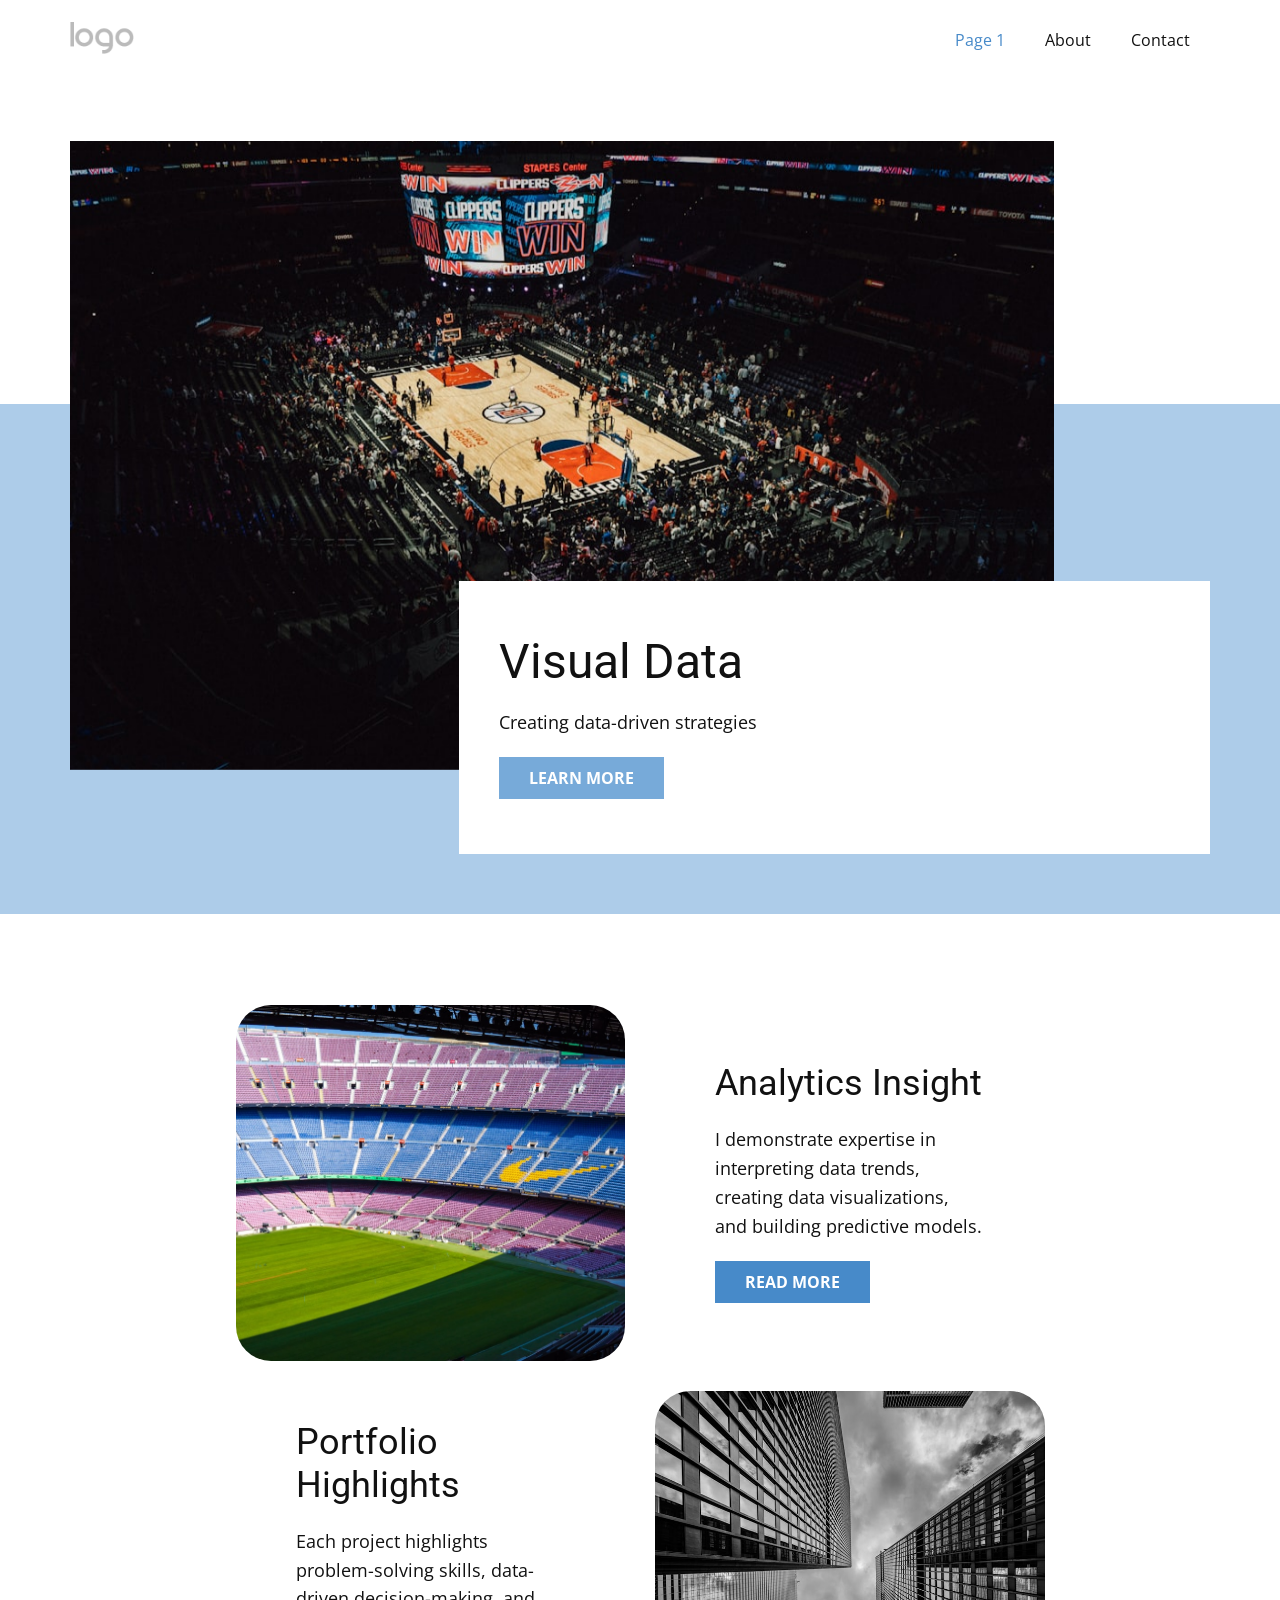
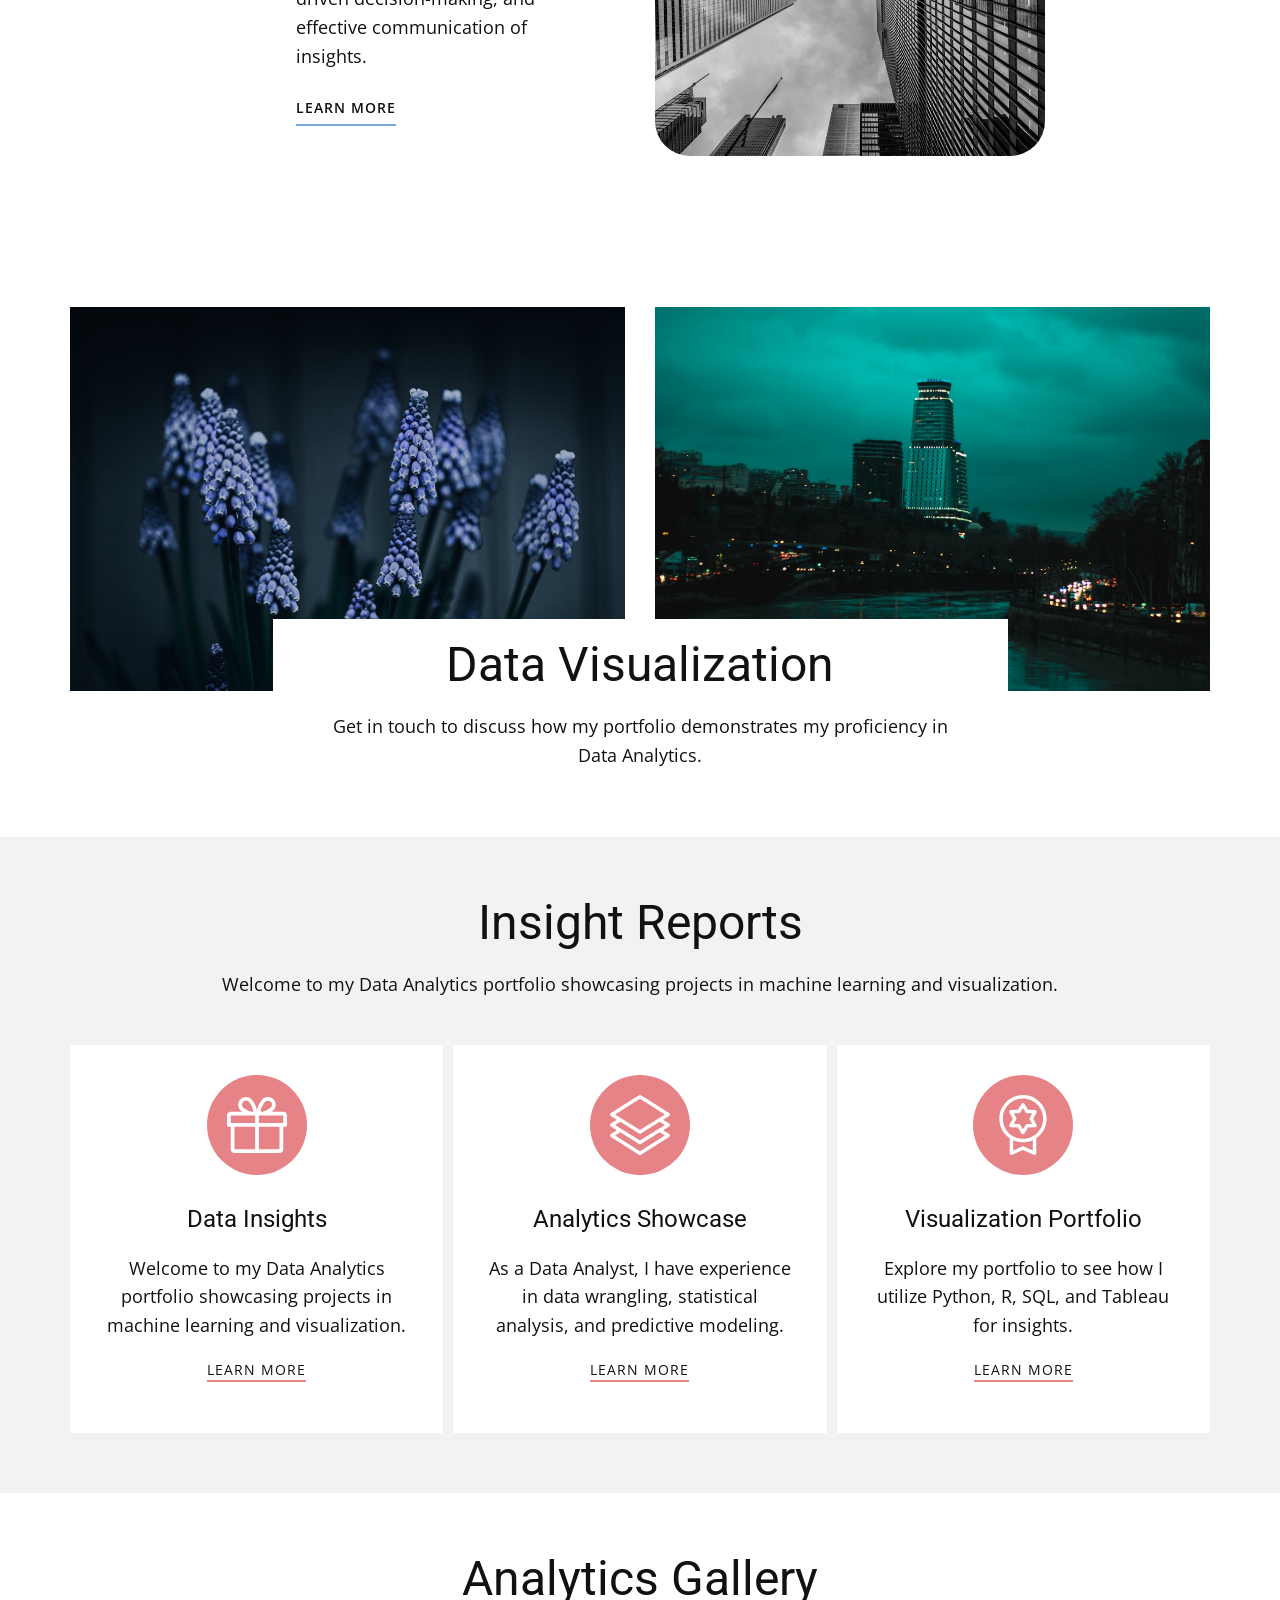
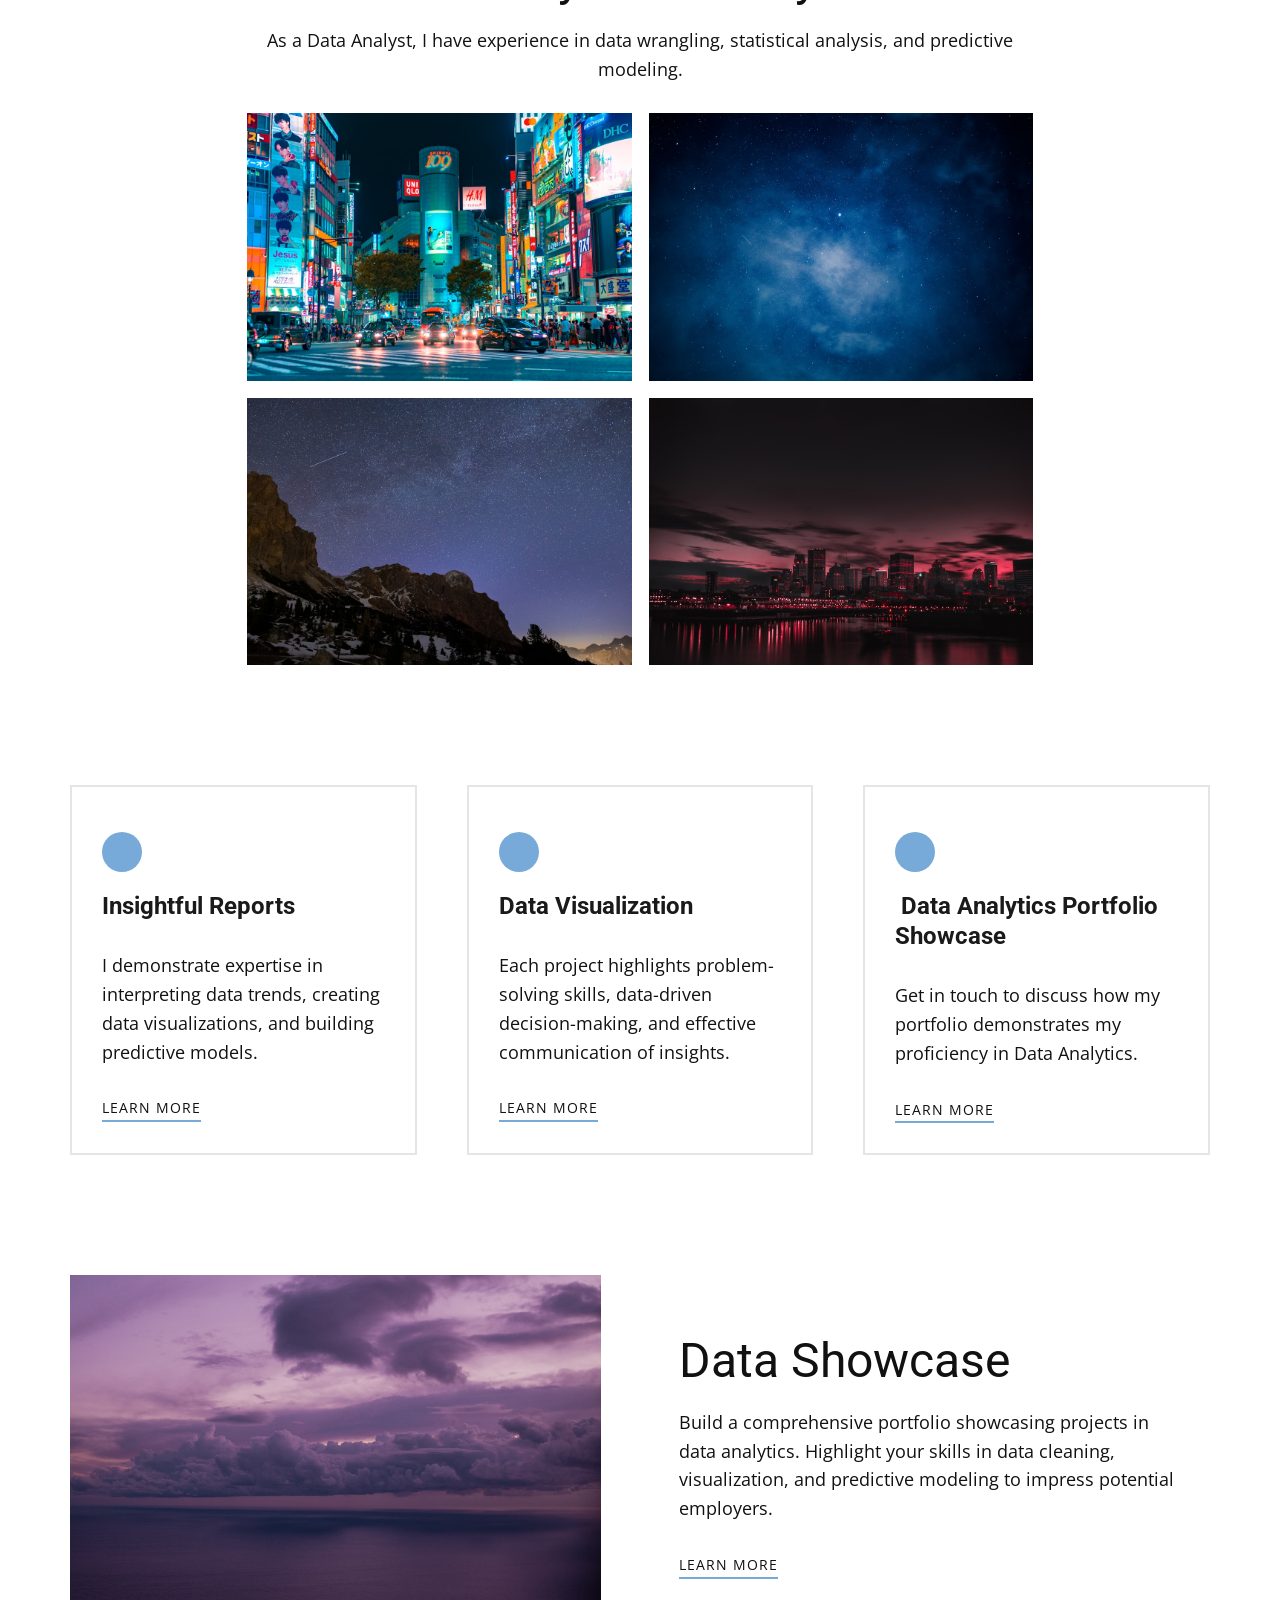
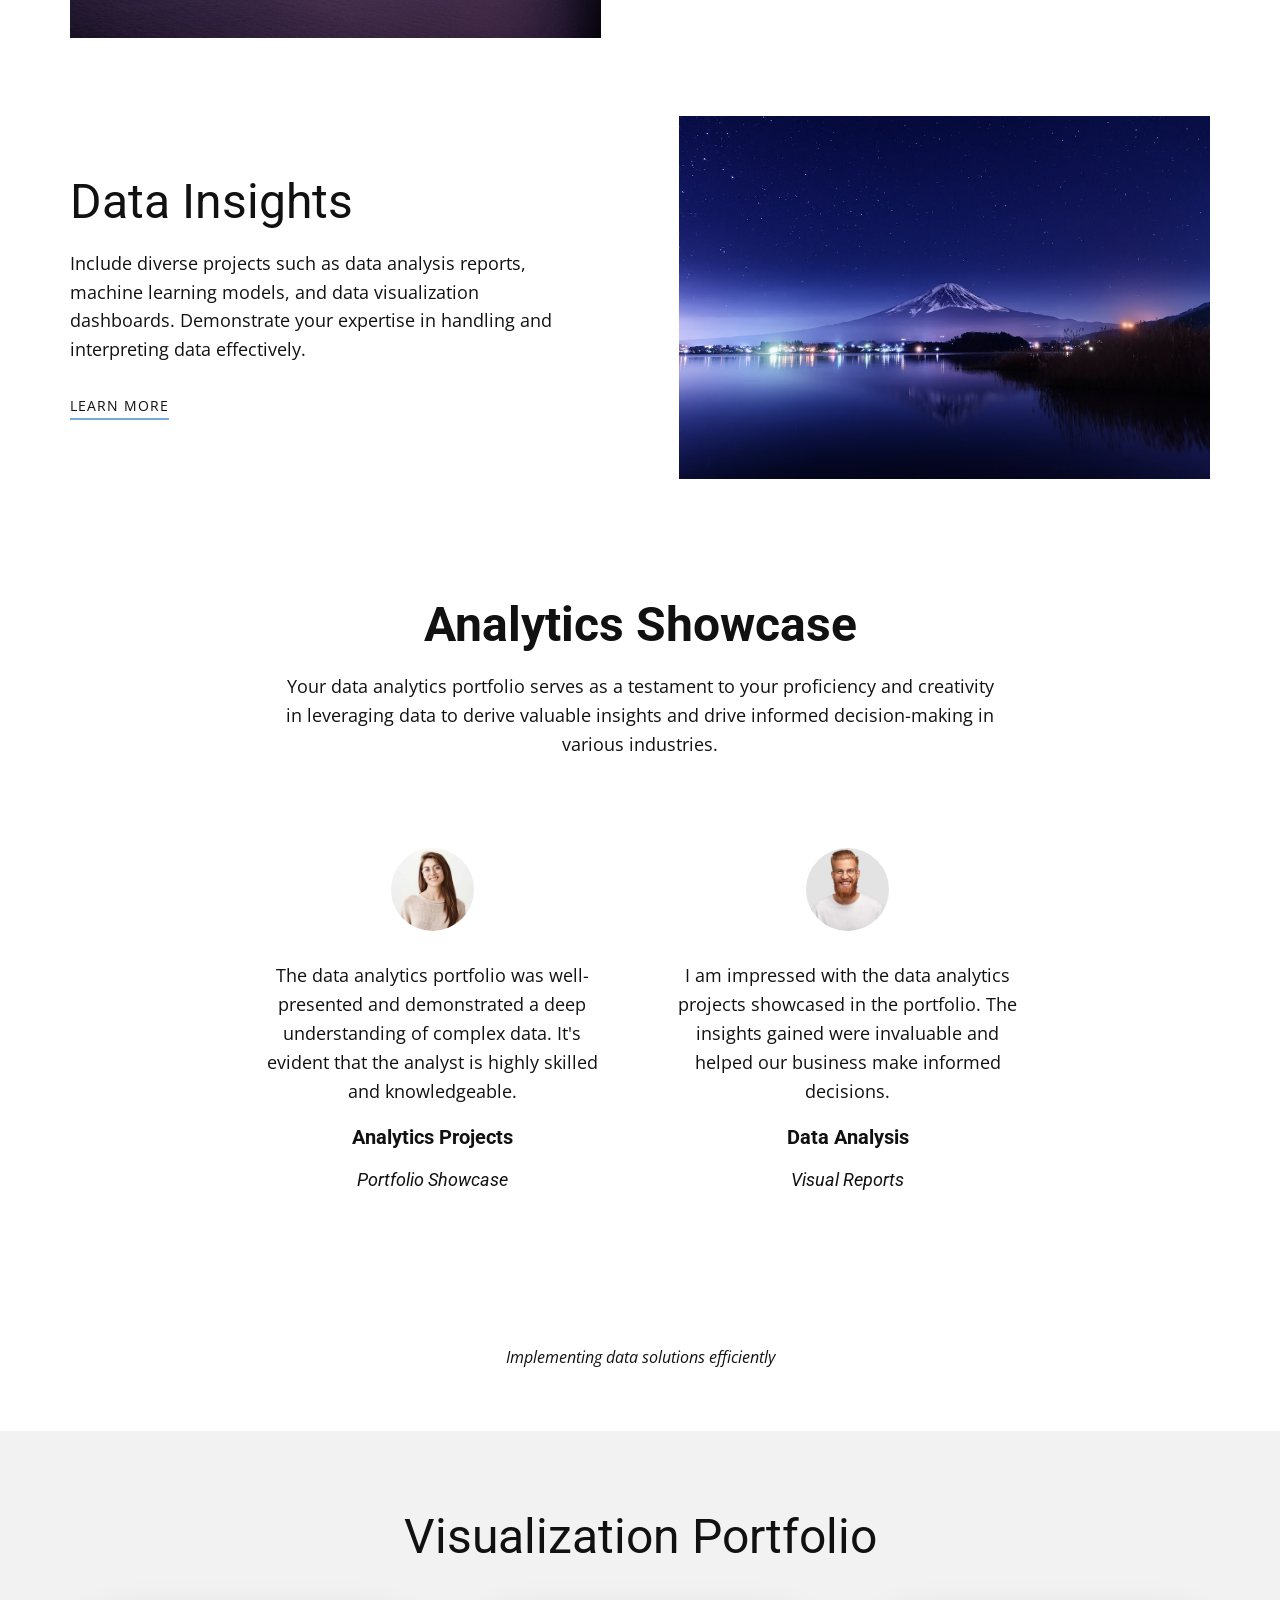
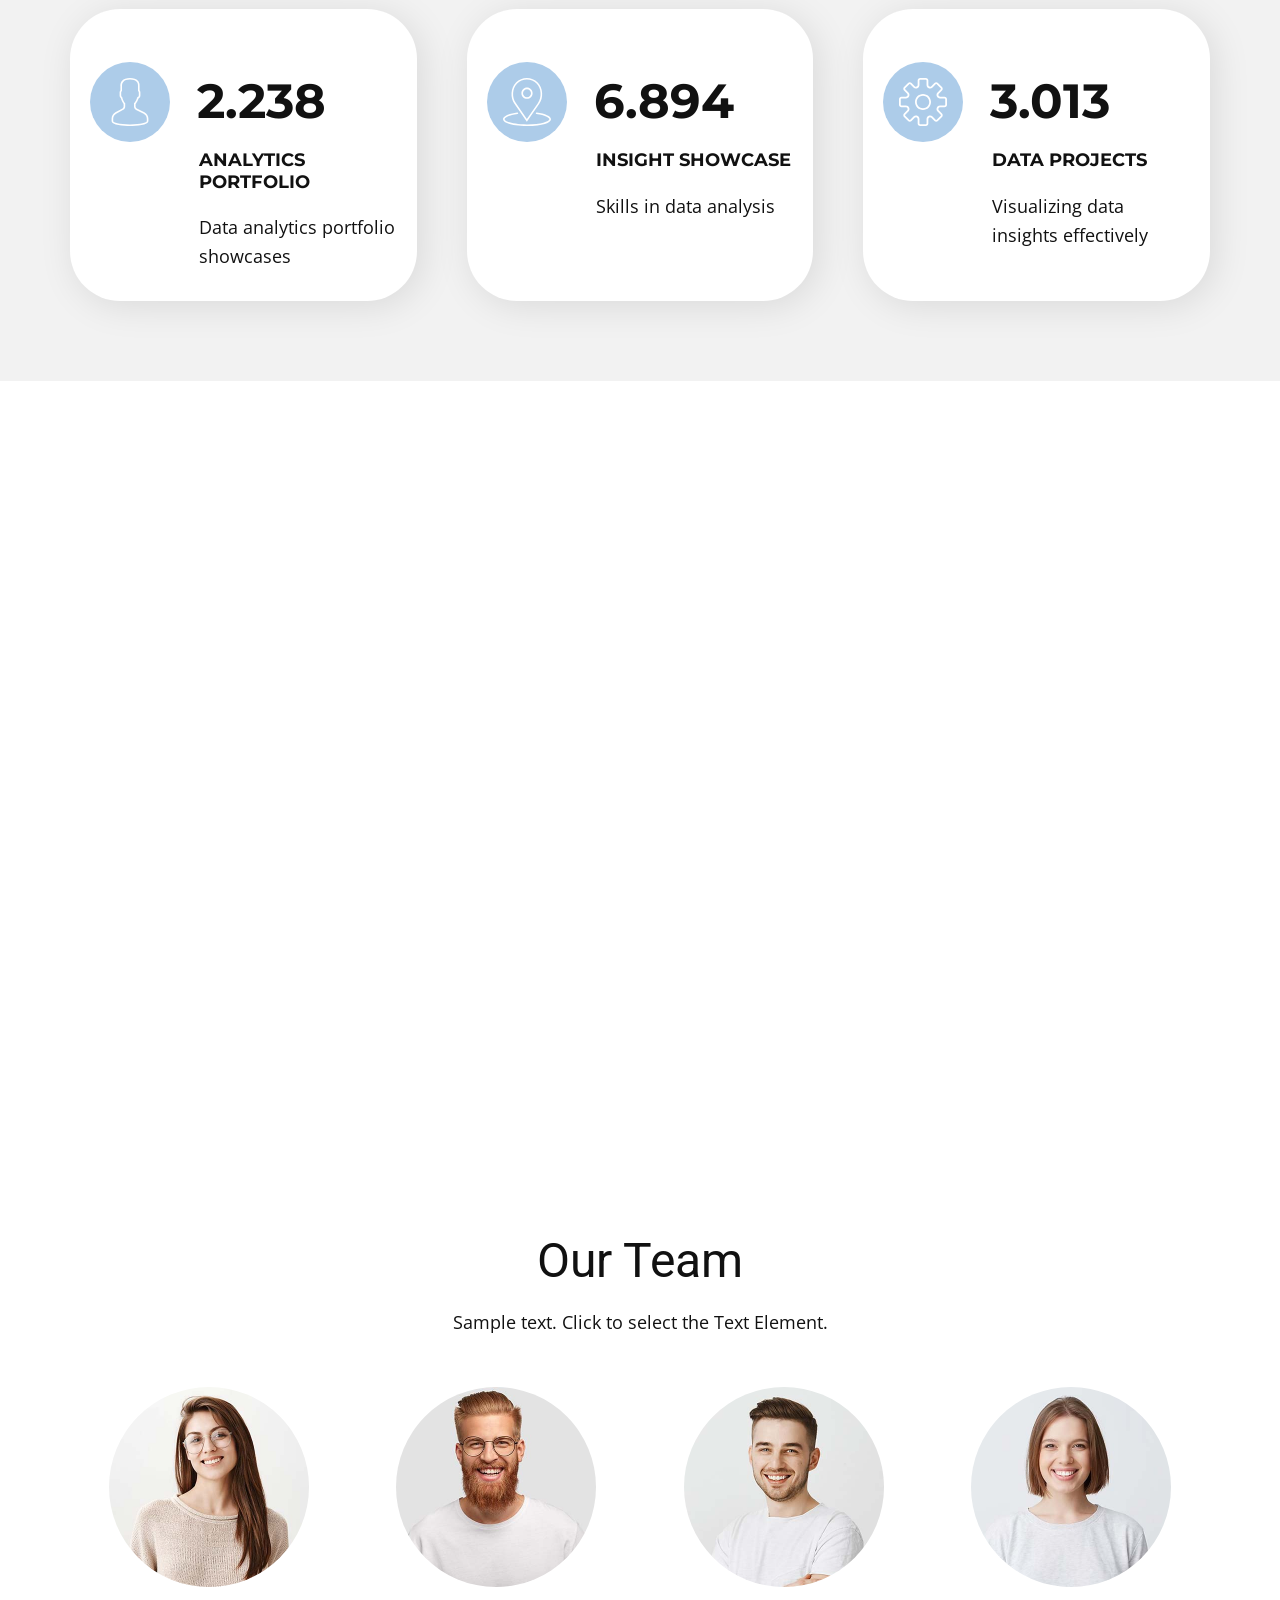
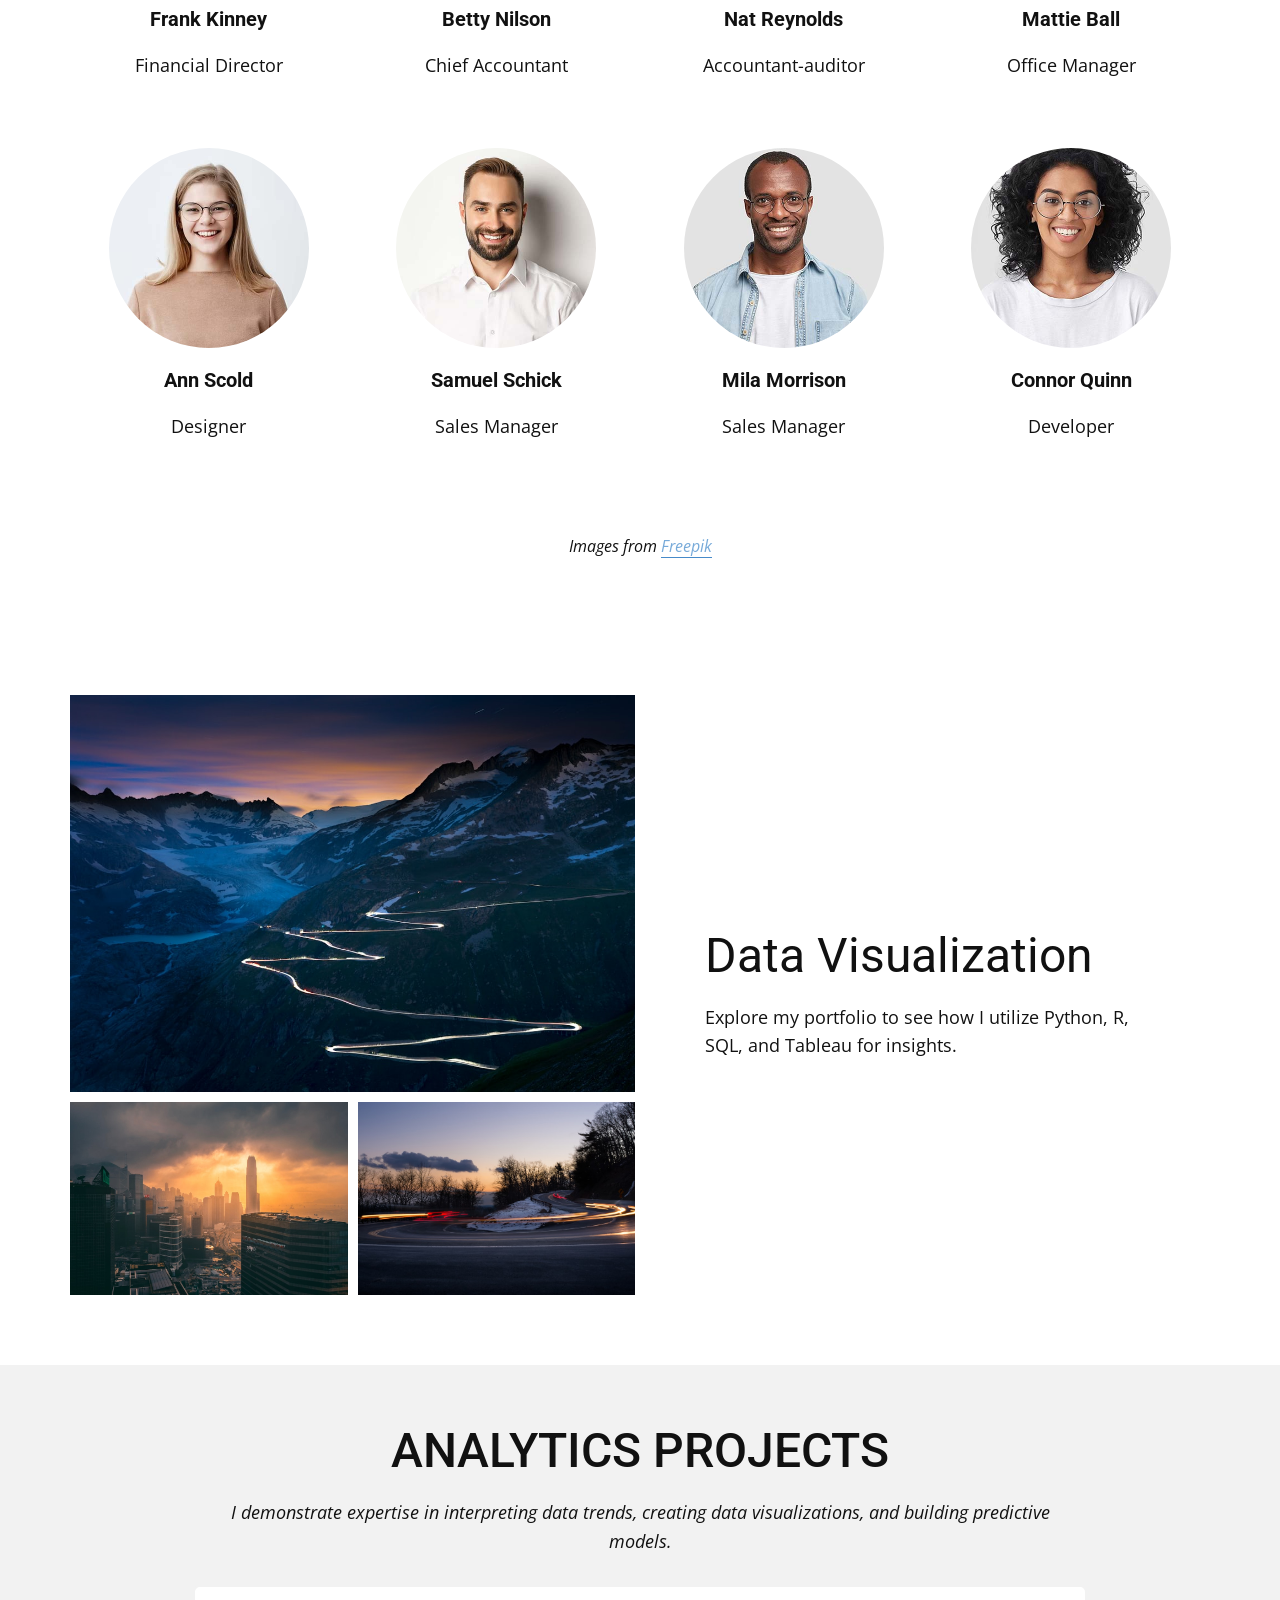
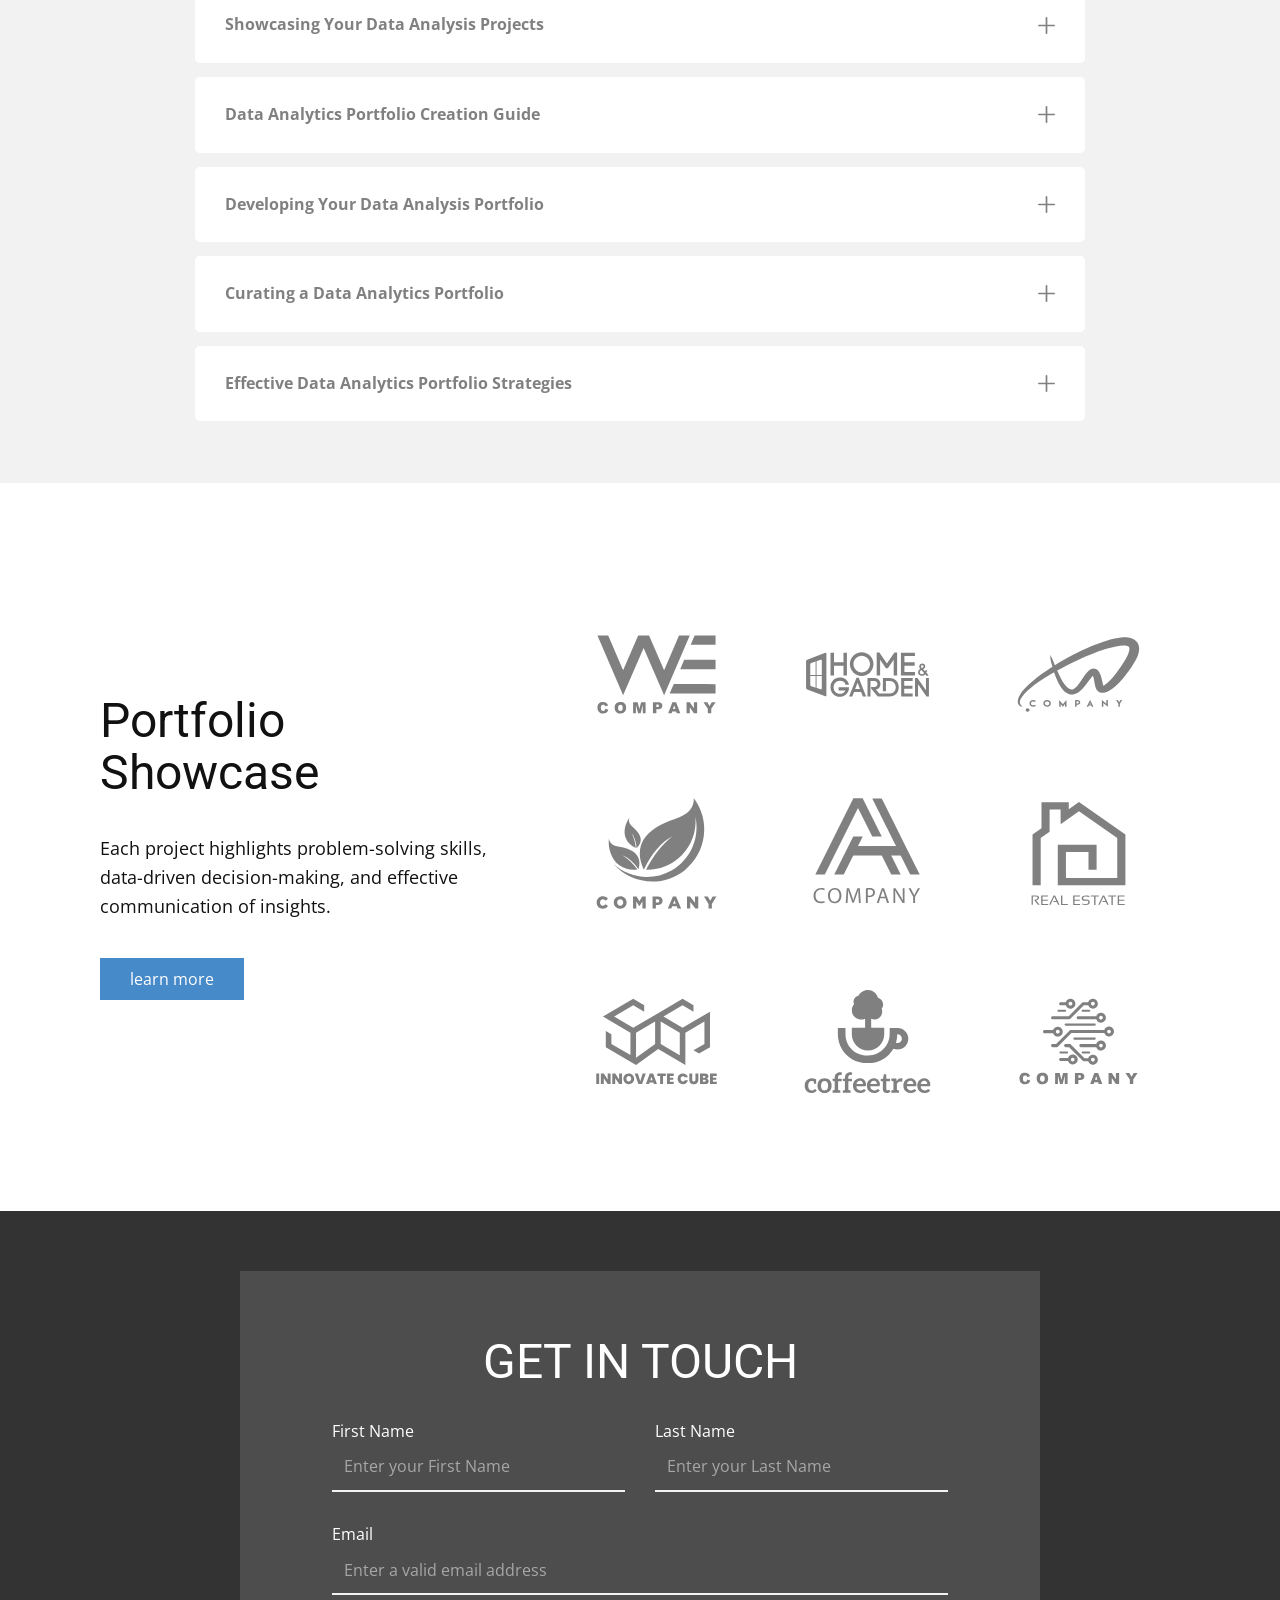
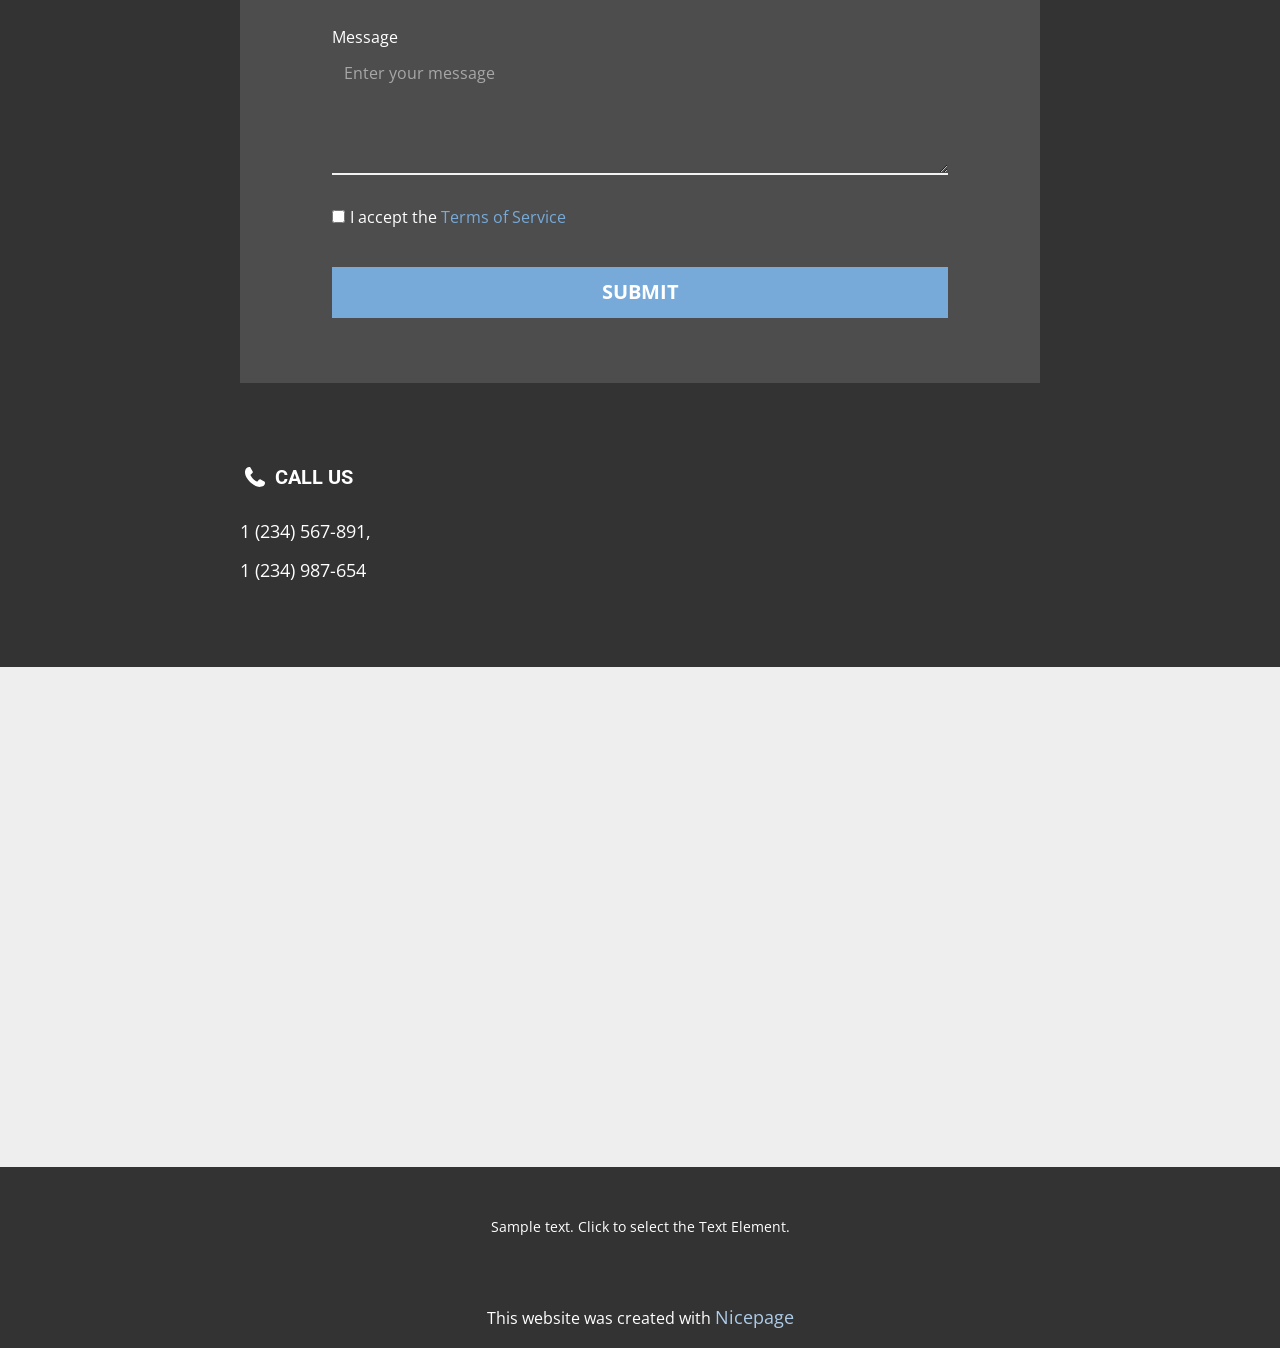
<file: index.html>
<!DOCTYPE html>
<html style="font-size: 16px;" lang="en"><head>
    <meta name="viewport" content="width=device-width, initial-scale=1.0">
    <meta charset="utf-8">
    <meta name="keywords" content="Visual Data, Data Visualization, Insight Reports, Analytics Gallery, Data Showcase, Data Insights, Analytics Showcase, Visualization Portfolio, Insightful Reports, Our Team, Data Visualization, Analytics Projects, Portfolio Showcase, Get in touch">
    <meta name="description" content="">
    <title>Page 1</title>
    <link rel="stylesheet" href="nicepage.css" media="screen">
<link rel="stylesheet" href="index.css" media="screen">
    <script class="u-script" type="text/javascript" src="jquery.js" defer=""></script>
    <script class="u-script" type="text/javascript" src="nicepage.js" defer=""></script>
    <meta name="generator" content="Nicepage 8.6.21, nicepage.com">
    
    
    
    
    
    
    
    
    
    
    
    
    
    
    
    
    
    
    <link id="u-page-google-font" rel="stylesheet" href="https://fonts.googleapis.com/css2?display=swap&amp;family=Roboto:ital,wght@0,100;0,200;0,300;0,400;0,500;0,600;0,700;0,800;0,900;1,100;1,200;1,300;1,400;1,500;1,600;1,700;1,800;1,900&amp;family=Open+Sans:ital,wght@0,300;0,400;0,500;0,600;0,700;0,800;1,300;1,400;1,500;1,600;1,700;1,800&amp;family=Montserrat:ital,wght@0,100;0,200;0,300;0,400;0,500;0,600;0,700;0,800;0,900;1,100;1,200;1,300;1,400;1,500;1,600;1,700;1,800;1,900">
    <script type="application/ld+json">{
		"@context": "http://schema.org",
		"@type": "Organization",
		"name": "",
		"url": "/",
		"logo": "/images/default-logo.png"
}</script>
    <meta name="theme-color" content="#478ac9">
    <meta property="og:title" content="Page 1">
    <meta property="og:type" content="website">
    <link rel="canonical" href="/">
  <meta name="referrer" content="origin"><meta data-intl-tel-input-cdn-path="intlTelInput/"></head>
  <body data-home-page="https://website6671120.nicepage.io/Page-1.html?version=2697274f-b05a-524a-a0fb-38ca0fdc6b2f" data-home-page-title="Page 1" data-path-to-root="/" data-include-products="true" class="u-body u-clearfix u-xl-mode" data-lang="en"><header class="u-clearfix u-header u-header" id="header"><div class="u-clearfix u-sheet u-valign-middle u-sheet-1">
        <a href="#" class="u-image u-logo u-image-1">
          <img src="/images/default-logo.png" class="u-logo-image u-logo-image-1">
        </a>
        <nav class="u-menu u-menu-one-level u-offcanvas u-menu-1" role="navigation" aria-label="Menu navigation">
          <div class="menu-collapse" style="font-size: 1rem; letter-spacing: 0px;">
            <a class="u-button-style u-custom-left-right-menu-spacing u-custom-padding-bottom u-custom-top-bottom-menu-spacing u-hamburger-link u-nav-link u-text-active-palette-1-base u-text-hover-palette-2-base" href="#" tabindex="-1" aria-label="Open menu" aria-controls="42f6">
              <svg class="u-svg-link" viewBox="0 0 24 24"><use xlink:href="#menu-hamburger"></use></svg>
              <svg class="u-svg-content" version="1.1" id="menu-hamburger" viewBox="0 0 16 16" x="0px" y="0px" xmlns:xlink="http://www.w3.org/1999/xlink" xmlns="http://www.w3.org/2000/svg"><g><rect y="1" width="16" height="2"></rect><rect y="7" width="16" height="2"></rect><rect y="13" width="16" height="2"></rect>
</g></svg>
            </a>
          </div>
          <div class="u-nav-container">
            <ul class="u-nav u-unstyled u-nav-1" role="menubar"><li class="u-nav-item" role="none"><a class="u-button-style u-nav-link u-text-active-palette-1-base u-text-hover-palette-2-base u-nav-link-2" href="/" role="menuitem">Page 1</a>
</li><li class="u-nav-item" role="none"><a class="u-button-style u-nav-link u-text-active-palette-1-base u-text-hover-palette-2-base u-nav-link-2" href="/About.html" role="menuitem">About</a>
</li><li class="u-nav-item" role="none"><a class="u-button-style u-nav-link u-text-active-palette-1-base u-text-hover-palette-2-base u-nav-link-2" href="/Contact.html" role="menuitem">Contact</a>
</li></ul>
          </div>
          <div class="u-nav-container-collapse" id="42f6" role="region" aria-label="Menu panel">
            <div class="u-black u-container-style u-inner-container-layout u-opacity u-opacity-95 u-sidenav">
              <div class="u-inner-container-layout u-sidenav-overflow">
                <div class="u-menu-close" tabindex="-1" aria-label="Close menu"></div>
                <ul class="u-align-center u-nav u-popupmenu-items u-unstyled u-nav-2"><li class="u-nav-item"><a class="u-button-style u-nav-link" href="/">Page 1</a>
</li><li class="u-nav-item"><a class="u-button-style u-nav-link" href="/About.html">About</a>
</li><li class="u-nav-item"><a class="u-button-style u-nav-link" href="/Contact.html">Contact</a>
</li></ul>
              </div>
            </div>
            <div class="u-black u-menu-overlay u-opacity u-opacity-70"></div>
          </div>
        </nav>
      </div></header> 
    <section class="u-clearfix u-palette-1-light-2 u-section-1" id="block-1">
      <div class="u-expanded-width u-shape u-shape-rectangle u-white u-shape-1"></div>
      <img alt="" class="u-image u-image-default u-image-1" data-animation-name="customAnimationIn" data-animation-duration="1500" src="/images/photo-1626003573503-2e088d82c647.jpeg">
      <div class="u-container-align-left u-container-style u-group u-white u-group-1" data-animation-name="customAnimationIn" data-animation-duration="1000">
        <div class="u-container-layout u-valign-middle u-container-layout-1">
          <h2 class="u-align-left u-text u-text-1">Visual Data</h2>
          <p class="u-align-left u-text u-text-2">Creating data-driven strategies</p>
          <a href="#" class="u-active-palette-1-base u-align-left u-btn u-button-style u-hover-palette-1-base u-palette-1-light-1 u-text-active-white u-text-hover-white u-btn-1" data-animation-name="" data-animation-duration="0" data-animation-delay="0" data-animation-direction="">learn more</a>
        </div>
      </div>
      <style data-mode="XXL" data-visited="true">@media (max-width: 0px) {
   .u-section-1 {
    background-image: none;
    min-height: 834px;
  }
  .u-section-1 .u-shape-1 {
    background-image: none;
    height: 324px;
    margin-top: 0;
    margin-bottom: 0;
  }
  .u-section-1 .u-image-1 {
    width: 984px;
    height: 629px;
    object-position: 23.86% 50%;
    --animation-custom_in-translate_x: 0px;
    --animation-custom_in-translate_y: 300px;
    --animation-custom_in-opacity: 0;
    --animation-custom_in-rotate: 0deg;
    --animation-custom_in-scale: 1;
    margin-top: -263px;
    margin-right: auto;
    margin-bottom: 0;
    margin-left: calc(((100% - 1320px) / 2));
  }
  .u-section-1 .u-group-1 {
    width: 751px;
    min-height: 273px;
    background-image: none;
    height: auto;
    --animation-custom_in-translate_x: 0px;
    --animation-custom_in-translate_y: 0px;
    --animation-custom_in-opacity: 0;
    --animation-custom_in-rotate: 0deg;
    --animation-custom_in-scale: 0.3;
    margin-top: -189px;
    margin-right: calc(((100% - 1320px) / 2));
    margin-bottom: 60px;
    margin-left: auto;
  }
  .u-section-1 .u-container-layout-1 {
    padding-top: 30px;
    padding-bottom: 30px;
    padding-left: 40px;
    padding-right: 40px;
  }
  .u-section-1 .u-text-1 {
    margin-top: 0;
    margin-bottom: 0;
    margin-left: 0;
    margin-right: 0;
  }
  .u-section-1 .u-btn-1 {
    font-size: 1.125rem;
    margin-top: 20px;
    margin-left: 0;
    margin-right: 0;
    margin-bottom: 0;
  }
  .u-block-3a99-58 {
    border-style: solid;
    padding-top: 0;
    padding-bottom: 0;
    padding-left: 0;
    padding-right: 0;
  }
}</style>
    </section>
    <section class="u-clearfix u-container-align-center u-section-2" id="block-2">
      <div class="u-clearfix u-sheet u-valign-middle u-sheet-1">
        <div class="custom-expanded data-layout-selected u-clearfix u-gutter-30 u-layout-wrap u-layout-wrap-1">
          <div class="u-layout">
            <div class="u-layout-col">
              <div class="u-size-30">
                <div class="u-layout-row">
                  <div class="u-container-style u-image u-image-round u-layout-cell u-left-cell u-radius u-size-30 u-image-1" src="">
                    <div class="u-container-layout u-valign-middle u-container-layout-1"></div>
                  </div>
                  <div class="u-align-left u-container-align-left u-container-style u-layout-cell u-right-cell u-size-30 u-layout-cell-2">
                    <div class="u-container-layout u-valign-middle u-container-layout-2">
                      <h3 class="u-align-left u-text u-text-1">Analytics Insight</h3>
                      <p class="u-align-left u-text u-text-2">I demonstrate expertise in interpreting data trends, creating data visualizations, and building predictive models.</p>
                      <a href="#" class="u-align-left u-btn u-button-style u-palette-1-base u-btn-1">Read More</a>
                    </div>
                  </div>
                </div>
              </div>
              <div class="u-size-30">
                <div class="u-layout-row">
                  <div class="u-align-left u-container-align-left u-container-style u-layout-cell u-left-cell u-size-30 u-layout-cell-3">
                    <div class="u-container-layout u-valign-middle u-container-layout-3">
                      <h3 class="u-text u-text-3">Portfolio Highlights</h3>
                      <p class="u-text u-text-4">Each project highlights problem-solving skills, data-driven decision-making, and effective communication of insights.</p>
                      <a href="" class="u-border-2 u-border-active-palette-1-light-1 u-border-hover-palette-1-light-1 u-border-no-left u-border-no-right u-border-no-top u-border-palette-1-light-1 u-btn u-btn-rectangle u-button-style u-none u-text-active-palette-1-light-1 u-text-body-color u-text-hover-palette-1-light-1 u-btn-2">learn more</a>
                    </div>
                  </div>
                  <div class="u-container-style u-image u-image-round u-layout-cell u-radius u-right-cell u-size-30 u-image-2" src="">
                    <div class="u-container-layout u-valign-middle u-container-layout-4"></div>
                  </div>
                </div>
              </div>
            </div>
          </div>
        </div>
      </div>
    </section>
    <section class="u-clearfix u-section-3" id="block-3">
      <div class="u-clearfix u-sheet u-sheet-1">
        <div class="u-clearfix u-expanded-width u-gutter-30 u-layout-wrap u-layout-wrap-1">
          <div class="u-layout">
            <div class="u-layout-row">
              <div class="u-align-left u-container-align-left u-container-style u-image u-layout-cell u-left-cell u-size-30 u-image-1" src="">
                <div class="u-container-layout u-container-layout-1" src=""></div>
              </div>
              <div class="u-align-left u-container-align-left u-container-style u-image u-layout-cell u-right-cell u-size-30 u-image-2" src="">
                <div class="u-container-layout u-container-layout-2" src=""></div>
              </div>
            </div>
          </div>
        </div>
        <div class="u-align-center u-container-align-center u-container-style u-group u-white u-group-1">
          <div class="u-container-layout u-valign-middle u-container-layout-3">
            <h2 class="u-text u-text-1">Data Visualization</h2>
            <p class="u-text u-text-2">Get in touch to discuss how my portfolio demonstrates my proficiency in Data Analytics.</p>
          </div>
        </div>
      </div>
    </section>
    <section class="u-align-center u-clearfix u-container-align-center u-grey-5 u-section-4" id="block-4">
      <div class="u-clearfix u-sheet u-valign-middle u-sheet-1">
        <h2 class="u-align-center u-text u-text-default u-text-1">Insight Reports</h2>
        <p class="u-align-center u-text u-text-default u-text-2">Welcome to my Data Analytics portfolio showcasing projects in machine learning and visualization.</p>
        <div class="u-expanded-width u-list u-list-1">
          <div class="u-repeater u-repeater-1">
            <div class="u-container-align-center u-container-style u-list-item u-repeater-item u-white u-list-item-1">
              <div class="u-container-layout u-similar-container u-valign-top u-container-layout-1"><span class="u-align-center u-icon u-icon-circle u-palette-2-light-1 u-icon-1"><svg class="u-svg-link" preserveAspectRatio="xMidYMin slice" viewBox="0 0 512 512" style=""><use xlink:href="#svg-51d5"></use></svg><svg class="u-svg-content" viewBox="0 0 512 512" x="0px" y="0px" id="svg-51d5" style="enable-background:new 0 0 512 512;"><g><g><path d="M480,143.686H378.752c7.264-4.96,13.504-9.888,17.856-14.304c25.792-25.952,25.792-68.192,0-94.144    c-25.056-25.216-68.768-25.248-93.856,0c-13.856,13.92-50.688,70.592-45.6,108.448h-2.304    c5.056-37.856-31.744-94.528-45.6-108.448c-25.088-25.248-68.8-25.216-93.856,0C89.6,61.19,89.6,103.43,115.36,129.382    c4.384,4.416,10.624,9.344,17.888,14.304H32c-17.632,0-32,14.368-32,32v80c0,8.832,7.168,16,16,16h16v192    c0,17.632,14.368,32,32,32h384c17.632,0,32-14.368,32-32v-192h16c8.832,0,16-7.168,16-16v-80    C512,158.054,497.632,143.686,480,143.686z M138.08,57.798c6.496-6.528,15.104-10.112,24.256-10.112    c9.12,0,17.728,3.584,24.224,10.112c21.568,21.696,43.008,77.12,35.552,84.832c0,0-1.344,1.056-5.92,1.056    c-22.112,0-64.32-22.976-78.112-36.864C124.672,93.318,124.672,71.302,138.08,57.798z M240,463.686H64v-192h176V463.686z     M240,239.686H32v-64h184.192H240V239.686z M325.44,57.798c12.992-13.024,35.52-12.992,48.48,0    c13.408,13.504,13.408,35.52,0,49.024c-13.792,13.888-56,36.864-78.112,36.864c-4.576,0-5.92-1.024-5.952-1.056    C282.432,134.918,303.872,79.494,325.44,57.798z M448,463.686H272v-192h176V463.686z M480,239.686H272v-64h23.808H480V239.686z"></path>
</g>
</g></svg></span>
                <h4 class="u-align-center u-text u-text-default u-text-3">Data Insights</h4>
                <p class="u-align-center u-text u-text-default u-text-4">Welcome to my Data Analytics portfolio showcasing projects in machine learning and visualization.</p>
                <a href="" class="u-active-none u-align-center u-border-2 u-border-no-left u-border-no-right u-border-no-top u-border-palette-2-light-1 u-btn u-btn-rectangle u-button-style u-hover-none u-none u-text-body-color u-btn-1">learn more</a>
              </div>
            </div>
            <div class="u-align-center u-container-align-center u-container-style u-list-item u-repeater-item u-white u-list-item-2">
              <div class="u-container-layout u-similar-container u-valign-top u-container-layout-2"><span class="u-align-center u-icon u-icon-circle u-palette-2-light-1 u-icon-2"><svg class="u-svg-link" preserveAspectRatio="xMidYMin slice" viewBox="0 0 512.002 512.002" style=""><use xlink:href="#svg-d675"></use></svg><svg class="u-svg-content" viewBox="0 0 512.002 512.002" x="0px" y="0px" id="svg-d675" style="enable-background:new 0 0 512.002 512.002;"><g><g><path d="M512.001,255.969c-0.011-5.193-2.708-10.011-7.129-12.737l-52.034-32.076l52.089-32.421    c4.393-2.734,7.066-7.539,7.074-12.712c0.008-5.174-2.651-9.987-7.036-12.734l-241-151c-4.871-3.052-11.058-3.052-15.929,0    l-241,151c-4.384,2.747-7.043,7.56-7.036,12.734c0.008,5.174,2.681,9.979,7.074,12.712l51.732,32.198L7.051,243.282    c-4.39,2.744-7.055,7.557-7.05,12.734c0.005,5.177,2.679,9.985,7.074,12.721l51.732,32.198L7.051,333.282    c-4.383,2.74-7.047,7.543-7.05,12.712s2.656,9.975,7.036,12.719l241,151c2.436,1.526,5.2,2.289,7.964,2.289    c2.764,0,5.529-0.763,7.964-2.289l241-151c4.394-2.753,7.055-7.581,7.036-12.766c-0.019-5.185-2.715-9.993-7.129-12.714    l-52.034-32.076l52.089-32.421C509.336,265.992,512.012,261.162,512.001,255.969z M43.32,165.96L256.001,32.703L468.682,165.96    c-2.044,1.272-206.586,128.58-212.681,132.374L43.32,165.96z M468.584,346.106L256.001,479.301L43.278,346.018l43.889-27.431    l160.908,100.15c2.426,1.51,5.176,2.265,7.926,2.265c2.75,0,5.5-0.755,7.926-2.265l160.464-99.874L468.584,346.106z     M256.001,388.334L43.345,255.976l43.822-27.389l160.908,100.15c2.426,1.51,5.176,2.265,7.926,2.265c2.75,0,5.5-0.755,7.926-2.265    l160.464-99.874l44.125,27.2C467.297,256.822,261.631,384.829,256.001,388.334z"></path>
</g>
</g></svg></span>
                <h4 class="u-align-center u-text u-text-default u-text-5">Analytics Showcase</h4>
                <p class="u-align-center u-text u-text-default u-text-6">As a Data Analyst, I have experience in data wrangling, statistical analysis, and predictive modeling.</p>
                <a href="" class="u-active-none u-align-center u-border-2 u-border-no-left u-border-no-right u-border-no-top u-border-palette-2-light-1 u-btn u-btn-rectangle u-button-style u-hover-none u-text-body-color u-btn-2">learn more</a>
              </div>
            </div>
            <div class="u-align-center u-container-align-center u-container-style u-list-item u-repeater-item u-white u-list-item-3">
              <div class="u-container-layout u-similar-container u-valign-top u-container-layout-3"><span class="u-align-center u-icon u-icon-circle u-palette-2-light-1 u-icon-3"><svg class="u-svg-link" preserveAspectRatio="xMidYMin slice" viewBox="0 0 512 512" style=""><use xlink:href="#svg-d7ab"></use></svg><svg class="u-svg-content" viewBox="0 0 512 512" x="0px" y="0px" id="svg-d7ab" style="enable-background:new 0 0 512 512;"><g><g><path d="M256,0C144.702,0,54.154,90.547,54.154,201.846c0,69.363,35.172,130.662,88.615,167.011v128.373    c0,5.012,2.541,9.682,6.75,12.402c4.207,2.721,9.509,3.121,14.08,1.066L256,469.119l92.401,41.58c1.935,0.87,4,1.301,6.059,1.301    c2.804,0,5.594-0.798,8.021-2.367c4.208-2.721,6.75-7.391,6.75-12.402V368.858c53.443-36.349,88.615-97.648,88.615-167.011    C457.846,90.547,367.298,0,256,0z M339.692,474.39l-77.632-34.934c-1.927-0.868-3.994-1.302-6.06-1.302s-4.133,0.433-6.06,1.301    l-77.632,34.934v-88.835c7.423,3.384,15.042,6.292,22.805,8.745c0.44,0.14,0.879,0.283,1.321,0.419    c0.991,0.305,1.985,0.599,2.98,0.888c0.737,0.216,1.474,0.43,2.213,0.638c0.803,0.224,1.609,0.441,2.415,0.655    c0.94,0.251,1.882,0.496,2.827,0.734c0.668,0.167,1.337,0.331,2.007,0.49c1.087,0.261,2.177,0.513,3.271,0.756    c0.567,0.126,1.135,0.251,1.703,0.372c1.198,0.256,2.4,0.498,3.607,0.733c0.491,0.095,0.982,0.192,1.474,0.284    c1.278,0.238,2.561,0.461,3.847,0.675c0.441,0.074,0.882,0.15,1.324,0.22c1.327,0.212,2.66,0.407,3.997,0.592    c0.414,0.057,0.827,0.119,1.241,0.174c1.353,0.179,2.712,0.34,4.072,0.492c0.406,0.045,0.81,0.096,1.216,0.14    c1.357,0.144,2.719,0.267,4.084,0.383c0.414,0.035,0.826,0.078,1.241,0.11c1.345,0.106,2.696,0.191,4.049,0.271    c0.434,0.026,0.866,0.06,1.302,0.083c1.367,0.072,2.739,0.121,4.113,0.165c0.414,0.014,0.825,0.036,1.239,0.047    c1.776,0.046,3.558,0.072,5.346,0.072c1.787,0,3.569-0.026,5.345-0.072c0.414-0.011,0.825-0.033,1.239-0.047    c1.374-0.044,2.746-0.094,4.113-0.165c0.434-0.023,0.867-0.057,1.302-0.083c1.353-0.08,2.704-0.164,4.049-0.271    c0.415-0.032,0.827-0.075,1.241-0.11c1.365-0.116,2.727-0.24,4.084-0.383c0.406-0.043,0.81-0.094,1.216-0.14    c1.361-0.153,2.719-0.313,4.072-0.492c0.415-0.055,0.827-0.116,1.241-0.174c1.336-0.185,2.669-0.38,3.997-0.592    c0.442-0.071,0.882-0.147,1.324-0.22c1.286-0.214,2.569-0.437,3.847-0.675c0.492-0.092,0.983-0.188,1.474-0.284    c1.206-0.234,2.408-0.478,3.607-0.733c0.569-0.121,1.136-0.246,1.703-0.372c1.094-0.243,2.184-0.495,3.271-0.756    c0.669-0.16,1.338-0.324,2.007-0.49c0.945-0.237,1.886-0.482,2.827-0.734c0.806-0.215,1.612-0.43,2.415-0.655    c0.739-0.208,1.477-0.422,2.213-0.638c0.995-0.29,1.99-0.583,2.98-0.888c0.442-0.137,0.881-0.28,1.321-0.419    c7.763-2.453,15.382-5.36,22.805-8.744V474.39z M312.229,364.724c-0.589,0.203-1.178,0.407-1.769,0.604    c-0.898,0.3-1.8,0.595-2.705,0.88c-1.053,0.331-2.109,0.65-3.168,0.96c-0.747,0.22-1.495,0.439-2.246,0.649    c-1.401,0.391-2.807,0.765-4.218,1.12c-0.526,0.133-1.054,0.259-1.581,0.387c-1.381,0.334-2.768,0.652-4.158,0.952    c-0.35,0.076-0.697,0.156-1.047,0.228c-1.794,0.375-3.594,0.724-5.401,1.041c-0.184,0.032-0.369,0.06-0.554,0.093    c-1.628,0.281-3.261,0.536-4.897,0.769c-0.369,0.053-0.738,0.105-1.109,0.156c-1.745,0.237-3.493,0.455-5.247,0.639    c-0.066,0.007-0.132,0.016-0.198,0.023c-1.836,0.191-3.679,0.348-5.524,0.479c-0.4,0.029-0.802,0.05-1.203,0.077    c-1.435,0.093-2.87,0.166-4.309,0.224c-0.489,0.02-0.978,0.04-1.467,0.056c-1.807,0.055-3.616,0.093-5.428,0.093    s-3.621-0.037-5.428-0.095c-0.49-0.015-0.979-0.036-1.467-0.056c-1.439-0.057-2.874-0.131-4.309-0.224    c-0.401-0.026-0.802-0.048-1.203-0.077c-1.845-0.132-3.687-0.289-5.524-0.479c-0.066-0.007-0.132-0.016-0.198-0.023    c-1.754-0.184-3.502-0.402-5.247-0.639c-0.369-0.05-0.738-0.102-1.108-0.156c-1.637-0.234-3.27-0.488-4.898-0.769    c-0.184-0.031-0.369-0.06-0.554-0.093c-1.807-0.317-3.608-0.667-5.401-1.041c-0.349-0.073-0.697-0.154-1.047-0.228    c-1.39-0.299-2.777-0.618-4.158-0.952c-0.528-0.128-1.056-0.254-1.581-0.387c-1.411-0.354-2.817-0.73-4.218-1.12    c-0.751-0.21-1.499-0.429-2.246-0.649c-1.058-0.311-2.115-0.629-3.169-0.96c-0.905-0.286-1.806-0.58-2.705-0.88    c-0.592-0.197-1.181-0.401-1.769-0.604c-67.484-23.361-116.078-87.547-116.078-162.876c0-95.01,77.297-172.308,172.308-172.308    s172.308,77.297,172.308,172.308C428.308,277.175,379.713,341.361,312.229,364.724z"></path>
</g>
</g><g><g><path d="M343.622,201.846l27.741-52.14c2.394-4.497,2.299-9.91-0.248-14.321c-2.547-4.411-7.188-7.2-12.279-7.376l-59.025-2.045    L268.527,75.87c-2.699-4.32-7.433-6.946-12.527-6.946s-9.828,2.626-12.527,6.946l-31.283,50.094l-59.025,2.045    c-5.091,0.176-9.732,2.965-12.279,7.376s-2.642,9.824-0.248,14.321l27.741,52.14l-27.741,52.14    c-2.394,4.497-2.299,9.91,0.248,14.321c2.547,4.411,7.188,7.2,12.279,7.376l59.025,2.045l31.283,50.094    c2.698,4.32,7.433,6.946,12.527,6.946s9.828-2.626,12.527-6.946l31.283-50.094l59.025-2.045c5.091-0.176,9.732-2.965,12.279-7.376    c2.547-4.411,2.642-9.824,0.248-14.321L343.622,201.846z M290.935,248.479c-4.909,0.17-9.414,2.771-12.015,6.938L256,292.118    l-22.919-36.7c-2.602-4.167-7.106-6.767-12.015-6.938l-43.242-1.499l20.323-38.198c2.308-4.337,2.308-9.537,0-13.874    l-20.323-38.198l43.242-1.499c4.909-0.17,9.414-2.771,12.015-6.938L256,111.575l22.919,36.7c2.602,4.167,7.106,6.767,12.015,6.938    l43.242,1.499l-20.323,38.198c-2.307,4.337-2.307,9.538,0.001,13.874l20.323,38.198L290.935,248.479z"></path>
</g>
</g></svg></span>
                <h4 class="u-align-center u-text u-text-default u-text-7">Visualization Portfolio</h4>
                <p class="u-align-center u-text u-text-default u-text-8">Explore my portfolio to see how I utilize Python, R, SQL, and Tableau for insights.</p>
                <a href="" class="u-active-none u-align-center u-border-2 u-border-no-left u-border-no-right u-border-no-top u-border-palette-2-light-1 u-btn u-btn-rectangle u-button-style u-hover-none u-text-body-color u-btn-3">learn more</a>
              </div>
            </div>
          </div>
        </div>
      </div>
    </section>
    <section class="u-align-center u-clearfix u-container-align-center u-section-5" id="block-5">
      <div class="u-clearfix u-sheet u-valign-middle u-sheet-1">
        <h2 class="u-align-center u-text u-text-default u-text-1">Analytics Gallery</h2>
        <p class="u-align-center u-text u-text-2">As a Data Analyst, I have experience in data wrangling, statistical analysis, and predictive modeling.</p>
        <div class="custom-expanded u-gallery u-layout-grid u-lightbox u-show-text-on-hover u-gallery-1">
          <div class="u-gallery-inner u-gallery-inner-1">
            <div class="u-effect-fade u-gallery-item">
              <div class="u-back-slide">
                <img class="u-back-image u-expanded" src="/images/photo-1542051841857-5f90071e7989.jpeg">
              </div>
              <div class="u-over-slide u-shading u-over-slide-1"></div>
            </div>
            <div class="u-effect-fade u-gallery-item">
              <div class="u-back-slide">
                <img class="u-back-image u-expanded" src="/images/photo-1660385938160-b0dd49ef09d9.jpeg">
              </div>
              <div class="u-over-slide u-shading u-over-slide-2"></div>
            </div>
            <div class="u-effect-fade u-gallery-item">
              <div class="u-back-slide">
                <img class="u-back-image u-expanded" src="/images/photo-1660127797386-abad2ee4bc32.jpeg">
              </div>
              <div class="u-over-slide u-shading u-over-slide-3"></div>
            </div>
            <div class="u-effect-fade u-gallery-item">
              <div class="u-back-slide">
                <img class="u-back-image u-expanded" src="/images/photo-1507752533523-5186b0bc4c43.jpeg">
              </div>
              <div class="u-over-slide u-shading u-over-slide-4"></div>
            </div>
          </div>
        </div>
      </div>
    </section>
    <section class="u-align-center u-clearfix u-container-align-center u-section-6" id="block-6">
      <div class="u-clearfix u-sheet u-valign-middle u-sheet-1">
        <div class="u-expanded-width u-list u-list-1">
          <div class="u-repeater u-repeater-1">
            <div class="u-align-left u-border-2 u-border-grey-10 u-container-align-left u-container-style u-list-item u-repeater-item u-shape-rectangle">
              <div class="u-container-layout u-similar-container u-container-layout-1">
                <div class="u-palette-1-light-1 u-preserve-proportions u-shape u-shape-circle u-shape-1"></div>
                <h4 class="u-align-left u-text u-text-grey-90 u-text-1">Insightful Reports</h4>
                <p class="u-align-left u-text u-text-default u-text-2">I demonstrate expertise in interpreting data trends, creating data visualizations, and building predictive models.</p>
                <a href="" class="u-active-none u-align-left u-border-2 u-border-active-palette-1-base u-border-hover-palette-1-base u-border-no-left u-border-no-right u-border-no-top u-border-palette-1-light-1 u-btn u-button-style u-hover-none u-none u-text-body-color u-btn-1">learn more</a>
              </div>
            </div>
            <div class="u-align-left u-border-2 u-border-grey-10 u-container-align-left u-container-style u-list-item u-repeater-item u-shape-rectangle">
              <div class="u-container-layout u-similar-container u-container-layout-2">
                <div class="u-palette-1-light-1 u-preserve-proportions u-shape u-shape-circle u-shape-2"></div>
                <h4 class="u-align-left u-text u-text-grey-90 u-text-3">Data Visualization</h4>
                <p class="u-align-left u-text u-text-default u-text-4">Each project highlights problem-solving skills, data-driven decision-making, and effective communication of insights.</p>
                <a href="" class="u-active-none u-align-left u-border-2 u-border-active-palette-1-base u-border-hover-palette-1-base u-border-no-left u-border-no-right u-border-no-top u-border-palette-1-light-1 u-btn u-button-style u-hover-none u-none u-text-body-color u-btn-2">learn more</a>
              </div>
            </div>
            <div class="u-align-left u-border-2 u-border-grey-10 u-container-align-left u-container-style u-list-item u-repeater-item u-shape-rectangle">
              <div class="u-container-layout u-similar-container u-container-layout-3">
                <div class="u-palette-1-light-1 u-preserve-proportions u-shape u-shape-circle u-shape-3"></div>
                <h4 class="u-align-left u-text u-text-grey-90 u-text-5"><span class="u-icon"></span>&nbsp;Data Analytics Portfolio Showcase
                </h4>
                <p class="u-align-left u-text u-text-default u-text-6">Get in touch to discuss how my portfolio demonstrates my proficiency in Data Analytics.</p>
                <a href="" class="u-active-none u-align-left u-border-2 u-border-active-palette-1-base u-border-hover-palette-1-base u-border-no-left u-border-no-right u-border-no-top u-border-palette-1-light-1 u-btn u-button-style u-hover-none u-none u-text-body-color u-btn-3">learn more</a>
              </div>
            </div>
          </div>
        </div>
      </div>
    </section>
    <section class="u-clearfix u-section-7" id="block-7">
      <div class="u-clearfix u-sheet u-valign-middle u-sheet-1">
        <div class="data-layout-selected u-clearfix u-expanded-width u-gutter-78 u-layout-wrap u-layout-wrap-1">
          <div class="u-layout">
            <div class="u-layout-col">
              <div class="u-size-30">
                <div class="u-layout-row">
                  <div class="u-clearfix u-image u-layout-cell u-size-30 u-image-1" data-animation-name="" data-animation-duration="0" data-animation-delay="0" data-animation-direction="">
                    <div class="u-container-layout u-valign-middle u-container-layout-1"></div>
                  </div>
                  <div class="u-container-align-left u-container-style u-layout-cell u-size-30 u-layout-cell-2">
                    <div class="u-container-layout u-valign-middle u-container-layout-2">
                      <h2 class="u-align-left u-text u-text-1">Data Showcase</h2>
                      <p class="u-align-left u-text u-text-default u-text-2">Build a comprehensive portfolio showcasing projects in data analytics. Highlight your skills in data cleaning, visualization, and predictive modeling to impress potential employers.</p>
                      <a href="" class="u-active-none u-align-left u-border-2 u-border-active-palette-1-base u-border-hover-palette-1-base u-border-no-left u-border-no-right u-border-no-top u-border-palette-1-light-1 u-btn u-button-style u-hover-none u-none u-text-body-color u-btn-1">learn more</a>
                    </div>
                  </div>
                </div>
              </div>
              <div class="u-size-30">
                <div class="u-layout-row">
                  <div class="u-container-align-left u-container-style u-layout-cell u-size-30 u-layout-cell-3">
                    <div class="u-container-layout u-valign-middle u-container-layout-3">
                      <h2 class="u-align-left u-text u-text-3">Data Insights</h2>
                      <p class="u-align-left u-text u-text-default u-text-4">Include diverse projects such as data analysis reports, machine learning models, and data visualization dashboards. Demonstrate your expertise in handling and interpreting data effectively.</p>
                      <a href="" class="u-active-none u-align-left u-border-2 u-border-active-palette-1-base u-border-hover-palette-1-base u-border-no-left u-border-no-right u-border-no-top u-border-palette-1-light-1 u-btn u-button-style u-hover-none u-none u-text-body-color u-btn-2">learn more</a>
                    </div>
                  </div>
                  <div class="u-clearfix u-container-align-center u-image u-layout-cell u-size-30 u-image-2" data-animation-name="" data-animation-duration="0" data-animation-delay="0" data-animation-direction="">
                    <div class="u-container-layout u-valign-middle u-container-layout-4"></div>
                  </div>
                </div>
              </div>
            </div>
          </div>
        </div>
      </div>
    </section>
    <section class="u-align-center u-clearfix u-container-align-center u-section-8" id="block-8">
      <div class="u-clearfix u-sheet u-valign-middle u-sheet-1">
        <h2 class="u-align-center u-text u-text-default u-text-1">Analytics Showcase</h2>
        <p class="u-align-center u-text u-text-2">Your data analytics portfolio serves as a testament to your proficiency and creativity in leveraging data to derive valuable insights and drive informed decision-making in various industries.</p>
        <div class="u-list u-list-1">
          <div class="u-repeater u-repeater-1">
            <div class="u-align-center u-container-align-center u-container-style u-list-item u-repeater-item">
              <div class="u-container-layout u-similar-container u-valign-top u-container-layout-1">
                <div alt="" class="u-image u-image-circle u-image-1" src=""></div>
                <p class="u-align-center u-text u-text-3">The data analytics portfolio was well-presented and demonstrated a deep understanding of complex data. It's evident that the analyst is highly skilled and knowledgeable.</p>
                <h5 class="u-align-center u-text u-text-4">Analytics Projects</h5>
                <h6 class="u-align-center u-text u-text-5">Portfolio Showcase</h6>
              </div>
            </div>
            <div class="u-align-center u-container-align-center u-container-style u-list-item u-repeater-item">
              <div class="u-container-layout u-similar-container u-valign-top u-container-layout-2">
                <img alt="" class="u-align-left u-image u-image-circle u-image-2" src="/images/6adc50df.jpeg">
                <p class="u-align-center u-text u-text-6">I am impressed with the data analytics projects showcased in the portfolio. The insights gained were invaluable and helped our business make informed decisions.</p>
                <h5 class="u-align-center u-text u-text-7">Data Analysis</h5>
                <h6 class="u-align-center u-text u-text-8">Visual Reports</h6>
              </div>
            </div>
          </div>
        </div>
        <p class="u-align-center u-text u-text-default u-text-9">Implementing data solutions efficiently</p>
      </div>
    </section>
    <section class="u-align-left u-clearfix u-container-align-center u-container-align-left u-grey-5 u-section-9" id="block-9">
      <div class="u-clearfix u-sheet u-valign-middle u-sheet-1">
        <h2 class="u-align-center u-text u-text-default u-text-1">Visualization Portfolio</h2>
        <div class="u-expanded-width u-list u-list-1">
          <div class="u-repeater u-repeater-1">
            <div class="u-align-center-xs u-align-left-lg u-align-left-md u-align-left-sm u-align-left-xl u-container-style u-list-item u-radius-50 u-repeater-item u-shape-round u-white u-list-item-1">
              <div class="u-container-layout u-similar-container u-container-layout-1"><span class="u-icon u-icon-circle u-palette-1-light-2 u-text-white u-icon-1"><svg class="u-svg-link" preserveAspectRatio="xMidYMin slice" viewBox="0 0 60 60" style=""><use xlink:href="#svg-afeb"></use></svg><svg class="u-svg-content" viewBox="0 0 60 60" x="0px" y="0px" id="svg-afeb" style="enable-background:new 0 0 60 60;"><path d="M48.014,42.889l-9.553-4.776C37.56,37.662,37,36.756,37,35.748v-3.381c0.229-0.28,0.47-0.599,0.719-0.951
	c1.239-1.75,2.232-3.698,2.954-5.799C42.084,24.97,43,23.575,43,22v-4c0-0.963-0.36-1.896-1-2.625v-5.319
	c0.056-0.55,0.276-3.824-2.092-6.525C37.854,1.188,34.521,0,30,0s-7.854,1.188-9.908,3.53C17.724,6.231,17.944,9.506,18,10.056
	v5.319c-0.64,0.729-1,1.662-1,2.625v4c0,1.217,0.553,2.352,1.497,3.109c0.916,3.627,2.833,6.36,3.503,7.237v3.309
	c0,0.968-0.528,1.856-1.377,2.32l-8.921,4.866C8.801,44.424,7,47.458,7,50.762V54c0,4.746,15.045,6,23,6s23-1.254,23-6v-3.043
	C53,47.519,51.089,44.427,48.014,42.889z M51,54c0,1.357-7.412,4-21,4S9,55.357,9,54v-3.238c0-2.571,1.402-4.934,3.659-6.164
	l8.921-4.866C23.073,38.917,24,37.354,24,35.655v-4.019l-0.233-0.278c-0.024-0.029-2.475-2.994-3.41-7.065l-0.091-0.396l-0.341-0.22
	C19.346,23.303,19,22.676,19,22v-4c0-0.561,0.238-1.084,0.67-1.475L20,16.228V10l-0.009-0.131c-0.003-0.027-0.343-2.799,1.605-5.021
	C23.253,2.958,26.081,2,30,2c3.905,0,6.727,0.951,8.386,2.828c1.947,2.201,1.625,5.017,1.623,5.041L40,16.228l0.33,0.298
	C40.762,16.916,41,17.439,41,18v4c0,0.873-0.572,1.637-1.422,1.899l-0.498,0.153l-0.16,0.495c-0.669,2.081-1.622,4.003-2.834,5.713
	c-0.297,0.421-0.586,0.794-0.837,1.079L35,31.623v4.125c0,1.77,0.983,3.361,2.566,4.153l9.553,4.776
	C49.513,45.874,51,48.28,51,50.957V54z"></path></svg></span>
                <h3 class="u-custom-font u-font-montserrat u-text u-text-2" data-animation-name="counter" data-animation-event="scroll" data-animation-duration="3000"> 2.324</h3>
                <h4 class="u-custom-font u-font-montserrat u-text u-text-3">Analytics Portfolio</h4>
                <p class="u-text u-text-4">Data analytics portfolio showcases</p>
              </div>
            </div>
            <div class="u-align-center-xs u-align-left-lg u-align-left-md u-align-left-sm u-align-left-xl u-container-style u-list-item u-radius-50 u-repeater-item u-shape-round u-white u-list-item-2">
              <div class="u-container-layout u-similar-container u-container-layout-2"><span class="u-icon u-icon-circle u-palette-1-light-2 u-text-white u-icon-2"><svg class="u-svg-link" preserveAspectRatio="xMidYMin slice" viewBox="0 0 60 60" style=""><use xlink:href="#svg-528f"></use></svg><svg class="u-svg-content" viewBox="0 0 60 60" x="0px" y="0px" id="svg-528f" style="enable-background:new 0 0 60 60;"><g><path d="M30,26c3.86,0,7-3.141,7-7s-3.14-7-7-7s-7,3.141-7,7S26.14,26,30,26z M30,14c2.757,0,5,2.243,5,5s-2.243,5-5,5
		s-5-2.243-5-5S27.243,14,30,14z"></path><path d="M29.823,54.757L45.164,32.6c5.754-7.671,4.922-20.28-1.781-26.982C39.761,1.995,34.945,0,29.823,0
		s-9.938,1.995-13.56,5.617c-6.703,6.702-7.535,19.311-1.804,26.952L29.823,54.757z M17.677,7.031C20.922,3.787,25.235,2,29.823,2
		s8.901,1.787,12.146,5.031c6.05,6.049,6.795,17.437,1.573,24.399L29.823,51.243L16.082,31.4
		C10.882,24.468,11.628,13.08,17.677,7.031z"></path><path d="M42.117,43.007c-0.55-0.067-1.046,0.327-1.11,0.876s0.328,1.046,0.876,1.11C52.399,46.231,58,49.567,58,51.5
		c0,2.714-10.652,6.5-28,6.5S2,54.214,2,51.5c0-1.933,5.601-5.269,16.117-6.507c0.548-0.064,0.94-0.562,0.876-1.11
		c-0.065-0.549-0.561-0.945-1.11-0.876C7.354,44.247,0,47.739,0,51.5C0,55.724,10.305,60,30,60s30-4.276,30-8.5
		C60,47.739,52.646,44.247,42.117,43.007z"></path>
</g></svg></span>
                <h3 class="u-custom-font u-font-montserrat u-text u-text-5" data-animation-name="counter" data-animation-event="scroll" data-animation-duration="3000"> 7.158</h3>
                <h4 class="u-custom-font u-font-montserrat u-text u-text-6">Insight Showcase</h4>
                <p class="u-text u-text-7">Skills in data analysis</p>
              </div>
            </div>
            <div class="u-align-center-xs u-align-left-lg u-align-left-md u-align-left-sm u-align-left-xl u-container-style u-list-item u-radius-50 u-repeater-item u-shape-round u-white u-list-item-3">
              <div class="u-container-layout u-similar-container u-container-layout-3"><span class="u-icon u-icon-circle u-palette-1-light-2 u-text-white u-icon-3"><svg class="u-svg-link" preserveAspectRatio="xMidYMin slice" viewBox="0 0 54 54" style=""><use xlink:href="#svg-ed4e"></use></svg><svg class="u-svg-content" viewBox="0 0 54 54" x="0px" y="0px" id="svg-ed4e" style="enable-background:new 0 0 54 54;"><g><path d="M51.22,21h-5.052c-0.812,0-1.481-0.447-1.792-1.197s-0.153-1.54,0.42-2.114l3.572-3.571
		c0.525-0.525,0.814-1.224,0.814-1.966c0-0.743-0.289-1.441-0.814-1.967l-4.553-4.553c-1.05-1.05-2.881-1.052-3.933,0l-3.571,3.571
		c-0.574,0.573-1.366,0.733-2.114,0.421C33.447,9.313,33,8.644,33,7.832V2.78C33,1.247,31.753,0,30.22,0H23.78
		C22.247,0,21,1.247,21,2.78v5.052c0,0.812-0.447,1.481-1.197,1.792c-0.748,0.313-1.54,0.152-2.114-0.421l-3.571-3.571
		c-1.052-1.052-2.883-1.05-3.933,0l-4.553,4.553c-0.525,0.525-0.814,1.224-0.814,1.967c0,0.742,0.289,1.44,0.814,1.966l3.572,3.571
		c0.573,0.574,0.73,1.364,0.42,2.114S8.644,21,7.832,21H2.78C1.247,21,0,22.247,0,23.78v6.439C0,31.753,1.247,33,2.78,33h5.052
		c0.812,0,1.481,0.447,1.792,1.197s0.153,1.54-0.42,2.114l-3.572,3.571c-0.525,0.525-0.814,1.224-0.814,1.966
		c0,0.743,0.289,1.441,0.814,1.967l4.553,4.553c1.051,1.051,2.881,1.053,3.933,0l3.571-3.572c0.574-0.573,1.363-0.731,2.114-0.42
		c0.75,0.311,1.197,0.98,1.197,1.792v5.052c0,1.533,1.247,2.78,2.78,2.78h6.439c1.533,0,2.78-1.247,2.78-2.78v-5.052
		c0-0.812,0.447-1.481,1.197-1.792c0.751-0.312,1.54-0.153,2.114,0.42l3.571,3.572c1.052,1.052,2.883,1.05,3.933,0l4.553-4.553
		c0.525-0.525,0.814-1.224,0.814-1.967c0-0.742-0.289-1.44-0.814-1.966l-3.572-3.571c-0.573-0.574-0.73-1.364-0.42-2.114
		S45.356,33,46.168,33h5.052c1.533,0,2.78-1.247,2.78-2.78V23.78C54,22.247,52.753,21,51.22,21z M52,30.22
		C52,30.65,51.65,31,51.22,31h-5.052c-1.624,0-3.019,0.932-3.64,2.432c-0.622,1.5-0.295,3.146,0.854,4.294l3.572,3.571
		c0.305,0.305,0.305,0.8,0,1.104l-4.553,4.553c-0.304,0.304-0.799,0.306-1.104,0l-3.571-3.572c-1.149-1.149-2.794-1.474-4.294-0.854
		c-1.5,0.621-2.432,2.016-2.432,3.64v5.052C31,51.65,30.65,52,30.22,52H23.78C23.35,52,23,51.65,23,51.22v-5.052
		c0-1.624-0.932-3.019-2.432-3.64c-0.503-0.209-1.021-0.311-1.533-0.311c-1.014,0-1.997,0.4-2.761,1.164l-3.571,3.572
		c-0.306,0.306-0.801,0.304-1.104,0l-4.553-4.553c-0.305-0.305-0.305-0.8,0-1.104l3.572-3.571c1.148-1.148,1.476-2.794,0.854-4.294
		C10.851,31.932,9.456,31,7.832,31H2.78C2.35,31,2,30.65,2,30.22V23.78C2,23.35,2.35,23,2.78,23h5.052
		c1.624,0,3.019-0.932,3.64-2.432c0.622-1.5,0.295-3.146-0.854-4.294l-3.572-3.571c-0.305-0.305-0.305-0.8,0-1.104l4.553-4.553
		c0.304-0.305,0.799-0.305,1.104,0l3.571,3.571c1.147,1.147,2.792,1.476,4.294,0.854C22.068,10.851,23,9.456,23,7.832V2.78
		C23,2.35,23.35,2,23.78,2h6.439C30.65,2,31,2.35,31,2.78v5.052c0,1.624,0.932,3.019,2.432,3.64
		c1.502,0.622,3.146,0.294,4.294-0.854l3.571-3.571c0.306-0.305,0.801-0.305,1.104,0l4.553,4.553c0.305,0.305,0.305,0.8,0,1.104
		l-3.572,3.571c-1.148,1.148-1.476,2.794-0.854,4.294c0.621,1.5,2.016,2.432,3.64,2.432h5.052C51.65,23,52,23.35,52,23.78V30.22z"></path><path d="M27,18c-4.963,0-9,4.037-9,9s4.037,9,9,9s9-4.037,9-9S31.963,18,27,18z M27,34c-3.859,0-7-3.141-7-7s3.141-7,7-7
		s7,3.141,7,7S30.859,34,27,34z"></path>
</g></svg></span>
                <h3 class="u-custom-font u-font-montserrat u-text u-text-8" data-animation-name="counter" data-animation-event="scroll" data-animation-duration="3000"> 3.129</h3>
                <h4 class="u-custom-font u-font-montserrat u-text u-text-9">Data Projects</h4>
                <p class="u-text u-text-10">Visualizing data insights effectively</p>
              </div>
            </div>
          </div>
        </div>
      </div>
    </section>
    <section class="u-align-center u-clearfix u-container-align-center u-valign-bottom-lg u-valign-bottom-xl u-valign-middle-md u-valign-middle-sm u-valign-middle-xs u-section-10" data-animation-name="" data-animation-duration="0" data-animation-delay="0" data-animation-direction="" id="block-10">
      <div class="u-clearfix u-sheet u-valign-middle u-sheet-1">
        <div class="data-layout-selected u-clearfix u-expanded-width u-layout-wrap u-layout-wrap-1">
          <div class="u-layout">
            <div class="u-layout-row">
              <div class="u-align-left u-container-align-left u-container-style u-layout-cell u-size-30-lg u-size-30-xl u-size-60-md u-size-60-sm u-size-60-xs u-layout-cell-1">
                <div class="u-container-layout u-valign-middle u-container-layout-1">
                  <h2 class="u-align-left u-text u-text-1" data-animation-name="customAnimationIn" data-animation-duration="1500">Insightful Reports</h2>
                  <div class="u-expanded-width u-list u-list-1">
                    <div class="u-repeater u-repeater-1">
                      <div class="u-container-align-left u-container-style u-list-item u-repeater-item u-list-item-1" data-animation-name="customAnimationIn" data-animation-duration="1500" data-animation-delay="500">
                        <div class="u-container-layout u-similar-container u-valign-top u-container-layout-2">
                          <h4 class="u-align-left u-text u-text-default u-text-2">Analysis Portfolio</h4>
                          <p class="u-align-left u-text u-text-3">Welcome to my Data Analytics portfolio showcasing projects in machine learning and visualization.</p>
                        </div>
                      </div>
                      <div class="u-container-align-left u-container-style u-list-item u-repeater-item u-list-item-2" data-animation-name="customAnimationIn" data-animation-duration="1500" data-animation-delay="500">
                        <div class="u-container-layout u-similar-container u-valign-top u-container-layout-3">
                          <h4 class="u-align-left u-text u-text-default u-text-4">Building Your Data Analysis Portfolio</h4>
                          <p class="u-align-left u-text u-text-5">As a Data Analyst, I have experience in data wrangling, statistical analysis, and predictive modeling.</p>
                        </div>
                      </div>
                      <div class="u-container-align-left u-container-style u-list-item u-repeater-item u-list-item-3" data-animation-name="customAnimationIn" data-animation-duration="1500" data-animation-delay="500">
                        <div class="u-container-layout u-similar-container u-valign-top u-container-layout-4">
                          <h4 class="u-align-left u-text u-text-default u-text-6">Crafting a Data Analytics Portfolio</h4>
                          <p class="u-align-left u-text u-text-7">Explore my portfolio to see how I utilize Python, R, SQL, and Tableau for insights.</p>
                        </div>
                      </div>
                    </div>
                  </div>
                </div>
              </div>
              <div class="u-container-align-left-sm u-container-align-left-xs u-container-style u-layout-cell u-size-30-lg u-size-30-xl u-size-60-md u-size-60-sm u-size-60-xs u-layout-cell-2" data-animation-name="customAnimationIn" data-animation-duration="1500" data-animation-delay="500">
                <div class="u-container-layout u-valign-middle u-container-layout-5">
                  <div class="custom-expanded u-expanded-width-lg u-expanded-width-md u-gallery u-layout-horizontal u-lightbox u-no-transition u-show-text-none u-gallery-1">
                    <div class="u-gallery-inner u-gallery-inner-1"><div class="u-effect-hover-zoom u-gallery-item u-gallery-item-1"><div class="u-back-slide"><img class="u-back-image" src="/images/photo-1701959345939-6cc64d0ca93d.jpeg">
</div><div class="u-over-slide u-shading u-over-slide-1"></div>
</div><div class="u-effect-hover-zoom u-gallery-item u-gallery-item-2"><div class="u-back-slide"><img class="u-back-image" src="/images/photo-1578619627277-63fe240b6030.jpeg">
</div><div class="u-over-slide u-shading u-over-slide-2"></div>
</div><div class="u-effect-hover-zoom u-gallery-item u-gallery-item-3"><div class="u-back-slide"><img class="u-back-image" src="/images/photo-1448067686092-1f4f2070baae.jpeg">
</div><div class="u-over-slide u-shading u-over-slide-3"></div>
</div><div class="u-effect-hover-zoom u-gallery-item u-gallery-item-4"><div class="u-back-slide"><img class="u-back-image" src="/images/8jLdwLg6TLKIQfJcZgDb_Freedom_5.jpg">
</div><div class="u-over-slide u-shading u-over-slide-4"></div>
</div></div>
                    <a class="u-absolute-vcenter u-gallery-nav u-gallery-nav-prev u-grey-70 u-icon-circle u-opacity u-opacity-70 u-spacing-10 u-text-white u-gallery-nav-1" href="#" role="button"><span aria-hidden="true">
                        <svg viewBox="0 0 451.847 451.847"><path d="M97.141,225.92c0-8.095,3.091-16.192,9.259-22.366L300.689,9.27c12.359-12.359,32.397-12.359,44.751,0
c12.354,12.354,12.354,32.388,0,44.748L173.525,225.92l171.903,171.909c12.354,12.354,12.354,32.391,0,44.744
c-12.354,12.365-32.386,12.365-44.745,0l-194.29-194.281C100.226,242.115,97.141,234.018,97.141,225.92z"></path></svg></span><span class="sr-only">
                        <svg viewBox="0 0 451.847 451.847"><path d="M97.141,225.92c0-8.095,3.091-16.192,9.259-22.366L300.689,9.27c12.359-12.359,32.397-12.359,44.751,0
c12.354,12.354,12.354,32.388,0,44.748L173.525,225.92l171.903,171.909c12.354,12.354,12.354,32.391,0,44.744
c-12.354,12.365-32.386,12.365-44.745,0l-194.29-194.281C100.226,242.115,97.141,234.018,97.141,225.92z"></path></svg></span>
                    </a>
                    <a class="u-absolute-vcenter u-gallery-nav u-gallery-nav-next u-grey-70 u-icon-circle u-opacity u-opacity-70 u-spacing-10 u-text-white u-gallery-nav-2" href="#" role="button"><span aria-hidden="true">
                        <svg viewBox="0 0 451.846 451.847"><path d="M345.441,248.292L151.154,442.573c-12.359,12.365-32.397,12.365-44.75,0c-12.354-12.354-12.354-32.391,0-44.744
L278.318,225.92L106.409,54.017c-12.354-12.359-12.354-32.394,0-44.748c12.354-12.359,32.391-12.359,44.75,0l194.287,194.284
c6.177,6.18,9.262,14.271,9.262,22.366C354.708,234.018,351.617,242.115,345.441,248.292z"></path></svg></span><span class="sr-only">
                        <svg viewBox="0 0 451.846 451.847"><path d="M345.441,248.292L151.154,442.573c-12.359,12.365-32.397,12.365-44.75,0c-12.354-12.354-12.354-32.391,0-44.744
L278.318,225.92L106.409,54.017c-12.354-12.359-12.354-32.394,0-44.748c12.354-12.359,32.391-12.359,44.75,0l194.287,194.284
c6.177,6.18,9.262,14.271,9.262,22.366C354.708,234.018,351.617,242.115,345.441,248.292z"></path></svg></span>
                    </a>
                  </div>
                </div>
              </div>
            </div>
          </div>
        </div>
      </div>
    </section>
    <section class="u-clearfix u-container-align-center u-section-11" id="block-11">
      <div class="u-clearfix u-sheet u-valign-middle u-sheet-1">
        <h2 class="u-align-center u-text u-text-default u-text-1">Our Team</h2>
        <p class="u-align-center u-text u-text-2">Sample text. Click to select the Text Element.</p>
        <div class="u-expanded-width u-list u-list-1">
          <div class="u-repeater u-repeater-1">
            <div class="u-align-center u-container-align-center u-container-align-center-lg u-container-align-center-md u-container-align-center-sm u-container-align-center-xs u-list-item u-repeater-item">
              <div class="u-container-layout u-similar-container u-valign-top u-container-layout-1">
                <div alt="" class="custom-expanded u-image u-image-circle u-image-1"></div>
                <h5 class="u-align-center u-text u-text-3">Frank Kinney</h5>
                <p class="u-align-center u-text u-text-4">Financial Director</p>
              </div>
            </div>
            <div class="u-align-center u-container-align-center u-container-align-center-lg u-container-align-center-md u-container-align-center-sm u-container-align-center-xs u-list-item u-repeater-item">
              <div class="u-container-layout u-similar-container u-valign-top u-container-layout-2">
                <div alt="" class="custom-expanded u-image u-image-circle u-image-2"></div>
                <h5 class="u-align-center u-text u-text-5">Betty Nilson</h5>
                <p class="u-align-center u-text u-text-6">Chief Accountant</p>
              </div>
            </div>
            <div class="u-align-center u-container-align-center u-container-align-center-lg u-container-align-center-md u-container-align-center-sm u-container-align-center-xs u-list-item u-repeater-item">
              <div class="u-container-layout u-similar-container u-valign-top u-container-layout-3">
                <div alt="" class="custom-expanded u-image u-image-circle u-image-3"></div>
                <h5 class="u-align-center u-text u-text-7">Nat Reynolds</h5>
                <p class="u-align-center u-text u-text-8">Accountant-auditor</p>
              </div>
            </div>
            <div class="u-align-center u-container-align-center u-container-align-center-lg u-container-align-center-md u-container-align-center-sm u-container-align-center-xs u-list-item u-repeater-item">
              <div class="u-container-layout u-similar-container u-valign-top u-container-layout-4">
                <div alt="" class="custom-expanded u-image u-image-circle u-image-4"></div>
                <h5 class="u-align-center u-text u-text-9">Mattie Ball</h5>
                <p class="u-align-center u-text u-text-10">Office Manager</p>
              </div>
            </div>
            <div class="u-align-center u-container-align-center u-container-align-center-lg u-container-align-center-md u-container-align-center-sm u-container-align-center-xs u-list-item u-repeater-item">
              <div class="u-container-layout u-similar-container u-valign-top u-container-layout-5">
                <div alt="" class="custom-expanded u-image u-image-circle u-image-5"></div>
                <h5 class="u-align-center u-text u-text-11">Ann Scold</h5>
                <p class="u-align-center u-text u-text-12">Designer</p>
              </div>
            </div>
            <div class="u-align-center u-container-align-center u-container-align-center-lg u-container-align-center-md u-container-align-center-sm u-container-align-center-xs u-list-item u-repeater-item">
              <div class="u-container-layout u-similar-container u-valign-top u-container-layout-6">
                <div alt="" class="custom-expanded u-image u-image-circle u-image-6"></div>
                <h5 class="u-align-center u-text u-text-13">Samuel Schick</h5>
                <p class="u-align-center u-text u-text-14">Sales Manager</p>
              </div>
            </div>
            <div class="u-align-center u-container-align-center u-container-align-center-lg u-container-align-center-md u-container-align-center-sm u-container-align-center-xs u-list-item u-repeater-item">
              <div class="u-container-layout u-similar-container u-valign-top u-container-layout-7">
                <div alt="" class="custom-expanded u-image u-image-circle u-image-7" data-animation-name="" data-animation-duration="0" data-animation-delay="0" data-animation-direction=""></div>
                <h5 class="u-align-center u-text u-text-15">Mila Morrison</h5>
                <p class="u-align-center u-text u-text-16">Sales Manager</p>
              </div>
            </div>
            <div class="u-align-center u-container-align-center u-container-align-center-lg u-container-align-center-md u-container-align-center-sm u-container-align-center-xs u-list-item u-repeater-item">
              <div class="u-container-layout u-similar-container u-valign-top u-container-layout-8">
                <div alt="" class="custom-expanded u-image u-image-circle u-image-8"></div>
                <h5 class="u-align-center u-text u-text-17"> Connor Quinn</h5>
                <p class="u-align-center u-text u-text-18">Developer</p>
              </div>
            </div>
          </div>
        </div>
        <p class="u-align-center u-text u-text-default u-text-19">Images from&nbsp;<a href="https://freepik.com/photos/people" class="u-border-1 u-border-active-palette-1-base u-border-hover-palette-1-base u-border-no-left u-border-no-right u-border-no-top u-border-palette-1-base u-btn u-button-link u-button-style u-none u-text-active-palette-1-light-1 u-text-hover-palette-1-light-1 u-text-palette-1-light-1 u-btn-1" data-animation-name="" data-animation-duration="0" data-animation-delay="0" data-animation-direction="" target="_blank">Freepik</a>
        </p>
      </div>
    </section>
    <section class="u-clearfix u-container-align-center u-section-12" id="block-12">
      <div class="u-clearfix u-sheet u-valign-middle u-sheet-1">
        <div class="data-layout-selected u-clearfix u-expanded-width u-gutter-10 u-layout-wrap u-layout-wrap-1">
          <div class="u-gutter-0 u-layout">
            <div class="u-layout-row">
              <div class="u-size-30 u-size-60-md">
                <div class="u-layout-col">
                  <div class="u-size-40">
                    <div class="u-layout-row">
                      <div class="u-align-left u-container-align-left u-container-style u-image u-layout-cell u-left-cell u-size-60 u-image-1" src="">
                        <div class="u-container-layout u-valign-middle u-container-layout-1" src=""></div>
                      </div>
                    </div>
                  </div>
                  <div class="u-size-20">
                    <div class="u-layout-row">
                      <div class="u-align-left u-container-align-left u-container-style u-image u-layout-cell u-left-cell u-size-30 u-image-2" src="">
                        <div class="u-container-layout u-valign-middle u-container-layout-2" src=""></div>
                      </div>
                      <div class="u-align-left u-container-align-left u-container-style u-image u-layout-cell u-size-30 u-image-3" src="">
                        <div class="u-container-layout u-valign-middle u-container-layout-3" src=""></div>
                      </div>
                    </div>
                  </div>
                </div>
              </div>
              <div class="u-size-30 u-size-60-md">
                <div class="u-layout-row">
                  <div class="u-align-left u-container-align-left u-container-style u-layout-cell u-right-cell u-size-60 u-white u-layout-cell-4">
                    <div class="u-container-layout u-valign-middle u-container-layout-4">
                      <h2 class="u-align-left u-text u-text-1">Data Visualization</h2>
                      <p class="u-align-left u-text u-text-2">Explore my portfolio to see how I utilize Python, R, SQL, and Tableau for insights.</p>
                    </div>
                  </div>
                </div>
              </div>
            </div>
          </div>
        </div>
      </div>
    </section>
    <section class="u-align-center u-clearfix u-container-align-center u-grey-5 u-section-13" id="block-13">
      <div class="u-clearfix u-sheet u-valign-middle u-sheet-1">
        <h2 class="u-text u-text-default u-text-1">Analytics Projects</h2>
        <p class="u-text u-text-2">I demonstrate expertise in interpreting data trends, creating data visualizations, and building predictive models.</p>
        <div class="u-accordion u-collapsed-by-default u-faq u-spacing-10 u-accordion-1" role="tablist">
          <div class="u-accordion-item">
            <a class="u-accordion-link u-active-white u-border-2 u-border-active-grey-25 u-border-grey-5 u-border-hover-grey-25 u-button-style u-hover-white u-radius-7 u-text-active-black u-text-grey-50 u-text-hover-black u-white u-accordion-link-1" id="link-accordion-f600" aria-controls="accordion-f600" aria-selected="false" role="tab"><span class="u-accordion-link-text">Showcasing Your Data Analysis Projects</span><span class="u-accordion-link-icon u-icon u-text-active-black u-text-hover-black u-icon-1"><svg class="u-svg-link" preserveAspectRatio="xMidYMin slice" viewBox="0 0 426.66667 426.66667" style=""><use xlink:href="#svg-b6d8"></use></svg><svg class="u-svg-content" viewBox="0 0 426.66667 426.66667" id="svg-b6d8"><path d="m405.332031 192h-170.664062v-170.667969c0-11.773437-9.558594-21.332031-21.335938-21.332031-11.773437 0-21.332031 9.558594-21.332031 21.332031v170.667969h-170.667969c-11.773437 0-21.332031 9.558594-21.332031 21.332031 0 11.777344 9.558594 21.335938 21.332031 21.335938h170.667969v170.664062c0 11.777344 9.558594 21.335938 21.332031 21.335938 11.777344 0 21.335938-9.558594 21.335938-21.335938v-170.664062h170.664062c11.777344 0 21.335938-9.558594 21.335938-21.335938 0-11.773437-9.558594-21.332031-21.335938-21.332031zm0 0"></path></svg></span>
            </a>
            <div class="u-accordion-pane u-container-style u-expanded-width u-white u-accordion-pane-1" id="accordion-f600" aria-labelledby="link-accordion-f600" role="tabpanel">
              <div class="u-container-layout u-container-layout-1">
                <div class="fr-view u-clearfix u-rich-text u-text">
                  <p>Build a comprehensive portfolio showcasing projects in data analytics. Highlight your skills in data cleaning, visualization, and predictive modeling to impress potential employers.</p>
                </div>
              </div>
            </div>
          </div>
          <div class="u-accordion-item">
            <a class="u-accordion-link u-active-white u-border-2 u-border-active-grey-25 u-border-grey-5 u-border-hover-grey-25 u-button-style u-hover-white u-radius-7 u-text-active-black u-text-grey-50 u-text-hover-black u-white u-accordion-link-2" id="link-accordion-72f4" aria-controls="accordion-72f4" aria-selected="false" role="tab"><span class="u-accordion-link-text">Data Analytics Portfolio Creation Guide</span><span class="u-accordion-link-icon u-icon u-text-active-black u-text-hover-black u-icon-2"><svg class="u-svg-link" preserveAspectRatio="xMidYMin slice" viewBox="0 0 426.66667 426.66667" style=""><use xlink:href="#svg-b250"></use></svg><svg class="u-svg-content" viewBox="0 0 426.66667 426.66667" id="svg-b250"><path d="m405.332031 192h-170.664062v-170.667969c0-11.773437-9.558594-21.332031-21.335938-21.332031-11.773437 0-21.332031 9.558594-21.332031 21.332031v170.667969h-170.667969c-11.773437 0-21.332031 9.558594-21.332031 21.332031 0 11.777344 9.558594 21.335938 21.332031 21.335938h170.667969v170.664062c0 11.777344 9.558594 21.335938 21.332031 21.335938 11.777344 0 21.335938-9.558594 21.335938-21.335938v-170.664062h170.664062c11.777344 0 21.335938-9.558594 21.335938-21.335938 0-11.773437-9.558594-21.332031-21.335938-21.332031zm0 0"></path></svg></span>
            </a>
            <div class="u-accordion-pane u-container-style u-expanded-width u-white u-accordion-pane-2" id="accordion-72f4" aria-labelledby="link-accordion-72f4" role="tabpanel">
              <div class="u-container-layout u-container-layout-2">
                <div class="fr-view u-clearfix u-rich-text u-text">
                  <p>Include diverse projects such as data analysis reports, machine learning models, and data visualization dashboards. Demonstrate your expertise in handling and interpreting data effectively.</p>
                </div>
              </div>
            </div>
          </div>
          <div class="u-accordion-item">
            <a class="u-accordion-link u-active-white u-border-2 u-border-active-grey-25 u-border-grey-5 u-border-hover-grey-25 u-button-style u-hover-white u-radius-7 u-text-active-black u-text-grey-50 u-text-hover-black u-white u-accordion-link-3" id="link-accordion-854e" aria-controls="accordion-854e" aria-selected="false" role="tab"><span class="u-accordion-link-text">Developing Your Data Analysis Portfolio</span><span class="u-accordion-link-icon u-icon u-text-active-black u-text-hover-black u-icon-3"><svg class="u-svg-link" preserveAspectRatio="xMidYMin slice" viewBox="0 0 426.66667 426.66667" style=""><use xlink:href="#svg-4779"></use></svg><svg class="u-svg-content" viewBox="0 0 426.66667 426.66667" id="svg-4779"><path d="m405.332031 192h-170.664062v-170.667969c0-11.773437-9.558594-21.332031-21.335938-21.332031-11.773437 0-21.332031 9.558594-21.332031 21.332031v170.667969h-170.667969c-11.773437 0-21.332031 9.558594-21.332031 21.332031 0 11.777344 9.558594 21.335938 21.332031 21.335938h170.667969v170.664062c0 11.777344 9.558594 21.335938 21.332031 21.335938 11.777344 0 21.335938-9.558594 21.335938-21.335938v-170.664062h170.664062c11.777344 0 21.335938-9.558594 21.335938-21.335938 0-11.773437-9.558594-21.332031-21.335938-21.332031zm0 0"></path></svg></span>
            </a>
            <div class="u-accordion-pane u-container-style u-expanded-width u-white u-accordion-pane-3" id="accordion-854e" aria-labelledby="link-accordion-854e" role="tabpanel">
              <div class="u-container-layout u-container-layout-3">
                <div class="fr-view u-clearfix u-rich-text u-text">
                  <p>Your data analytics portfolio serves as a testament to your proficiency and creativity in leveraging data to derive valuable insights and drive informed decision-making in various industries.</p>
                </div>
              </div>
            </div>
          </div>
          <div class="u-accordion-item u-expanded-width">
            <a class="u-accordion-link u-active-white u-border-2 u-border-active-grey-25 u-border-grey-5 u-border-hover-grey-25 u-button-style u-hover-white u-radius-7 u-text-active-black u-text-grey-50 u-text-hover-black u-white u-accordion-link-4" id="link-accordion-f600" aria-controls="accordion-f600" aria-selected="false" role="tab"><span class="u-accordion-link-text">Curating a Data Analytics Portfolio</span><span class="u-accordion-link-icon u-icon u-text-active-black u-text-hover-black u-icon-4"><svg class="u-svg-link" preserveAspectRatio="xMidYMin slice" viewBox="0 0 426.66667 426.66667" style=""><use xlink:href="#svg-1e29"></use></svg><svg class="u-svg-content" viewBox="0 0 426.66667 426.66667" id="svg-1e29"><path d="m405.332031 192h-170.664062v-170.667969c0-11.773437-9.558594-21.332031-21.335938-21.332031-11.773437 0-21.332031 9.558594-21.332031 21.332031v170.667969h-170.667969c-11.773437 0-21.332031 9.558594-21.332031 21.332031 0 11.777344 9.558594 21.335938 21.332031 21.335938h170.667969v170.664062c0 11.777344 9.558594 21.335938 21.332031 21.335938 11.777344 0 21.335938-9.558594 21.335938-21.335938v-170.664062h170.664062c11.777344 0 21.335938-9.558594 21.335938-21.335938 0-11.773437-9.558594-21.332031-21.335938-21.332031zm0 0"></path></svg></span>
            </a>
            <div class="u-accordion-pane u-container-style u-expanded-width u-white u-accordion-pane-4" id="accordion-f600" aria-labelledby="link-accordion-f600" role="tabpanel">
              <div class="u-container-layout u-container-layout-4">
                <div class="fr-view u-clearfix u-rich-text u-text">
                  <p>Build a comprehensive portfolio showcasing projects in data analytics. Highlight your skills in data cleaning, visualization, and predictive modeling to impress potential employers.</p>
                </div>
              </div>
            </div>
          </div>
          <div class="u-accordion-item u-expanded-width">
            <a class="u-accordion-link u-active-white u-border-2 u-border-active-grey-25 u-border-grey-5 u-border-hover-grey-25 u-button-style u-hover-white u-radius-7 u-text-active-black u-text-grey-50 u-text-hover-black u-white u-accordion-link-5" id="link-accordion-f600" aria-controls="accordion-f600" aria-selected="false" role="tab"><span class="u-accordion-link-text">Effective Data Analytics Portfolio Strategies</span><span class="u-accordion-link-icon u-icon u-text-active-black u-text-hover-black u-icon-5"><svg class="u-svg-link" preserveAspectRatio="xMidYMin slice" viewBox="0 0 426.66667 426.66667" style=""><use xlink:href="#svg-58d2"></use></svg><svg class="u-svg-content" viewBox="0 0 426.66667 426.66667" id="svg-58d2"><path d="m405.332031 192h-170.664062v-170.667969c0-11.773437-9.558594-21.332031-21.335938-21.332031-11.773437 0-21.332031 9.558594-21.332031 21.332031v170.667969h-170.667969c-11.773437 0-21.332031 9.558594-21.332031 21.332031 0 11.777344 9.558594 21.335938 21.332031 21.335938h170.667969v170.664062c0 11.777344 9.558594 21.335938 21.332031 21.335938 11.777344 0 21.335938-9.558594 21.335938-21.335938v-170.664062h170.664062c11.777344 0 21.335938-9.558594 21.335938-21.335938 0-11.773437-9.558594-21.332031-21.335938-21.332031zm0 0"></path></svg></span>
            </a>
            <div class="u-accordion-pane u-container-style u-expanded-width u-white u-accordion-pane-5" id="accordion-f600" aria-labelledby="link-accordion-f600" role="tabpanel">
              <div class="u-container-layout u-container-layout-5">
                <div class="fr-view u-clearfix u-rich-text u-text u-text-7">
                  <p>Include diverse projects such as data analysis reports, machine learning models, and data visualization dashboards. Demonstrate your expertise in handling and interpreting data effectively.</p>
                </div>
              </div>
            </div>
          </div>
        </div>
      </div>
    </section>
    <section class="u-align-center u-clearfix u-container-align-center u-section-14" id="block-14">
      <div class="u-clearfix u-sheet u-valign-middle u-sheet-1">
        <div class="data-layout-selected u-clearfix u-expanded-width u-gutter-0 u-layout-wrap u-layout-wrap-1">
          <div class="u-layout">
            <div class="u-layout-row">
              <div class="u-container-align-center-md u-container-align-center-sm u-container-align-center-xs u-container-align-left-lg u-container-align-left-xl u-container-style u-layout-cell u-size-24-lg u-size-24-xl u-size-60-md u-size-60-sm u-size-60-xs u-layout-cell-1">
                <div class="u-container-layout u-valign-middle u-container-layout-1">
                  <h2 class="u-align-center-md u-align-center-sm u-align-center-xs u-align-left-lg u-align-left-xl u-text u-text-default u-text-1">Portfolio Showcase</h2>
                  <p class="u-align-center-md u-align-center-sm u-align-center-xs u-align-left-lg u-align-left-xl u-text u-text-2">Each project highlights problem-solving skills, data-driven decision-making, and effective communication of insights.</p>
                  <a href="#" class="u-align-center-md u-align-center-sm u-align-center-xs u-align-left-lg u-align-left-xl u-border-none u-btn u-button-style u-palette-1-base u-btn-1">learn more</a>
                </div>
              </div>
              <div class="u-container-align-center u-container-style u-layout-cell u-size-36-lg u-size-36-xl u-size-60-md u-size-60-sm u-size-60-xs u-layout-cell-2">
                <div class="u-container-layout u-valign-middle-lg u-valign-middle-sm u-valign-middle-xl u-valign-middle-xs u-container-layout-2">
                  <div class="u-expanded-width-sm u-expanded-width-xs u-list u-list-1">
                    <div class="u-repeater u-repeater-1">
                      <div class="u-container-align-center u-container-style u-list-item u-repeater-item">
                        <div class="u-container-layout u-similar-container u-valign-middle u-container-layout-3"><span class="u-align-center u-icon u-text-grey-50 u-icon-1"><svg class="u-svg-link" preserveAspectRatio="xMidYMin slice" viewBox="0 0 200 200" style=""><use xlink:href="#svg-d29f"></use></svg><svg class="u-svg-content" viewBox="0 0 200 200" x="0px" y="0px" id="svg-d29f"><path d="M137.51,120.75L137.51,120.75L137.51,120.75L137.51,120.75L137.51,120.75z M123.31,104.35c0.1,0,0.1,0,0.1,0H123.31
	L123.31,104.35z"></path><path d="M169.61,141.14h5.64l3.33,5.5l3.31-5.5h5.61l-6.38,9.49v6.84h-5.1v-6.84
	L169.61,141.14z M144.52,141.14h4.74l6.16,9.02v-9.02h4.8v16.33h-4.8l-6.13-8.97v8.97h-4.77L144.52,141.14L144.52,141.14z
	 M128,151.25l-1.79-5.87l-1.8,5.87H128z M129.08,154.78h-5.76l-0.83,2.69h-5.18l6.19-16.33h5.56l6.16,16.33h-5.32L129.08,154.78z
	 M99.8,148.12h1.25c0.99,0,1.68-0.17,2.08-0.51c0.4-0.34,0.6-0.77,0.6-1.3c0-0.51-0.17-0.95-0.52-1.3
	c-0.34-0.36-0.99-0.54-1.95-0.54H99.8L99.8,148.12L99.8,148.12z M94.7,141.14h8.45c1.84,0,3.22,0.43,4.14,1.3
	c0.91,0.87,1.37,2.11,1.37,3.72c0,1.65-0.5,2.94-1.5,3.87c-1,0.93-2.53,1.39-4.58,1.39H99.8v6.04h-5.1L94.7,141.14L94.7,141.14z
	 M65.36,141.14h6.7l2.55,9.94l2.56-9.94h6.67v16.33h-4.16v-12.45l-3.21,12.45h-3.76l-3.2-12.45v12.45h-4.16V141.14L65.36,141.14z
	 M43.05,149.33c0,1.65,0.31,2.83,0.93,3.55c0.62,0.72,1.46,1.08,2.53,1.08c1.09,0,1.94-0.35,2.54-1.06c0.6-0.71,0.9-1.97,0.9-3.8
	c0-1.54-0.31-2.66-0.94-3.36c-0.63-0.71-1.47-1.06-2.54-1.06c-1.03,0-1.85,0.36-2.47,1.08C43.36,146.48,43.05,147.67,43.05,149.33z
	 M37.98,149.32c0-2.66,0.75-4.74,2.24-6.22c1.5-1.49,3.58-2.23,6.25-2.23c2.74,0,4.84,0.73,6.33,2.19c1.48,1.46,2.22,3.5,2.22,6.13
	c0,1.91-0.32,3.47-0.97,4.69c-0.65,1.22-1.58,2.17-2.8,2.85c-1.22,0.68-2.75,1.02-4.57,1.02c-1.85,0-3.39-0.29-4.6-0.88
	c-1.21-0.59-2.2-1.52-2.95-2.79C38.36,152.82,37.98,151.23,37.98,149.32z M24.06,150.79l4.45,1.33c-0.3,1.24-0.77,2.28-1.42,3.11
	c-0.64,0.83-1.44,1.46-2.4,1.88c-0.95,0.42-2.17,0.63-3.64,0.63c-1.79,0-3.25-0.26-4.39-0.77c-1.13-0.52-2.11-1.43-2.93-2.72
	c-0.82-1.3-1.24-2.96-1.24-4.98c0-2.7,0.72-4.77,2.17-6.23c1.45-1.45,3.5-2.17,6.14-2.17c2.07,0,3.7,0.41,4.89,1.25
	c1.18,0.83,2.07,2.11,2.64,3.84l-4.48,0.98c-0.16-0.49-0.32-0.86-0.49-1.08c-0.29-0.38-0.64-0.68-1.04-0.89
	c-0.41-0.21-0.87-0.31-1.38-0.31c-1.16,0-2.04,0.46-2.65,1.38c-0.46,0.68-0.7,1.75-0.7,3.21c0,1.81,0.28,3.04,0.83,3.72
	c0.55,0.67,1.33,1,2.33,1c0.97,0,1.71-0.27,2.2-0.81C23.47,152.61,23.83,151.82,24.06,150.79z"></path><polygon points="80.91,60.81 111.27,130.78 149.3,42.25 133.36,42.25 111.27,93.67 
	88.96,42.25 72.85,42.25 50.54,93.67 28.45,42.25 12.51,42.25 50.54,130.78 "></polygon><path d="M171.7,114.25c-10.9,0-35.42,0-46.08,0c-0.67,1.55-5.15,12-5.93,13.8l67.8,0.03
	v-13.82L171.7,114.25z"></path><path d="M135.16,92.04l52.33,0.04V78.26c-9.93-0.01-36.35-0.01-46.4-0.01L135.16,92.04z"></path><path d="M150.62,56.05l36.87,0.03V42.26c-4.53-0.01-25.97-0.01-30.94-0.01L150.62,56.05z"></path></svg></span>
                        </div>
                      </div>
                      <div class="u-container-align-center u-container-style u-list-item u-repeater-item">
                        <div class="u-container-layout u-similar-container u-valign-middle u-container-layout-4"><span class="u-align-center u-icon u-text-grey-50 u-icon-2"><svg class="u-svg-link" preserveAspectRatio="xMidYMin slice" viewBox="0 0 200 200" style=""><use xlink:href="#svg-e873"></use></svg><svg class="u-svg-content" viewBox="0 0 200 200" x="0px" y="0px" id="svg-e873" style="enable-background:new 0 0 200 200;"><path d="M190.1,101.8h-2.6l-2-2.3c-1.3,1.6-2.8,2.5-5,2.5c-3.1,0-5.6-2.1-5.6-5.3c0-2.5,1.6-3.8,3.3-4.9
	c-0.9-1.1-1.6-2.2-1.6-3.7c0-2.7,2.3-4.3,4.7-4.3c2.2,0,4.3,1.7,4.3,4.1c0,2.3-1.6,3.5-3.2,4.4l2.9,3l1.2-2l2.2,1.1l-1.7,2.8
	l3.1,3.5V101.8z M179.9,93.5c-1.2,0.7-2.5,1.8-2.5,3.1c0,1.7,1.5,2.9,3.2,2.9c1.3,0,2.4-0.8,3.2-1.9L179.9,93.5z M179.2,88
	c0,0.8,0.7,1.9,1.4,2.7c1.1-0.6,2.5-1.5,2.5-2.8c0-1-0.8-1.7-1.9-1.7C180.1,86.2,179.2,87,179.2,88z"></path><polygon points="64.4,81.8 50.4,81.8 50.4,67.6 45.2,67.6 45.2,101.5 50.4,101.5 50.4,86.9 64.4,86.9 64.4,101.5 
	69.5,101.5 69.5,67.6 64.4,67.6 "></polygon><path d="M91.4,66.9c-4.6,0-9.1,1.9-12.4,5.2c-3.3,3.4-5.1,7.8-5.1,12.4c0,4.6,1.8,9,5.1,12.4c3.2,3.3,7.6,5.2,12.4,5.2
	c4.7,0,9.1-1.8,12.4-5.2c3.3-3.4,5.1-7.8,5.1-12.4c0-4.6-1.8-9-5.1-12.4C100.5,68.7,96.1,66.9,91.4,66.9z M91.4,96.9
	c-3.2,0-6.3-1.3-8.6-3.7c-2.3-2.3-3.6-5.4-3.6-8.7c0-3.3,1.3-6.4,3.6-8.7c2.3-2.4,5.4-3.7,8.6-3.7c3.3,0,6.4,1.3,8.7,3.7
	c2.3,2.3,3.6,5.4,3.6,8.7c0,3.3-1.3,6.4-3.6,8.7C97.8,95.6,94.7,96.9,91.4,96.9z"></path><polygon points="128.8,83.8 117.8,67.6 117.8,67.5 113.6,67.5 113.6,101.5 118.7,101.5 118.7,78.1 127.3,90.8 
	127.3,90.8 130.2,90.8 138.8,78.1 138.8,101.5 143.9,101.5 143.9,67.5 139.9,67.5 "></polygon><polygon points="154.7,96.4 154.7,87.1 169.9,87.1 169.9,81.9 154.7,81.9 154.7,72.7 170.3,72.7 170.3,67.6 149.5,67.6 
	149.5,101.5 170.3,101.5 170.3,96.4 "></polygon><path d="M57.2,123.7h10c-1.4,3.1-4.5,5-8.2,5c-5.3,0-9.2-4.2-9.2-9.8c0-5.5,4-9.7,9.2-9.7c3.4,0,7.5,1.5,8.6,5.8
	l0.1,0.2h4.8l-0.1-0.4c-1.5-7.6-8.2-10.2-13.4-10.2c-7.9,0-13.8,6.1-13.8,14.2c0,8.2,5.8,14.2,13.8,14.2c5,0,10-3.1,12.2-7.5v0.1
	l0.6-1.4c0.4-1,0.6-2.6,0.8-4.9l0-0.3H57.2V123.7z"></path><path d="M83.7,104.8l-11,27.9h4.8l2.6-6.8h10.5l2.6,6.8H98l-11-27.9H83.7z M88.9,121.6h-7.2l3.6-9.5L88.9,121.6z"></path><polygon points="154.4,121.1 166.6,121.1 166.6,116.6 154.4,116.6 154.4,109.6 166.9,109.6 166.9,105.2 149.9,105.2 
	149.9,132.6 166.9,132.6 166.9,128.2 154.4,128.2 "></polygon><polygon points="186.6,105.1 186.6,123.4 174,105.2 173.9,105.1 170.4,105.1 170.4,132.6 174.9,132.6 174.9,114.5 
	187.4,132.5 187.5,132.6 191,132.6 191,105.1 "></polygon><path d="M132.8,105.2h-10v19.5h4.5v-15.1h5.5c6.2,0,9.1,4.8,9.1,9.3c0,4.4-2.8,9.2-9.1,9.2l-15.5,0l-4.8-5.7
	c4.1-0.9,6.7-4.2,6.7-8.4c0-4.3-2.8-8.9-9.1-8.9H100v27.5h4.4v-23h5.7c3.1,0,4.6,2.3,4.6,4.4c0,2.1-1.4,4.4-4.6,4.4h-4.8v2.3
	l9.9,11.9l0.1,0.1h1.4h4.4h11.7c6.5,0,13.5-4.3,13.5-13.7C146.3,109.5,139.3,105.2,132.8,105.2z"></path><path d="M10.6,78.2C9.7,78.5,9,79.6,9,80.5v39.3c0,0.9,0.7,2,1.6,2.3l26.9,10.3c0.9,0.3,1.6-0.2,1.6-1.1V69
	c0-0.9-0.7-1.4-1.6-1.1L10.6,78.2z M32.3,120.9c0,0.9-0.7,1.4-1.6,1.1l-13.9-4.7c-0.9-0.3-1.6-1.3-1.6-2.2V85.2
	c0-0.9,0.7-1.9,1.6-2.2l13.9-4.7c0.9-0.3,1.6,0.2,1.6,1.1V120.9z"></path><path d="M35.7,101.4c0,0.4-0.8,0.7-1.7,0.7H13.6c-0.9,0-1.7-0.3-1.7-0.7c0-0.4,0.8-0.7,1.7-0.7H34
	C34.9,100.7,35.7,101,35.7,101.4z"></path><path d="M23.8,120.7c-0.4,0-0.7-0.8-0.7-1.7V77.8c0-0.9,0.3-1.7,0.7-1.7c0.4,0,0.7,0.8,0.7,1.7V119
	C24.5,119.9,24.2,120.7,23.8,120.7z"></path></svg></span>
                        </div>
                      </div>
                      <div class="u-container-align-center u-container-style u-list-item u-repeater-item">
                        <div class="u-container-layout u-similar-container u-valign-middle u-container-layout-5"><span class="u-align-center u-icon u-text-grey-50 u-icon-3"><svg class="u-svg-link" preserveAspectRatio="xMidYMin slice" viewBox="0 0 200 200" style=""><use xlink:href="#svg-c7bd"></use></svg><svg class="u-svg-content" viewBox="0 0 200 200" x="0px" y="0px" id="svg-c7bd"><path d="M58,71.2c2.7,4.2,4.9,9.7,7,15c33.9-20.9,75-39,98.2-41
	c21.3-1.9,31.5,9.3,24.6,27.2c-5.2,13.7-34.1,55.5-51.8,54.8c-13.9-0.4-10.8-16.8-14.7-25.3c-3.5,3.6-9.8,12.7-12.1,15.6
	c-23.4,28.8-38.1,0.8-45.4-20.7c-20.1,11.5-38.7,24.5-47,35.7c-3.5,4.8-5.5,8.9-1.3,13.7l1.6,1.7l-2.5-0.6
	c-7.1-3.3-4.5-11.8-1.6-16.7c7.2-12.4,25.9-27.7,48.4-42c-0.3-0.9-0.5-1.8-0.7-2.6C59.1,80.6,58,76.6,58,71.2L58,71.2z M68.4,94.2
	L68.4,94.2c2.7,6,14.3,33,24.5,27.4c11.9-6.6,19.9-36.6,33.6-29.2c6.5,3.5,8,15,9.5,21.2c0.2,0.9,0.4,2,0.9,2.9
	c10.5-3.5,30.6-33.9,35-43c1.3-2.9,5.9-13,2.1-15.1c-9.4-5.2-41.6,6.3-51.3,10C109,73.5,88.2,83.1,68.4,94.2L68.4,94.2z
	 M137.1,116.9C137.1,116.9,137.1,116.9,137.1,116.9L137.1,116.9C137.1,116.9,137.1,116.9,137.1,116.9L137.1,116.9z M122.9,100.5
	c0.1,0,0.1,0,0.1,0C123,100.5,122.9,100.5,122.9,100.5L122.9,100.5z"></path><path d="M35.3,144.9l1.6,1.4c-0.9,0.8-2.2,1.4-4,1.4c-1.5,0-2.9-0.5-3.9-1.4c-1.1-1-1.6-2.2-1.6-3.5c0-1.4,0.6-2.6,1.6-3.5
	c1.1-1,2.4-1.5,3.9-1.5c1.7,0,3,0.7,4,1.5l-1.6,1.4c-0.7-0.6-1.5-0.8-2.4-0.8c-0.9,0-1.7,0.2-2.4,0.8c-0.7,0.6-1,1.3-1,2.1
	s0.3,1.5,1,2.1c0.6,0.5,1.4,0.8,2.4,0.8C33.9,145.7,34.7,145.4,35.3,144.9z M71.4,137.7v10h2.2v-4l3.2,3.9l3.2-3.9v4h2.2v-10
	l-5.4,6.5L71.4,137.7z M59.1,142.8c0,1.4-0.6,2.5-1.6,3.5c-1.1,1-2.4,1.4-4,1.4c-1.5,0-2.9-0.5-4-1.4c-1.1-1-1.6-2.1-1.6-3.5
	c0-1.4,0.6-2.5,1.6-3.5c1.1-1,2.4-1.5,4-1.5c1.5,0,2.9,0.5,4,1.5C58.6,140.3,59.1,141.4,59.1,142.8z M56.9,142.8
	c0-0.8-0.3-1.5-1-2.1c-0.7-0.6-1.5-0.8-2.4-0.8c-0.9,0-1.7,0.2-2.4,0.8c-0.7,0.6-1,1.3-1,2.1c0,0.8,0.3,1.5,1,2.1
	c0.7,0.6,1.4,0.9,2.4,0.9c0.9,0,1.7-0.3,2.4-0.9C56.6,144.3,56.9,143.6,56.9,142.8z M102.6,141.3c0,1-0.4,1.8-1.1,2.4
	c-0.7,0.7-1.7,1-2.7,1h-1.6v2.9h-2.2v-2.9v-6.8h3.9c1.1,0,2,0.3,2.7,1C102.2,139.6,102.6,140.4,102.6,141.3z M100.4,141.3
	c0-0.8-0.8-1.5-1.7-1.5h-1.6v3h1.6C99.7,142.8,100.4,142.1,100.4,141.3z M162.2,137.9l-2,3.3l-2-3.3h-2.5l3.4,5.6v4.2h2.2v-4.2
	l3.4-5.6H162.2z M141.2,143.3l-6.6-5.6v10h2.2v-5.4l6.7,5.6v-10h-2.2V143.3z M117.2,137.7l5,9.9h-2.4l-0.7-1.5h-3.8l-0.8,1.5h-2.4
	L117.2,137.7z M117.2,142.4l-1,2h2L117.2,142.4z"></path><path d="M24.6,155.1c1.6,0,2.8-1.1,2.8-2.5c0-1.4-1.2-2.5-2.8-2.5c-1.5,0-2.8,1.1-2.8,2.5
	C21.7,153.9,23,155.1,24.6,155.1L24.6,155.1z"></path></svg></span>
                        </div>
                      </div>
                      <div class="u-container-align-center u-container-style u-list-item u-repeater-item">
                        <div class="u-container-layout u-similar-container u-valign-middle u-container-layout-6"><span class="u-align-center u-icon u-text-grey-50 u-icon-4"><svg class="u-svg-link" preserveAspectRatio="xMidYMin slice" viewBox="0 0 200 200" style=""><use xlink:href="#svg-bce6"></use></svg><svg class="u-svg-content" viewBox="0 0 200 200" x="0px" y="0px" id="svg-bce6"><path d="M123.52,74.52c-15.28,12.06-28.25,28.58-38.9,49.57
		c19.77,0.4,38.89-7.37,52.8-21.57c14.71-15.01,22.12-35.71,20.26-56.65c6.75,31.33-7.59,63.41-35.43,79.29
		c-27.84,15.87-62.75,11.87-86.28-9.89c27.27,31.14,74.29,35.12,106.41,9.01c32.12-26.11,37.83-72.95,12.92-106.01
		c0.64,14.09-8.39,24.16-27.07,30.23C81.3,63.99,65.62,89.14,81.2,123.94C93.25,99.57,107.35,83.1,123.52,74.52"></path><path d="M29.47,77.33c0.74,6.92,5.9,11.17,15.48,12.73
		c24.08,4.06,33.61,15.16,28.61,33.31c-7.7-11-15.82-17.98-24.35-20.96c8.36,4.74,15.93,11.84,22.69,21.29
		c-9.62,1.67-19.54-0.69-27.39-6.58C32.81,108.35,27.88,91.48,29.47,77.33"></path><path d="M59.9,46.92c-2.11,4.63-0.44,9.22,5,13.76
		c13.63,11.5,15.5,22.03,5.6,31.58c-0.75-9.78-3.26-17.19-7.52-22.24c3.49,6.09,5.61,13.37,6.35,21.83
		c-6.67-2.53-12.03-7.7-14.77-14.32C50.46,67.66,53.64,55.22,59.9,46.92"></path><path d="M177.08,181.38H182v-6.69l6.71-10.98h-5.48l-3.66,6.43l-3.63-6.43h-5.58l6.71,11.05V181.38z M145.18,181.38
		h4.84v-9.69l7.55,9.69h4.29v-17.66h-4.85v9.34l-7.27-9.34h-4.57V181.38z M124.57,174.41l1.99-5.02l1.97,5.02H124.57z
		 M116.72,181.38h5.15l1.26-3.15h6.81l1.29,3.15h5.25l-7.52-17.79h-4.72L116.72,181.38z M99.05,172.5v-4.67h2.3
		c1.77,0,2.83,0.81,2.83,2.32v0.05c0,1.39-1.06,2.3-2.8,2.3H99.05z M94.16,181.38h4.9v-5.05h2.42c4.39,0,7.6-2.2,7.6-6.36v-0.05
		c0-3.91-2.88-6.21-7.34-6.21h-7.57V181.38z M65.26,181.38h4.79v-10.09l4.49,6.86h0.1l4.52-6.91v10.14h4.87v-17.66h-5.17l-4.21,6.84
		l-4.21-6.84h-5.17V181.38z M46.24,177.32c-2.67,0-4.52-2.22-4.52-4.77v-0.05c0-2.55,1.79-4.72,4.47-4.72c2.7,0,4.54,2.22,4.54,4.77
		v0.05C50.73,175.15,48.94,177.32,46.24,177.32z M46.19,181.73c5.45,0,9.54-4.11,9.54-9.19v-0.05c0-5.07-4.04-9.13-9.49-9.13
		c-5.45,0-9.54,4.11-9.54,9.19v0.05C36.7,177.67,40.74,181.73,46.19,181.73z M20.4,181.73c3.91,0,6.16-1.69,7.82-3.99l-3.68-2.62
		c-1.06,1.29-2.15,2.14-3.99,2.14c-2.47,0-4.21-2.07-4.21-4.72v-0.05c0-2.57,1.74-4.67,4.21-4.67c1.69,0,2.85,0.81,3.86,2.07
		l3.68-2.85c-1.56-2.17-3.89-3.68-7.49-3.68c-5.35,0-9.31,4.04-9.31,9.19v0.05C11.29,177.87,15.35,181.73,20.4,181.73z"></path></svg></span>
                        </div>
                      </div>
                      <div class="u-container-align-center u-container-style u-list-item u-repeater-item">
                        <div class="u-container-layout u-similar-container u-valign-middle u-container-layout-7"><span class="u-align-center u-icon u-text-grey-50 u-icon-5"><svg class="u-svg-link" preserveAspectRatio="xMidYMin slice" viewBox="0 0 200 200" style=""><use xlink:href="#svg-f111"></use></svg><svg class="u-svg-content" viewBox="0 0 200 200" x="0px" y="0px" id="svg-f111"><polygon points="22.66,131.13 78.91,18.64 92.97,18.64 36.72,131.13 "></polygon><polygon points="92.97,74.88 64.85,131.13 50.78,131.13 78.91,74.88 "></polygon><polygon points="177.34,131.13 121.09,18.64 107.03,18.64 163.28,131.13 "></polygon><polygon points="121.09,74.88 107.03,74.88 78.91,18.63 92.97,18.63 "></polygon><polygon points="149.22,131.13 135.15,131.13 114.06,88.94 128.12,88.94 "></polygon><rect x="75.97" y="88.94" width="75.05" height="14.06"></rect><path d="M36.63,172.55c-1.04,0.52-3.11,1.04-5.77,1.04c-6.16,0-10.79-3.89-10.79-11.05c0-6.84,4.63-11.47,11.41-11.47
			c2.72,0,4.44,0.58,5.19,0.97l-0.68,2.3c-1.07-0.52-2.59-0.91-4.41-0.91c-5.12,0-8.52,3.27-8.52,9.01c0,5.35,3.08,8.78,8.39,8.78
			c1.72,0,3.47-0.36,4.6-0.91L36.63,172.55z"></path><path d="M61.4,162.12c0,7.52-4.57,11.51-10.14,11.51c-5.77,0-9.82-4.47-9.82-11.08c0-6.94,4.31-11.47,10.14-11.47
			C57.54,151.06,61.4,155.63,61.4,162.12z M44.44,162.47c0,4.67,2.53,8.85,6.97,8.85c4.47,0,7-4.12,7-9.08
			c0-4.34-2.27-8.88-6.97-8.88C46.78,153.37,44.44,157.68,44.44,162.47z"></path><path d="M86.71,163.67c-0.16-3.05-0.36-6.71-0.32-9.43h-0.1c-0.75,2.56-1.65,5.28-2.75,8.3l-3.86,10.6h-2.14L74,162.73
			c-1.04-3.08-1.91-5.9-2.53-8.49h-0.06c-0.06,2.72-0.23,6.38-0.42,9.66l-0.58,9.37h-2.69l1.52-21.84h3.6l3.73,10.57
			c0.91,2.69,1.65,5.09,2.2,7.36h0.1c0.55-2.2,1.33-4.6,2.3-7.36l3.89-10.57h3.6l1.36,21.84h-2.75L86.71,163.67z"></path><path d="M97.6,151.68c1.36-0.23,3.14-0.42,5.41-0.42c2.79,0,4.83,0.65,6.13,1.81c1.2,1.04,1.91,2.63,1.91,4.57
			c0,1.98-0.58,3.53-1.69,4.67c-1.49,1.59-3.92,2.4-6.68,2.4c-0.84,0-1.62-0.03-2.27-0.2v8.75H97.6V151.68z M100.42,162.21
			c0.62,0.16,1.39,0.23,2.33,0.23c3.4,0,5.48-1.65,5.48-4.67c0-2.88-2.04-4.28-5.15-4.28c-1.23,0-2.17,0.1-2.66,0.23V162.21z"></path><path d="M118.9,166.39l-2.27,6.87h-2.92l7.42-21.84h3.4l7.45,21.84h-3.01l-2.33-6.87H118.9z M126.06,164.19l-2.14-6.29
			c-0.49-1.43-0.81-2.72-1.13-3.99h-0.06c-0.32,1.3-0.68,2.63-1.1,3.95l-2.14,6.32H126.06z"></path><path d="M138.44,173.26v-21.84h3.08l7,11.05c1.62,2.56,2.88,4.86,3.92,7.1l0.07-0.03c-0.26-2.92-0.32-5.57-0.32-8.98v-9.14h2.66
			v21.84h-2.85l-6.94-11.08c-1.52-2.43-2.98-4.93-4.08-7.29l-0.1,0.03c0.16,2.75,0.23,5.38,0.23,9.01v9.33H138.44z"></path><path d="M167.64,173.26V164l-6.9-12.57h3.21l3.08,6.03c0.84,1.65,1.49,2.98,2.17,4.5h0.07c0.62-1.43,1.36-2.85,2.2-4.5l3.14-6.03
			h3.21l-7.32,12.54v9.3H167.64z"></path></svg></span>
                        </div>
                      </div>
                      <div class="u-container-align-center u-container-style u-list-item u-repeater-item">
                        <div class="u-container-layout u-similar-container u-valign-middle u-container-layout-8"><span class="u-align-center u-icon u-text-grey-50 u-icon-6"><svg class="u-svg-link" preserveAspectRatio="xMidYMin slice" viewBox="0 0 200 200" style=""><use xlink:href="#svg-2cf7"></use></svg><svg class="u-svg-content" viewBox="0 0 200 200" x="0px" y="0px" id="svg-2cf7" style="enable-background:new 0 0 200 200;"><path class="st0" d="M30.5,176.1v-13.9h6.6c3,0,4.4,1.1,4.4,3.3c0,1.8-1.4,3.1-4.3,4l5.3,6.5h-2.7l-5-6.2v-1.2
	c3-0.4,4.5-1.4,4.5-3.1c0-1.3-0.8-1.9-2.5-1.9h-4.4v12.4H30.5z"></path><path class="st0" d="M54.9,162.3v1.5h-8.2v4.7h7.8v1.5h-7.8v4.8h8.3v1.5H44.7v-13.9H54.9z"></path><path class="st0" d="M58.6,176.1h-2.1l6.6-13.9h2.2l6.6,13.9h-2.2l-2-4.4h-5.2l0.6-1.5h3.9l-2.9-6.3L58.6,176.1z"></path><path class="st0" d="M76.1,162.3v12.4h8.1v1.5H74.1v-13.9H76.1z"></path><path class="st0" d="M102.3,162.3v1.5h-8.2v4.7h7.8v1.5h-7.8v4.8h8.3v1.5H92.1v-13.9H102.3z"></path><path class="st0" d="M105.3,175.6V174c1.6,0.5,3.4,0.8,5.3,0.8c2.7,0,4-0.9,4-2.6c0-1.5-1-2.2-3-2.2h-2c-3.3,0-4.9-1.3-4.9-3.8
	c0-2.6,2.1-4,6.3-4c1.8,0,3.5,0.2,5.1,0.6v1.6c-1.6-0.5-3.2-0.8-5.1-0.8c-2.8,0-4.2,0.8-4.2,2.5c0,1.5,1,2.2,2.9,2.2h2
	c3.3,0,5,1.3,5,3.8c0,2.7-2,4.1-6,4.1C108.7,176.2,106.9,176,105.3,175.6z"></path><path class="st0" d="M130.1,162.3v1.5h-4.9v12.4h-2v-12.4h-4.9v-1.5H130.1z"></path><path class="st0" d="M131.4,176.1h-2.1l6.6-13.9h2.2l6.6,13.9h-2.2l-2-4.4h-5.1l0.6-1.5h3.9l-2.9-6.3L131.4,176.1z"></path><path class="st0" d="M155.7,162.3v1.5h-4.9v12.4h-2v-12.4h-4.9v-1.5H155.7z"></path><path class="st0" d="M168.3,162.3v1.5h-8.2v4.7h7.8v1.5h-7.8v4.8h8.3v1.5h-10.3v-13.9H168.3z"></path><polygon class="st0" points="169.5,146.9 69.3,146.9 69.3,87.1 126.8,87.1 126.8,124 114.8,124 114.8,97.8 81.4,97.8 81.4,136.2 
	157.4,136.2 157.4,77.2 100.7,37.4 73.5,56.5 73.5,34.9 57.2,34.9 57.2,67.9 44,77.2 44,146.9 31.9,146.9 31.9,71.9 45.2,62.6 
	45.2,24.2 85.6,24.2 85.6,34.3 100.7,23.8 169.5,71.9 "></polygon></svg></span>
                        </div>
                      </div>
                      <div class="u-container-align-center u-container-style u-list-item u-repeater-item">
                        <div class="u-container-layout u-similar-container u-valign-middle u-container-layout-9"><span class="u-align-center u-icon u-text-grey-50 u-icon-7"><svg class="u-svg-link" preserveAspectRatio="xMidYMin slice" viewBox="0 0 200 200" style=""><use xlink:href="#svg-55cd"></use></svg><svg class="u-svg-content" viewBox="0 0 200 200" x="0px" y="0px" id="svg-55cd"><path d="M15.08,147.5v15.61h-4.34V147.5H15.08z M32.02,163.11h-4.34l-5.78-8.72v8.72h-4.34V147.5h4.34l5.78,8.83v-8.83h4.34V163.11z
	 M48.96,163.11h-4.34l-5.78-8.72v8.72H34.5V147.5h4.34l5.78,8.83v-8.83h4.34V163.11z M58.93,163.27c-8.56,0-10.86-11.21-4.03-14.99
	c5.04-2.79,12.02,0.25,12.02,6.98C66.92,159.88,63.44,163.27,58.93,163.27z M58.93,159.24c4.05,0,4.31-5.04,2.62-6.92
	c-1.65-1.84-6.21-1.66-6.21,2.93C55.34,157.57,56.56,159.24,58.93,159.24z M84.06,147.5l-5.38,15.61h-5.56l-5.4-15.61h4.65
	l3.54,11.27l3.52-11.27H84.06z M95.28,160.57h-5.54l-0.84,2.55h-4.56l5.69-15.61h5l5.67,15.61h-4.58L95.28,160.57z M94.2,157.25
	l-1.68-5.05l-1.66,5.05H94.2z M113.88,147.5v3.45h-4.16v12.16h-4.34v-12.16h-4.12v-3.45H113.88z M119.84,150.98v2.55h4.98v3.3h-4.98
	v2.81h5.65v3.48h-9.99V147.5h9.99v3.48L119.84,150.98L119.84,150.98z M131.33,155.27c0-9.87,13.44-10.58,15.26-2.13h-4.67
	c-1.37-2.88-6.18-2.52-6.18,2.13c0,4.69,4.81,5.02,6.18,2.15h4.67c-1.55,7.21-11.3,7.58-14.29,1.98
	C131.65,158.2,131.33,156.82,131.33,155.27L131.33,155.27z M152.9,147.5v9.06c0,3.34,3.29,2.95,4.17,1.94
	c0.41-0.47,0.61-1.11,0.61-1.94v-9.06h4.34v9.06c0,7.76-9.8,8.59-12.59,3.68c-0.57-1-0.85-2.23-0.85-3.68v-9.06H152.9z
	 M174.38,155.1c4.2,0.95,4.52,8.02-2.24,8.02h-7.73V147.5h7.48C178.35,147.5,178.25,154.02,174.38,155.1L174.38,155.1z
	 M168.75,153.7c1.87,0,3.83,0.36,3.83-1.35c0-1.76-1.92-1.39-3.83-1.39V153.7z M171.28,159.61c2.12,0,1.81-1.94,1.21-2.46
	c-0.66-0.57-2.57-0.38-3.73-0.38v2.83L171.28,159.61L171.28,159.61z M183.61,150.98v2.55h4.98v3.3h-4.98v2.81h5.65v3.48h-9.99V147.5
	h9.99v3.48L183.61,150.98L183.61,150.98z"></path><path d="M65.56,79.65l40.65-23.9v0l32.4-19.05l16.2,9.53v9.72l-16.19-9.52l-28.25,16.61l28.25,16.61l40.65-23.9v52.68l-16.21,9.53
	l-8.26-4.86l16.21-9.53V70.34l-28.26,16.62v47.82L102.5,111.1l-32.81,23.67l-8.26-4.86l36.52-26.34V84.53V70.34L69.69,86.95v47.82
	l-44.81-26.35v-23.9l8.28,4.87v14.18l28.25,16.61V86.97L20.73,63.05L65.54,36.7l16.2,9.53v9.72l-16.19-9.52L37.31,63.04L65.56,79.65
	L65.56,79.65z M106.21,70.35v19.04l0.02,0.01v14.18l28.25,16.61V86.97L106.21,70.35L106.21,70.35z"></path></svg></span>
                        </div>
                      </div>
                      <div class="u-container-align-center u-container-style u-list-item u-repeater-item">
                        <div class="u-container-layout u-similar-container u-valign-middle u-container-layout-10"><span class="u-align-center u-icon u-text-grey-50 u-icon-8"><svg class="u-svg-link" preserveAspectRatio="xMidYMin slice" viewBox="0 0 200 200" style=""><use xlink:href="#svg-023e"></use></svg><svg class="u-svg-content" viewBox="0 0 200 200" x="0px" y="0px" id="svg-023e"><path d="M24.8,172.89c-0.57,0.66-1.18,1.21-1.84,1.66c-0.66,0.45-1.34,0.8-2.05,1.07c-0.71,0.27-1.44,0.46-2.2,0.57
	c-0.76,0.11-1.51,0.16-2.25,0.16c-1.31,0-2.54-0.24-3.69-0.73c-1.16-0.49-2.16-1.2-3.02-2.13c-0.86-0.93-1.54-2.08-2.04-3.43
	c-0.5-1.35-0.75-2.9-0.75-4.63c0-1.55,0.22-2.99,0.67-4.32c0.45-1.33,1.1-2.47,1.97-3.44c0.87-0.97,1.94-1.73,3.22-2.28
	c1.28-0.55,2.75-0.82,4.41-0.82c1.71,0,3.93,0.51,6.66,1.53l0,6.51h-0.18h-0.5h-1.7c-0.53,0-0.85-0.26-0.96-0.77
	c-0.06-0.35-0.17-1.34-0.33-2.99c-1.07-0.27-1.97-0.4-2.68-0.4c-0.89,0-1.68,0.16-2.35,0.48c-0.67,0.32-1.23,0.79-1.68,1.39
	c-0.45,0.6-0.78,1.34-1,2.2c-0.22,0.86-0.33,1.83-0.33,2.92c0,1.13,0.12,2.13,0.36,3.01c0.24,0.88,0.59,1.62,1.04,2.22
	c0.45,0.6,1,1.05,1.65,1.36c0.65,0.31,1.37,0.46,2.19,0.46c0.81,0,1.47-0.1,1.97-0.3c0.5-0.2,0.92-0.42,1.27-0.66
	c0.34-0.24,0.64-0.46,0.9-0.66c0.25-0.2,0.54-0.3,0.86-0.3c0.41,0,0.72,0.16,0.93,0.47L24.8,172.89z"></path><path d="M40.71,155.33c1.29,0.51,2.38,1.23,3.29,2.16c0.91,0.93,1.61,2.08,2.1,3.42c0.49,1.35,0.74,2.85,0.74,4.52
	c0,1.68-0.25,3.19-0.74,4.54c-0.49,1.35-1.2,2.49-2.1,3.44c-0.91,0.95-2,1.68-3.29,2.19c-1.28,0.51-2.72,0.76-4.3,0.76
	c-1.58,0-3.02-0.25-4.31-0.76c-1.29-0.51-2.4-1.24-3.31-2.19c-0.91-0.95-1.62-2.1-2.12-3.44c-0.5-1.35-0.75-2.86-0.75-4.54
	c0-1.66,0.25-3.17,0.75-4.52c0.5-1.35,1.21-2.49,2.12-3.42c0.91-0.93,2.02-1.66,3.31-2.16c1.29-0.51,2.73-0.76,4.31-0.76
	C37.99,154.57,39.42,154.82,40.71,155.33z M40.32,170.67c0.85-1.18,1.27-2.91,1.27-5.2c0-2.28-0.42-4.02-1.27-5.22
	c-0.85-1.2-2.15-1.79-3.91-1.79c-1.79,0-3.11,0.6-3.96,1.8c-0.85,1.2-1.28,2.94-1.28,5.21c0,2.27,0.43,4,1.28,5.19
	c0.85,1.19,2.17,1.78,3.96,1.78C38.17,172.44,39.47,171.85,40.32,170.67z"></path><path d="M56.31,153.68v1.4h5.5v3.63h-5.34v13.25c0.51,0.09,0.94,0.16,1.27,0.22c0.34,0.05,0.58,0.09,0.73,0.11
	c0.15,0.02,0.25,0.04,0.32,0.05c0.69,0.15,1.03,0.58,1.03,1.29v2.42h-3.35h0h-5.08h-3.12v-2.42c0-0.71,0.34-1.14,1.03-1.29
	c0.06-0.01,0.15-0.03,0.26-0.05c0.11-0.02,0.32-0.06,0.61-0.11c0.3-0.05,0.7-0.12,1.21-0.22v-13.23l-1.83-0.29
	c-0.4-0.07-0.72-0.21-0.96-0.41c-0.24-0.21-0.36-0.49-0.36-0.87v-2.08h3.15v-1.57c0-1.21,0.18-2.3,0.55-3.26
	c0.36-0.96,0.89-1.78,1.57-2.45c0.68-0.67,1.51-1.19,2.48-1.55c0.98-0.36,2.08-0.54,3.3-0.54c0.97,0,1.88,0.13,2.72,0.39l-0.1,2.56
	c-0.03,0.4-0.21,0.65-0.56,0.74c-0.34,0.1-0.74,0.15-1.2,0.14c-0.6,0-1.14,0.07-1.62,0.2c-0.47,0.13-0.88,0.36-1.21,0.68
	c-0.33,0.32-0.58,0.75-0.75,1.28C56.4,152.24,56.31,152.9,56.31,153.68z"></path><path d="M71.49,153.68v1.4h5.5v3.63h-5.34v13.25c0.51,0.09,0.94,0.16,1.27,0.22c0.34,0.05,0.58,0.09,0.73,0.11
	c0.15,0.02,0.25,0.04,0.32,0.05c0.69,0.15,1.03,0.58,1.03,1.29v2.42h-3.35h0h-5.08h-3.12v-2.42c0-0.71,0.34-1.14,1.03-1.29
	c0.06-0.01,0.15-0.03,0.26-0.05c0.11-0.02,0.32-0.06,0.61-0.11c0.3-0.05,0.7-0.12,1.21-0.22v-13.23l-1.83-0.29
	c-0.4-0.07-0.72-0.21-0.96-0.41c-0.24-0.21-0.36-0.49-0.36-0.87v-2.08h3.15v-1.57c0-1.21,0.18-2.3,0.55-3.26
	c0.36-0.96,0.89-1.78,1.57-2.45c0.68-0.67,1.51-1.19,2.48-1.55c0.98-0.36,2.08-0.54,3.3-0.54c0.97,0,1.88,0.13,2.72,0.39l-0.1,2.56
	c-0.03,0.4-0.21,0.65-0.56,0.74c-0.34,0.1-0.74,0.15-1.2,0.14c-0.6,0-1.14,0.07-1.62,0.2c-0.47,0.13-0.88,0.36-1.21,0.68
	c-0.33,0.32-0.58,0.75-0.75,1.28C71.57,152.24,71.49,152.9,71.49,153.68z"></path><path d="M92.33,155.21c1.12,0.43,2.09,1.05,2.9,1.87c0.81,0.82,1.44,1.82,1.9,3.01c0.45,1.19,0.68,2.55,0.68,4.07
	c0,0.38-0.02,0.7-0.05,0.96c-0.03,0.25-0.1,0.45-0.19,0.6c-0.09,0.14-0.21,0.25-0.36,0.31c-0.15,0.06-0.34,0.09-0.58,0.09H83.55
	c0.15,2.17,0.74,3.77,1.75,4.78c1.02,1.02,2.36,1.53,4.04,1.53c0.82,0,1.54-0.1,2.13-0.29c0.6-0.19,1.12-0.41,1.57-0.64
	c0.45-0.23,0.84-0.45,1.18-0.64c0.34-0.19,0.66-0.29,0.98-0.29c0.21,0,0.38,0.04,0.54,0.12c0.15,0.08,0.28,0.2,0.39,0.35l1.48,1.86
	c-0.56,0.66-1.2,1.21-1.9,1.66c-0.7,0.45-1.43,0.8-2.2,1.07c-0.76,0.27-1.54,0.46-2.33,0.57c-0.79,0.11-1.56,0.16-2.3,0.16
	c-1.47,0-2.84-0.24-4.1-0.73c-1.26-0.49-2.36-1.21-3.3-2.16c-0.93-0.96-1.67-2.14-2.21-3.55c-0.54-1.41-0.8-3.04-0.8-4.9
	c0-1.44,0.23-2.8,0.7-4.07c0.47-1.27,1.14-2.38,2.01-3.32c0.87-0.94,1.94-1.69,3.2-2.24c1.26-0.55,2.68-0.82,4.26-0.82
	C89.98,154.57,91.21,154.78,92.33,155.21z M85.27,159.47c-0.84,0.84-1.37,2.03-1.61,3.57h9.57c0-0.66-0.09-1.28-0.27-1.87
	c-0.18-0.58-0.45-1.1-0.82-1.54c-0.37-0.44-0.84-0.79-1.4-1.04c-0.56-0.25-1.22-0.38-1.98-0.38
	C87.27,158.22,86.1,158.63,85.27,159.47z"></path><path d="M112.93,155.21c1.12,0.43,2.09,1.05,2.9,1.87c0.81,0.82,1.44,1.82,1.9,3.01c0.45,1.19,0.68,2.55,0.68,4.07
	c0,0.38-0.02,0.7-0.05,0.96c-0.03,0.25-0.1,0.45-0.19,0.6c-0.09,0.14-0.21,0.25-0.36,0.31c-0.15,0.06-0.34,0.09-0.58,0.09h-13.07
	c0.15,2.17,0.74,3.77,1.75,4.78c1.02,1.02,2.36,1.53,4.04,1.53c0.82,0,1.54-0.1,2.13-0.29c0.6-0.19,1.12-0.41,1.57-0.64
	c0.45-0.23,0.84-0.45,1.18-0.64c0.34-0.19,0.66-0.29,0.98-0.29c0.21,0,0.38,0.04,0.54,0.12c0.15,0.08,0.28,0.2,0.39,0.35l1.48,1.86
	c-0.56,0.66-1.2,1.21-1.9,1.66c-0.7,0.45-1.43,0.8-2.2,1.07c-0.76,0.27-1.54,0.46-2.33,0.57c-0.79,0.11-1.56,0.16-2.3,0.16
	c-1.47,0-2.84-0.24-4.1-0.73c-1.26-0.49-2.36-1.21-3.3-2.16c-0.93-0.96-1.67-2.14-2.21-3.55c-0.54-1.41-0.8-3.04-0.8-4.9
	c0-1.44,0.23-2.8,0.7-4.07c0.47-1.27,1.14-2.38,2.01-3.32c0.87-0.94,1.94-1.69,3.2-2.24c1.26-0.55,2.68-0.82,4.26-0.82
	C110.58,154.57,111.81,154.78,112.93,155.21z M105.87,159.47c-0.84,0.84-1.37,2.03-1.61,3.57h9.57c0-0.66-0.09-1.28-0.27-1.87
	c-0.18-0.58-0.45-1.1-0.82-1.54c-0.37-0.44-0.84-0.79-1.4-1.04c-0.56-0.25-1.22-0.38-1.98-0.38
	C107.87,158.22,106.71,158.63,105.87,159.47z"></path><path d="M124.22,174.82c-0.99-1.04-1.48-2.47-1.48-4.3v-11.81h-2.14c-0.28,0-0.51-0.09-0.71-0.27c-0.2-0.18-0.3-0.45-0.3-0.8v-2.02
	l3.4-0.56l1.07-5.77c0.05-0.27,0.18-0.49,0.38-0.64c0.2-0.15,0.45-0.23,0.75-0.23h2.64v6.66h5.57v3.63h-5.57v11.46
	c0,0.66,0.17,1.18,0.49,1.55c0.33,0.37,0.77,0.56,1.32,0.56c0.32,0,0.58-0.04,0.79-0.11c0.21-0.08,0.4-0.15,0.56-0.24
	c0.16-0.08,0.3-0.16,0.42-0.24c0.12-0.08,0.25-0.11,0.37-0.11c0.15,0,0.28,0.04,0.37,0.11c0.1,0.08,0.2,0.19,0.31,0.34l1.53,2.47
	c-0.74,0.62-1.59,1.09-2.56,1.4c-0.96,0.32-1.96,0.47-2.99,0.47C126.62,176.38,125.21,175.86,124.22,174.82z"></path><path d="M151.93,155.23l-0.66,3.81c-0.04,0.25-0.13,0.42-0.27,0.53c-0.14,0.1-0.32,0.15-0.56,0.15c-0.21,0-0.49-0.05-0.85-0.14
	c-0.36-0.1-0.83-0.14-1.42-0.14c-1.06,0-1.97,0.29-2.72,0.88c-0.76,0.58-1.4,1.44-1.92,2.57v9.09c1.76,0.31,1.77,0.32,2.09,0.37
	c0.69,0.15,1.03,0.58,1.03,1.29v2.42h-3.12h0h-5.09h-3.12v-2.42c0-0.71,0.34-1.14,1.03-1.29c0.32-0.06,0.34-0.06,2.09-0.37v-12.98
	c-1.76-0.31-1.77-0.32-2.09-0.37c-0.69-0.15-1.03-0.58-1.03-1.29v-2.42h3.12v0h2.99c0.52,0,0.89,0.1,1.09,0.29
	c0.21,0.19,0.34,0.52,0.41,0.99l0.31,2.56c0.76-1.31,1.64-2.34,2.66-3.09c1.02-0.76,2.16-1.13,3.42-1.13
	C150.37,154.51,151.24,154.75,151.93,155.23z"></path><path d="M166.96,155.21c1.12,0.43,2.09,1.05,2.9,1.87c0.81,0.82,1.44,1.82,1.9,3.01c0.45,1.19,0.68,2.55,0.68,4.07
	c0,0.38-0.02,0.7-0.05,0.96c-0.03,0.25-0.1,0.45-0.19,0.6c-0.09,0.14-0.21,0.25-0.36,0.31c-0.15,0.06-0.34,0.09-0.58,0.09h-13.07
	c0.15,2.17,0.74,3.77,1.75,4.78c1.02,1.02,2.36,1.53,4.04,1.53c0.82,0,1.54-0.1,2.13-0.29c0.6-0.19,1.12-0.41,1.57-0.64
	c0.45-0.23,0.84-0.45,1.18-0.64c0.34-0.19,0.66-0.29,0.98-0.29c0.21,0,0.39,0.04,0.54,0.12c0.15,0.08,0.28,0.2,0.39,0.35l1.48,1.86
	c-0.56,0.66-1.2,1.21-1.9,1.66c-0.7,0.45-1.43,0.8-2.2,1.07c-0.76,0.27-1.54,0.46-2.33,0.57c-0.79,0.11-1.56,0.16-2.3,0.16
	c-1.47,0-2.84-0.24-4.1-0.73c-1.26-0.49-2.36-1.21-3.3-2.16c-0.93-0.96-1.67-2.14-2.21-3.55c-0.54-1.41-0.8-3.04-0.8-4.9
	c0-1.44,0.23-2.8,0.7-4.07c0.47-1.27,1.14-2.38,2.01-3.32c0.87-0.94,1.94-1.69,3.2-2.24c1.26-0.55,2.68-0.82,4.26-0.82
	C164.61,154.57,165.84,154.78,166.96,155.21z M159.9,159.47c-0.84,0.84-1.38,2.03-1.61,3.57h9.57c0-0.66-0.09-1.28-0.27-1.87
	c-0.18-0.58-0.45-1.1-0.82-1.54c-0.37-0.44-0.84-0.79-1.4-1.04s-1.22-0.38-1.98-0.38C161.9,158.22,160.74,158.63,159.9,159.47z"></path><path d="M187.56,155.21c1.12,0.43,2.09,1.05,2.9,1.87c0.81,0.82,1.44,1.82,1.9,3.01c0.45,1.19,0.68,2.55,0.68,4.07
	c0,0.38-0.02,0.7-0.05,0.96c-0.03,0.25-0.1,0.45-0.19,0.6c-0.09,0.14-0.21,0.25-0.36,0.31c-0.15,0.06-0.34,0.09-0.58,0.09h-13.07
	c0.15,2.17,0.74,3.77,1.75,4.78c1.02,1.02,2.36,1.53,4.04,1.53c0.82,0,1.54-0.1,2.13-0.29c0.6-0.19,1.12-0.41,1.57-0.64
	c0.45-0.23,0.84-0.45,1.18-0.64c0.34-0.19,0.66-0.29,0.98-0.29c0.21,0,0.39,0.04,0.54,0.12c0.15,0.08,0.28,0.2,0.39,0.35l1.48,1.86
	c-0.56,0.66-1.2,1.21-1.9,1.66c-0.7,0.45-1.43,0.8-2.2,1.07c-0.76,0.27-1.54,0.46-2.33,0.57c-0.79,0.11-1.56,0.16-2.3,0.16
	c-1.47,0-2.84-0.24-4.1-0.73c-1.26-0.49-2.36-1.21-3.3-2.16c-0.94-0.96-1.67-2.14-2.21-3.55c-0.54-1.41-0.8-3.04-0.8-4.9
	c0-1.44,0.23-2.8,0.7-4.07c0.47-1.27,1.14-2.38,2.01-3.32c0.87-0.94,1.94-1.69,3.2-2.24c1.26-0.55,2.68-0.82,4.26-0.82
	C185.22,154.57,186.44,154.78,187.56,155.21z M180.5,159.47c-0.84,0.84-1.38,2.03-1.61,3.57h9.57c0-0.66-0.09-1.28-0.27-1.87
	c-0.18-0.58-0.45-1.1-0.82-1.54c-0.37-0.44-0.84-0.79-1.4-1.04c-0.56-0.25-1.22-0.38-1.98-0.38
	C182.5,158.22,181.34,158.63,180.5,159.47z"></path><path d="M144.48,79.83c-0.01,0-0.02,0-0.03,0H141c0,0,0,0,0,0h-8.15v9.24c0,17.44-14.19,31.64-31.64,31.64h-2.28
	c-17.38,0-31.53-14.14-31.53-31.53v-9.35H56.13l-0.04-0.02c0,0.01,0.01,0.01,0.01,0.02v9.35c0,23.62,19.21,42.83,42.83,42.83h2.28
	c15.85,0,29.72-8.63,37.16-21.44c1.93,0.8,4,1.22,6.11,1.22c8.81,0,15.98-7.17,15.98-15.98C160.46,86.99,153.29,79.83,144.48,79.83z
	 M144.48,102.22c-0.78,0-1.54-0.14-2.26-0.41c1.22-3.92,1.89-8.09,1.93-12.4c0.11-0.01,0.22-0.02,0.33-0.02
	c3.54,0,6.41,2.88,6.41,6.41C150.89,99.34,148.02,102.22,144.48,102.22z"></path><path d="M122.78,79.73h-17.32V66.4c1.46,0.66,3.08,1.03,4.78,1.03c6.39,0,11.58-5.18,11.58-11.58c0-1.51-0.29-2.96-0.82-4.28
	c1.37-1.77,2.18-3.99,2.18-6.4c0-4.83-3.26-8.89-7.7-10.11c-1.79-6.59-7.81-11.44-14.97-11.44c-6.11,0-11.4,3.54-13.93,8.67
	c-4.15,0.86-7.27,4.54-7.27,8.94c0,1.23,0.25,2.4,0.69,3.47c-2.02,2.41-3.24,5.51-3.24,8.9c0,7.64,6.19,13.83,13.83,13.83
	c2.09,0,4.06-0.46,5.84-1.29v13.59H78.78h-2.03v9.66c0,13.27,10.76,24.03,24.03,24.03s24.03-10.76,24.03-24.03v-9.66H122.78z"></path></svg></span>
                        </div>
                      </div>
                      <div class="u-container-align-center u-container-style u-list-item u-repeater-item">
                        <div class="u-container-layout u-similar-container u-valign-middle u-container-layout-11"><span class="u-align-center u-icon u-text-grey-50 u-icon-9"><svg class="u-svg-link" preserveAspectRatio="xMidYMin slice" viewBox="0 0 200 200" style=""><use xlink:href="#svg-a728"></use></svg><svg class="u-svg-content" viewBox="0 0 200 200" x="0px" y="0px" id="svg-a728"><path d="M121.34,119.63c-3.26,0-6.03,2.13-7,5.07h-5.46l-20.26-20.26c-0.43-0.43-1.02-0.67-1.63-0.67h-6.03
	c-1.27,0-2.3,1.03-2.3,2.3c0,1.27,1.03,2.3,2.3,2.3h5.07l20.26,20.26c0.43,0.43,1.02,0.67,1.63,0.67h6.41
	c0.97,2.94,3.74,5.07,7,5.07c4.06,0,7.37-3.31,7.37-7.37C128.71,122.94,125.41,119.63,121.34,119.63z M121.34,129.77
	c-1.53,0-2.77-1.24-2.77-2.77c0-1.53,1.24-2.77,2.77-2.77c1.53,0,2.77,1.24,2.77,2.77C124.11,128.53,122.87,129.77,121.34,129.77z"></path><path d="M91.5,119.38c-3.26,0-6.03,2.13-7,5.07H73.59c-1.27,0-2.3,1.03-2.3,2.3s1.03,2.3,2.3,2.3H84.5
	c0.97,2.94,3.74,5.07,7,5.07c4.06,0,7.37-3.31,7.37-7.37C98.87,122.69,95.56,119.38,91.5,119.38z M91.5,129.52
	c-1.34,0-2.46-0.96-2.71-2.23c0.04-0.17,0.07-0.35,0.07-0.54s-0.02-0.36-0.07-0.54c0.25-1.27,1.37-2.23,2.71-2.23
	c1.53,0,2.77,1.24,2.77,2.77C94.26,128.28,93.02,129.52,91.5,129.52z"></path><path d="M133.28,98.7c-3.26,0-6.03,2.13-7,5.07h-22.84c-1.27,0-2.3,1.03-2.3,2.3c0,1.27,1.03,2.3,2.3,2.3h22.84
	c0.97,2.94,3.74,5.07,7,5.07c4.06,0,7.37-3.31,7.37-7.37S137.34,98.7,133.28,98.7z M133.28,108.84c-1.53,0-2.77-1.24-2.77-2.77
	c0-1.53,1.24-2.77,2.77-2.77c1.53,0,2.77,1.24,2.77,2.77C136.05,107.6,134.81,108.84,133.28,108.84z"></path><path d="M145.22,77.89c-3.26,0-6.03,2.13-7,5.07H88.57c-0.61,0-1.2,0.24-1.63,0.67l-20.14,20.14h-5.16
	c-1.27,0-2.3,1.03-2.3,2.3c0,1.27,1.03,2.3,2.3,2.3h6.11c0.61,0,1.2-0.24,1.63-0.67l20.14-20.14h48.69c0.97,2.94,3.74,5.07,7,5.07
	c4.06,0,7.37-3.31,7.37-7.37C152.59,81.2,149.28,77.89,145.22,77.89z M145.22,88.03c-1.53,0-2.77-1.24-2.77-2.77
	c0-1.53,1.24-2.77,2.77-2.77s2.77,1.24,2.77,2.77C147.98,86.79,146.74,88.03,145.22,88.03z"></path><path d="M126.28,62.42H99.52c-1.27,0-2.3,1.03-2.3,2.3c0,1.27,1.03,2.3,2.3,2.3h26.76c0.97,2.94,3.74,5.07,7,5.07
	c4.06,0,7.37-3.31,7.37-7.37s-3.31-7.37-7.37-7.37C130.02,57.35,127.25,59.48,126.28,62.42z M133.28,61.95
	c1.53,0,2.77,1.24,2.77,2.77c0,1.53-1.24,2.77-2.77,2.77c-1.53,0-2.77-1.24-2.77-2.77C130.51,63.2,131.75,61.95,133.28,61.95z"></path><path d="M69.32,92.77c4.06,0,7.37-3.31,7.37-7.37c0-4.06-3.31-7.37-7.37-7.37c-3.26,0-6.03,2.13-7,5.07h-12.6
	c-1.27,0-2.3,1.03-2.3,2.3s1.03,2.3,2.3,2.3h12.6C63.28,90.64,66.06,92.77,69.32,92.77z M69.32,82.63c1.53,0,2.77,1.24,2.77,2.77
	c0,1.53-1.24,2.77-2.77,2.77c-1.53,0-2.77-1.24-2.77-2.77C66.55,83.87,67.79,82.63,69.32,82.63z"></path><path d="M61.65,67.02h24.72c0.61,0,1.2-0.24,1.63-0.67l19.88-19.88h6.51c1.01,2.87,3.74,4.94,6.96,4.94
	c4.06,0,7.37-3.31,7.37-7.37s-3.31-7.37-7.37-7.37c-3.31,0-6.11,2.19-7.04,5.2h-7.38c-0.61,0-1.2,0.24-1.63,0.67L85.42,62.42H61.65
	c-1.27,0-2.3,1.03-2.3,2.3C59.35,65.99,60.38,67.02,61.65,67.02z M121.34,41.28c1.53,0,2.77,1.24,2.77,2.77
	c0,1.53-1.24,2.77-2.77,2.77c-1.53,0-2.77-1.24-2.77-2.77C118.57,42.52,119.82,41.28,121.34,41.28z"></path><path d="M73.59,46.35h7.48c0.97,2.94,3.74,5.07,7,5.07c4.06,0,7.37-3.31,7.37-7.37s-3.31-7.37-7.37-7.37
	c-3.26,0-6.03,2.13-7,5.07h-7.48c-1.27,0-2.3,1.03-2.3,2.3C71.29,45.32,72.32,46.35,73.59,46.35z M88.07,41.28
	c1.53,0,2.77,1.24,2.77,2.77c0,1.53-1.24,2.77-2.77,2.77c-1.53,0-2.77-1.24-2.77-2.77C85.3,42.52,86.54,41.28,88.07,41.28z"></path><path d="M80.97,73.46c-0.85,0-1.53,0.69-1.53,1.53s0.69,1.53,1.53,1.53h43.08c0.85,0,1.53-0.69,1.53-1.53
	s-0.69-1.53-1.53-1.53H80.97z"></path><path d="M124.05,97.27c0.85,0,1.53-0.69,1.53-1.53s-0.69-1.53-1.53-1.53H93.94c-0.85,0-1.53,0.69-1.53,1.53
	s0.69,1.53,1.53,1.53H124.05z"></path><path d="M115.82,117.95c0.85,0,1.53-0.69,1.53-1.53s-0.69-1.53-1.53-1.53h-9.72c-0.85,0-1.53,0.69-1.53,1.53
	s0.69,1.53,1.53,1.53H115.82z"></path><path d="M115.82,55.98c0.85,0,1.53-0.69,1.53-1.53s-0.69-1.53-1.53-1.53h-9.72c-0.85,0-1.53,0.69-1.53,1.53
	s0.69,1.53,1.53,1.53H115.82z"></path><path d="M70.35,55.98h9.72c0.85,0,1.53-0.69,1.53-1.53s-0.69-1.53-1.53-1.53h-9.72c-0.85,0-1.53,0.69-1.53,1.53
	S69.5,55.98,70.35,55.98z"></path><path d="M73.28,117.95H83c0.85,0,1.53-0.69,1.53-1.53s-0.69-1.53-1.53-1.53h-9.72c-0.85,0-1.53,0.69-1.53,1.53
	S72.43,117.95,73.28,117.95z"></path><path d="M169.61,146.73h5.64l3.33,5.5l3.31-5.5h5.61l-6.38,9.49v6.84h-5.1v-6.84L169.61,146.73z M144.53,146.73h4.74l6.16,9.02
	v-9.02h4.8v16.33h-4.8l-6.13-8.97v8.97h-4.77V146.73L144.53,146.73z M128.01,156.83l-1.79-5.87l-1.8,5.87H128.01z M129.09,160.36
	h-5.76l-0.83,2.69h-5.18l6.19-16.33h5.56l6.16,16.33h-5.32L129.09,160.36z M99.81,153.7h1.25c0.99,0,1.68-0.17,2.08-0.51
	s0.6-0.77,0.6-1.3c0-0.51-0.17-0.95-0.52-1.3c-0.34-0.36-0.99-0.54-1.95-0.54h-1.45L99.81,153.7L99.81,153.7z M94.71,146.73h8.45
	c1.84,0,3.22,0.43,4.14,1.3c0.91,0.87,1.37,2.11,1.37,3.72c0,1.65-0.5,2.94-1.5,3.87s-2.53,1.39-4.58,1.39H99.8v6.04h-5.1
	L94.71,146.73L94.71,146.73z M65.37,146.73h6.7l2.55,9.94l2.56-9.94h6.67v16.33h-4.16v-12.45l-3.21,12.45h-3.76l-3.2-12.45v12.45
	h-4.16L65.37,146.73L65.37,146.73z M43.06,154.91c0,1.65,0.31,2.83,0.93,3.55s1.46,1.08,2.53,1.08c1.09,0,1.94-0.35,2.54-1.06
	c0.6-0.71,0.9-1.97,0.9-3.8c0-1.54-0.31-2.66-0.94-3.36c-0.63-0.71-1.47-1.06-2.54-1.06c-1.03,0-1.85,0.36-2.47,1.08
	C43.37,152.06,43.06,153.25,43.06,154.91z M37.99,154.9c0-2.66,0.75-4.74,2.24-6.22c1.5-1.49,3.58-2.23,6.25-2.23
	c2.74,0,4.84,0.73,6.33,2.19c1.48,1.46,2.22,3.5,2.22,6.13c0,1.91-0.32,3.47-0.97,4.69s-1.58,2.17-2.8,2.85
	c-1.22,0.68-2.75,1.02-4.57,1.02c-1.85,0-3.39-0.29-4.6-0.88c-1.21-0.59-2.2-1.52-2.95-2.79C38.37,158.4,37.99,156.81,37.99,154.9z
	 M24.07,156.37l4.45,1.33c-0.3,1.24-0.77,2.28-1.42,3.11c-0.64,0.83-1.44,1.46-2.4,1.88c-0.95,0.42-2.17,0.63-3.64,0.63
	c-1.79,0-3.25-0.26-4.39-0.77c-1.13-0.52-2.11-1.43-2.93-2.72c-0.82-1.3-1.24-2.96-1.24-4.98c0-2.7,0.72-4.77,2.17-6.23
	c1.45-1.45,3.5-2.17,6.14-2.17c2.07,0,3.7,0.41,4.89,1.25c1.18,0.83,2.07,2.11,2.64,3.84l-4.48,0.98c-0.16-0.49-0.32-0.86-0.49-1.08
	c-0.29-0.38-0.64-0.68-1.04-0.89c-0.41-0.21-0.87-0.31-1.38-0.31c-1.16,0-2.04,0.46-2.65,1.38c-0.46,0.68-0.7,1.75-0.7,3.21
	c0,1.81,0.28,3.04,0.83,3.72c0.55,0.67,1.33,1,2.33,1c0.97,0,1.71-0.27,2.2-0.81C23.48,158.19,23.84,157.4,24.07,156.37z"></path></svg></span>
                        </div>
                      </div>
                    </div>
                  </div>
                </div>
              </div>
            </div>
          </div>
        </div>
      </div>
    </section>
    <section class="u-clearfix u-container-align-center u-grey-80 u-section-15" id="block-15">
      <div class="u-clearfix u-sheet u-valign-middle u-sheet-1">
        <div class="u-container-align-center u-container-style u-grey-70 u-group u-group-1">
          <div class="u-container-layout u-valign-middle u-container-layout-1">
            <h2 class="u-align-center u-text u-text-default u-text-1"> Get in touch</h2>
            <div class="u-align-center u-form u-form-1">
              <form action="https://service.nicepagesrv.com/form/v4/form-process" class="u-clearfix u-form-spacing-30 u-form-vertical u-inner-form" source="email" name="form" style="padding: 0px;">
                <div class="u-form-group u-form-name u-form-partition-factor-2 u-form-group-1">
                  <label for="name-73d1" class="u-label">First Name</label>
                  <input type="text" placeholder="Enter your First Name" id="name-73d1" name="name-1" class="u-border-2 u-border-grey-5 u-border-no-left u-border-no-right u-border-no-top u-input u-input-rectangle u-none" required="">
                </div>
                <div class="u-form-group u-form-name u-form-partition-factor-2 u-form-group-2">
                  <label for="name-73d1" class="u-label">Last Name</label>
                  <input type="text" placeholder="Enter your Last Name" id="name-73d1" name="name-2" class="u-border-2 u-border-grey-5 u-border-no-left u-border-no-right u-border-no-top u-input u-input-rectangle u-none" required="">
                </div>
                <div class="u-form-email u-form-group">
                  <label for="email-4c18" class="u-label">Email</label>
                  <input type="email" placeholder="Enter a valid email address" id="email-4c18" name="email" class="u-border-2 u-border-grey-5 u-border-no-left u-border-no-right u-border-no-top u-input u-input-rectangle u-none" required="">
                </div>
                <div class="u-form-group u-form-message">
                  <label for="message-4c18" class="u-label">Message</label>
                  <textarea placeholder="Enter your message" rows="4" cols="50" id="message-4c18" name="message" class="u-border-2 u-border-grey-5 u-border-no-left u-border-no-right u-border-no-top u-input u-input-rectangle u-none" required=""></textarea>
                </div>
                <div class="u-form-agree u-form-group u-form-group-5">
                  <label class="u-field-label" style=""></label>
                  <input type="checkbox" id="agree-2953" name="agree" class="u-agree-checkbox u-field-input" required="">
                  <label for="agree-2953" class="u-agree-label u-field-label">I accept the <a class="u-active-none u-border-none u-btn u-button-link u-button-style u-hover-none u-none u-text-active-palette-1-light-2 u-text-hover-palette-1-light-2 u-text-palette-1-light-1 u-btn-1" href="#">Terms of Service</a>
                  </label>
                </div>
                <div class="u-align-right u-form-group u-form-submit">
                  <a href="#" class="u-active-grey-50 u-border-active-palette-4-light-1 u-border-hover-palette-4-light-1 u-border-none u-btn u-btn-submit u-button-style u-hover-grey-50 u-palette-1-light-1 u-btn-2">submit</a>
                  <input type="submit" value="submit" class="u-form-control-hidden">
                </div>
                <div class="u-form-send-message u-form-send-success">Thank you! Your message has been sent.</div>
                <div class="u-form-send-error u-form-send-message">Unable to send your message. Please fix errors then try again.</div>
                <input type="hidden" value="" name="recaptchaResponse">
                <input type="hidden" name="formServices" value="bf8e6400-1759-65bc-7e24-a00ea89fa385">
              </form>
            </div>
          </div>
        </div>
        <div class="custom-expanded u-layout-grid u-list u-list-1">
          <div class="u-repeater u-repeater-1">
            <div class="u-align-left u-container-align-left u-container-style u-list-item u-repeater-item u-shape-rectangle">
              <div class="u-container-layout u-similar-container u-container-layout-2">
                <h5 class="u-align-left u-text u-text-2"> &nbsp;<span class="u-icon u-icon-1"><svg class="u-svg-content" viewBox="0 0 122.88 122.27" x="0px" y="0px" style="width: 1em; height: 1em;"><path d="M33.84,50.25c4.13,7.45,8.89,14.6,15.07,21.12c6.2,6.56,13.91,12.53,23.89,17.63c0.74,0.36,1.44,0.36,2.07,0.11 c0.95-0.36,1.92-1.15,2.87-2.1c0.74-0.74,1.66-1.92,2.62-3.21c3.84-5.05,8.59-11.32,15.3-8.18c0.15,0.07,0.26,0.15,0.41,0.21 l22.38,12.87c0.07,0.04,0.15,0.11,0.21,0.15c2.95,2.03,4.17,5.16,4.2,8.71c0,3.61-1.33,7.67-3.28,11.1 c-2.58,4.53-6.38,7.53-10.76,9.51c-4.17,1.92-8.81,2.95-13.27,3.61c-7,1.03-13.56,0.37-20.27-1.69 c-6.56-2.03-13.17-5.38-20.39-9.84l-0.53-0.34c-3.31-2.07-6.89-4.28-10.4-6.89C31.12,93.32,18.03,79.31,9.5,63.89 C2.35,50.95-1.55,36.98,0.58,23.67c1.18-7.3,4.31-13.94,9.77-18.32c4.76-3.84,11.17-5.94,19.47-5.2c0.95,0.07,1.8,0.62,2.25,1.44 l14.35,24.26c2.1,2.72,2.36,5.42,1.21,8.12c-0.95,2.21-2.87,4.25-5.49,6.15c-0.77,0.66-1.69,1.33-2.66,2.03 c-3.21,2.33-6.86,5.02-5.61,8.18L33.84,50.25L33.84,50.25L33.84,50.25z"></path></svg></span>&nbsp;Call Us 
                </h5>
                <p class="u-align-left u-text u-text-3">1 (234) 567-891,<br>1 (234) 987-654 
                </p>
              </div>
            </div>
            <div class="u-align-left u-container-align-left u-container-style u-list-item u-repeater-item u-shape-rectangle" data-animation-name="bounceIn" data-animation-duration="1500" data-animation-direction="Right" data-animation-delay="500">
              <div class="u-container-layout u-similar-container u-container-layout-3">
                <h5 class="u-align-left u-text u-text-4"> &nbsp;<span class="u-icon u-icon-2"><svg class="u-svg-content" viewBox="0 0 800 800" x="0px" y="0px" style="width: 1em; height: 1em;"><path d="M688.9,106.1H111.1C49.7,106.1,0,155.9,0,217.2v365.6c0,61.3,49.7,111.1,111.1,111.1h577.9c61.3,0,111.1-49.7,111.1-111.1
	V217.2C800,155.9,750.3,106.1,688.9,106.1z M278.4,502.7L122.9,635.4c-11,9.4-27.5,8.1-36.8-2.9c-9.4-11-8.1-27.5,2.9-36.8
	l155.5-132.7c11-9.4,27.5-8.1,36.8,2.9C290.7,476.8,289.4,493.3,278.4,502.7z M400,452.2c-20.8-0.1-41-7-56.7-20.6l0,0l0,0
	c0,0,0,0,0,0L104.6,224.5c-10.9-9.5-12.1-26-2.6-36.8c9.5-10.9,26-12.1,36.8-2.6l238.7,207.2c5.1,4.5,13.5,7.8,22.4,7.8
	c8.9,0,17.2-3.2,22.6-7.9l0.1-0.1l238.5-207c10.9-9.5,27.4-8.3,36.8,2.6c9.4,10.9,8.3,27.4-2.6,36.8L456.7,431.7
	C441,445.2,420.8,452.2,400,452.2z M714,632.5c-9.4,11-25.9,12.3-36.8,2.9L521.6,502.7c-11-9.4-12.3-25.9-2.9-36.8
	c9.4-11,25.9-12.3,36.8-2.9l155.5,132.7C722,605,723.3,621.5,714,632.5z"></path></svg></span>&nbsp;Email Us 
                </h5>
                <p class="u-align-left u-text u-text-5">
                  <a href="mailto:hello@company.com" class="u-active-none u-border-1 u-border-active-palette-1-base u-border-hover-palette-1-base u-border-no-left u-border-no-right u-border-no-top u-border-white u-btn u-button-link u-button-style u-hover-none u-none u-text-active-palette-1-light-1 u-text-body-alt-color u-text-hover-palette-1-light-1 u-btn-3" data-animation-name="" data-animation-duration="0" data-animation-delay="0" data-animation-direction="">hello@company.com</a>
                  <br>
                  <a href="#" class="u-active-none u-border-1 u-border-active-palette-1-base u-border-hover-palette-1-base u-border-no-left u-border-no-right u-border-no-top u-border-white u-btn u-button-link u-button-style u-hover-none u-none u-text-active-palette-1-light-1 u-text-body-alt-color u-text-hover-palette-1-light-1 u-btn-4" data-animation-name="" data-animation-duration="0" data-animation-delay="0" data-animation-direction="">support@company.com</a>
                  <br>
                </p>
              </div>
            </div>
            <div class="u-align-left u-container-align-left u-container-style u-list-item u-repeater-item u-shape-rectangle" data-animation-name="bounceIn" data-animation-duration="1500" data-animation-direction="Right" data-animation-delay="500">
              <div class="u-container-layout u-similar-container u-container-layout-4">
                <h5 class="u-align-left u-text u-text-6"> &nbsp;<span class="u-icon u-icon-3"><svg class="u-svg-content" viewBox="0 0 122.9 122.9" x="0px" y="0px" style="width: 1em; height: 1em;"><path d="M100.5,21.4c-2.1-3.5-4.7-6.7-7.8-9.5c-8.8-8-19-11.8-29.2-11.9C52.8-0.1,42.1,3.9,32.7,11.3c-4.1,3.3-7.4,7-10,11.1
	C16,32.9,14,45.8,16.1,59.2c2.2,13.1,8.3,26.8,18.2,39.1c7.1,9,16.2,17.2,27,24.1c1,0.6,2.2,0.6,3.1-0.1c7.3-4.4,13.8-9.9,19.4-16.1
	l0,0c11.4-12.5,19.1-27.8,22.2-42.8C109.1,48.2,107.6,33.2,100.5,21.4z M61.4,69.7c-12.7,0-23-10.3-23-23s10.3-23,23-23
	s23,10.3,23,23S74.1,69.7,61.4,69.7z"></path></svg></span>&nbsp;Location 
                </h5>
                <p class="u-align-left u-text u-text-7">121 Rock Sreet, 21 Avenue,<br>New York, NY 92103-9000 
                </p>
              </div>
            </div>
          </div>
        </div>
      </div>
    </section>
    <section class="u-clearfix u-grey-light-2 u-typography-custom-page-typography-12--Map u-section-16" id="block-16">
      <div class="u-expanded u-grey-light-2 u-map">
        <div class="embed-responsive">
          <iframe class="embed-responsive-item" src="https://maps.google.com/maps?output=embed&amp;q=Manhattan&amp;t=m" data-map="[base64]"></iframe>
        </div>
      </div>
    </section>
    
    
    
    <footer class="u-align-center u-clearfix u-container-align-center u-footer u-grey-80 u-footer" id="footer"><div class="u-clearfix u-sheet u-sheet-1">
        <p class="u-small-text u-text u-text-variant u-text-1">Sample text. Click to select the Text Element.</p>
      </div></footer>
    <section class="u-backlink u-clearfix u-grey-80"> This website was created with <a href="https://nicepage.com">Nicepage</a>
    </section>
  
</body></html>
</file>
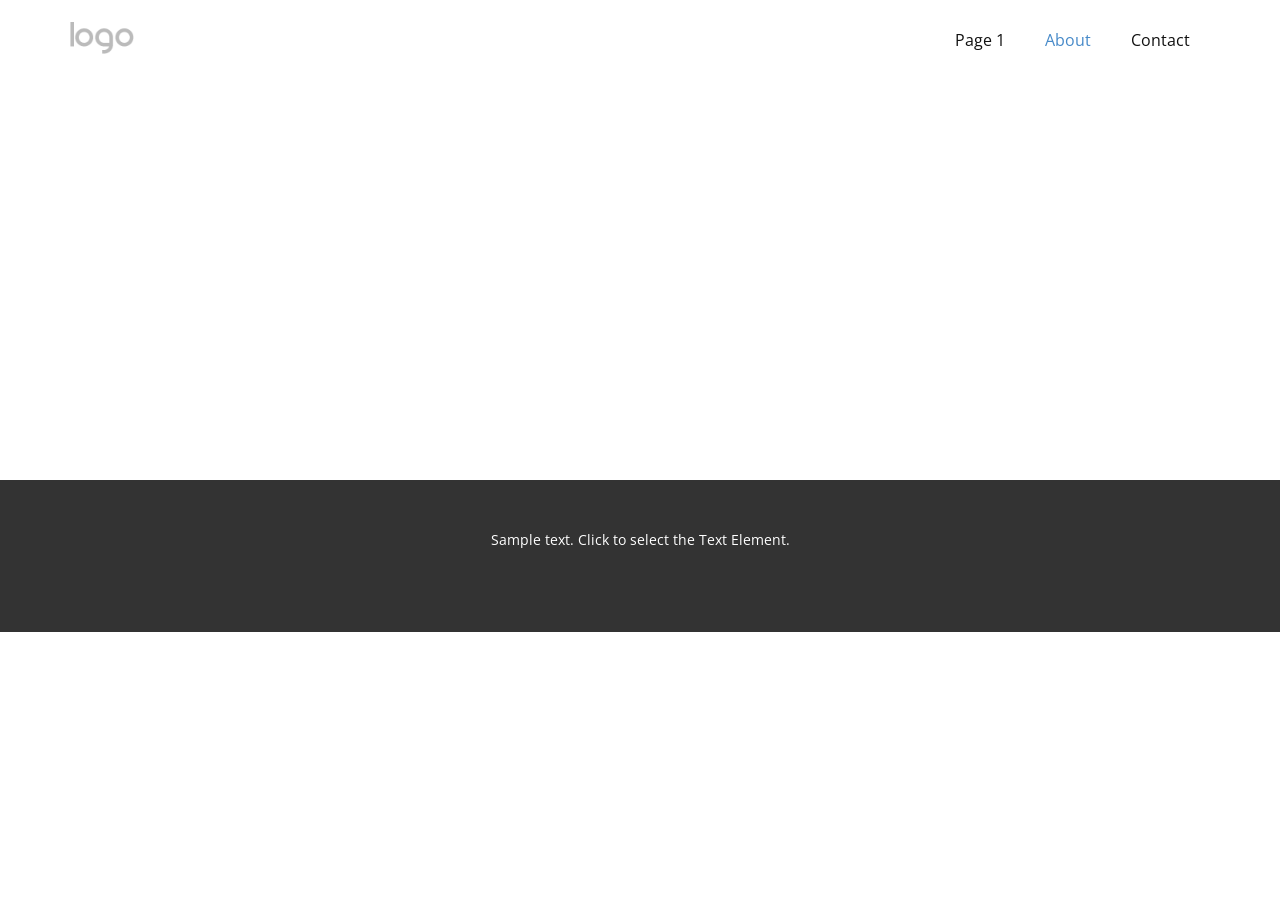
<file: About.html>
<!DOCTYPE html>
<html style="font-size: 16px;" lang="en"><head>
    <meta name="viewport" content="width=device-width, initial-scale=1.0">
    <meta charset="utf-8">
    <meta name="keywords" content="">
    <meta name="description" content="">
    <title>About</title>
    <link rel="stylesheet" href="nicepage.css" media="screen">
<link rel="stylesheet" href="About.css" media="screen">
    <script class="u-script" type="text/javascript" src="jquery.js" defer=""></script>
    <script class="u-script" type="text/javascript" src="nicepage.js" defer=""></script>
    <meta name="generator" content="Nicepage 8.6.21, nicepage.com">
    
    
    
    <link id="u-page-google-font" rel="stylesheet" href="https://fonts.googleapis.com/css2?display=swap&amp;family=Roboto:ital,wght@0,100;0,200;0,300;0,400;0,500;0,600;0,700;0,800;0,900;1,100;1,200;1,300;1,400;1,500;1,600;1,700;1,800;1,900&amp;family=Open+Sans:ital,wght@0,300;0,400;0,500;0,600;0,700;0,800;1,300;1,400;1,500;1,600;1,700;1,800">
    <script type="application/ld+json">{
		"@context": "http://schema.org",
		"@type": "Organization",
		"name": "",
		"logo": "/images/default-logo.png"
}</script>
    <meta name="theme-color" content="#478ac9">
    <meta property="og:title" content="About">
    <meta property="og:type" content="website">
  <meta data-intl-tel-input-cdn-path="intlTelInput/"></head>
  <body data-path-to-root="/" data-include-products="true" class="u-body u-xl-mode" data-lang="en"><header class="u-clearfix u-header u-header" id="header"><div class="u-clearfix u-sheet u-valign-middle u-sheet-1">
        <a href="#" class="u-image u-logo u-image-1">
          <img src="/images/default-logo.png" class="u-logo-image u-logo-image-1">
        </a>
        <nav class="u-menu u-menu-one-level u-offcanvas u-menu-1" role="navigation" aria-label="Menu navigation">
          <div class="menu-collapse" style="font-size: 1rem; letter-spacing: 0px;">
            <a class="u-button-style u-custom-left-right-menu-spacing u-custom-padding-bottom u-custom-top-bottom-menu-spacing u-hamburger-link u-nav-link u-text-active-palette-1-base u-text-hover-palette-2-base" href="#" tabindex="-1" aria-label="Open menu" aria-controls="42f6">
              <svg class="u-svg-link" viewBox="0 0 24 24"><use xlink:href="#menu-hamburger"></use></svg>
              <svg class="u-svg-content" version="1.1" id="menu-hamburger" viewBox="0 0 16 16" x="0px" y="0px" xmlns:xlink="http://www.w3.org/1999/xlink" xmlns="http://www.w3.org/2000/svg"><g><rect y="1" width="16" height="2"></rect><rect y="7" width="16" height="2"></rect><rect y="13" width="16" height="2"></rect>
</g></svg>
            </a>
          </div>
          <div class="u-nav-container">
            <ul class="u-nav u-unstyled u-nav-1" role="menubar"><li class="u-nav-item" role="none"><a class="u-button-style u-nav-link u-text-active-palette-1-base u-text-hover-palette-2-base u-nav-link-2" href="/" role="menuitem">Page 1</a>
</li><li class="u-nav-item" role="none"><a class="u-button-style u-nav-link u-text-active-palette-1-base u-text-hover-palette-2-base u-nav-link-2" href="/About.html" role="menuitem">About</a>
</li><li class="u-nav-item" role="none"><a class="u-button-style u-nav-link u-text-active-palette-1-base u-text-hover-palette-2-base u-nav-link-2" href="/Contact.html" role="menuitem">Contact</a>
</li></ul>
          </div>
          <div class="u-nav-container-collapse" id="42f6" role="region" aria-label="Menu panel">
            <div class="u-black u-container-style u-inner-container-layout u-opacity u-opacity-95 u-sidenav">
              <div class="u-inner-container-layout u-sidenav-overflow">
                <div class="u-menu-close" tabindex="-1" aria-label="Close menu"></div>
                <ul class="u-align-center u-nav u-popupmenu-items u-unstyled u-nav-2"><li class="u-nav-item"><a class="u-button-style u-nav-link" href="/">Page 1</a>
</li><li class="u-nav-item"><a class="u-button-style u-nav-link" href="/About.html">About</a>
</li><li class="u-nav-item"><a class="u-button-style u-nav-link" href="/Contact.html">Contact</a>
</li></ul>
              </div>
            </div>
            <div class="u-black u-menu-overlay u-opacity u-opacity-70"></div>
          </div>
        </nav>
      </div></header>
    <section class="u-clearfix u-section-1" id="block-1">
      <div class="u-clearfix u-sheet u-sheet-1"></div>
    </section>
    
    
    
    <footer class="u-align-center u-clearfix u-container-align-center u-footer u-grey-80 u-footer" id="footer"><div class="u-clearfix u-sheet u-sheet-1">
        <p class="u-small-text u-text u-text-variant u-text-1">Sample text. Click to select the Text Element.</p>
      </div></footer>
    <section class="u-backlink u-clearfix u-grey-80"></section>
  
</body></html>
</file>
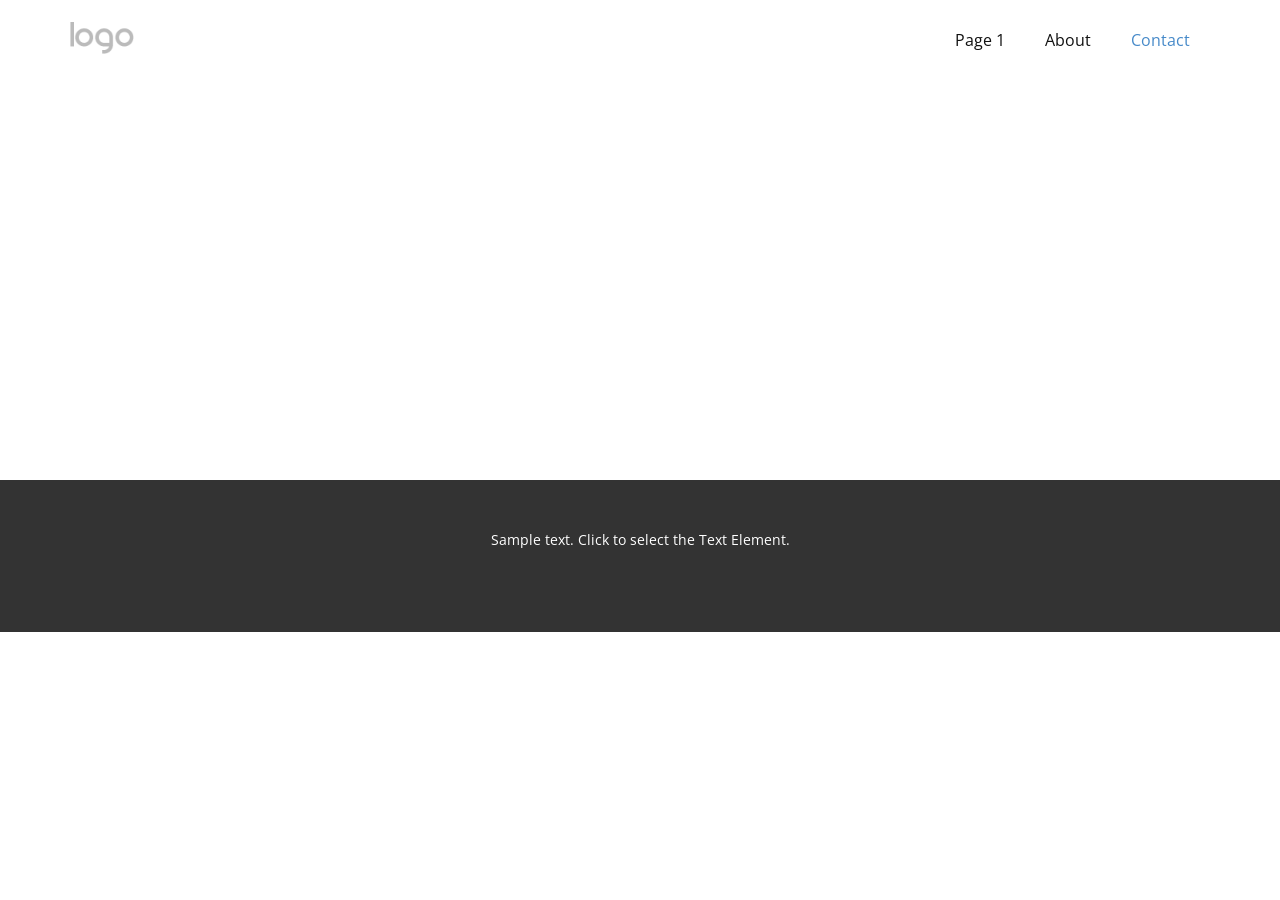
<file: Contact.html>
<!DOCTYPE html>
<html style="font-size: 16px;" lang="en"><head>
    <meta name="viewport" content="width=device-width, initial-scale=1.0">
    <meta charset="utf-8">
    <meta name="keywords" content="">
    <meta name="description" content="">
    <title>Contact</title>
    <link rel="stylesheet" href="nicepage.css" media="screen">
<link rel="stylesheet" href="Contact.css" media="screen">
    <script class="u-script" type="text/javascript" src="jquery.js" defer=""></script>
    <script class="u-script" type="text/javascript" src="nicepage.js" defer=""></script>
    <meta name="generator" content="Nicepage 8.6.21, nicepage.com">
    
    
    
    <link id="u-page-google-font" rel="stylesheet" href="https://fonts.googleapis.com/css2?display=swap&amp;family=Roboto:ital,wght@0,100;0,200;0,300;0,400;0,500;0,600;0,700;0,800;0,900;1,100;1,200;1,300;1,400;1,500;1,600;1,700;1,800;1,900&amp;family=Open+Sans:ital,wght@0,300;0,400;0,500;0,600;0,700;0,800;1,300;1,400;1,500;1,600;1,700;1,800">
    <script type="application/ld+json">{
		"@context": "http://schema.org",
		"@type": "Organization",
		"name": "",
		"logo": "/images/default-logo.png"
}</script>
    <meta name="theme-color" content="#478ac9">
    <meta property="og:title" content="Contact">
    <meta property="og:type" content="website">
  <meta data-intl-tel-input-cdn-path="intlTelInput/"></head>
  <body data-path-to-root="/" data-include-products="true" class="u-body u-xl-mode" data-lang="en"><header class="u-clearfix u-header u-header" id="header"><div class="u-clearfix u-sheet u-valign-middle u-sheet-1">
        <a href="#" class="u-image u-logo u-image-1">
          <img src="/images/default-logo.png" class="u-logo-image u-logo-image-1">
        </a>
        <nav class="u-menu u-menu-one-level u-offcanvas u-menu-1" role="navigation" aria-label="Menu navigation">
          <div class="menu-collapse" style="font-size: 1rem; letter-spacing: 0px;">
            <a class="u-button-style u-custom-left-right-menu-spacing u-custom-padding-bottom u-custom-top-bottom-menu-spacing u-hamburger-link u-nav-link u-text-active-palette-1-base u-text-hover-palette-2-base" href="#" tabindex="-1" aria-label="Open menu" aria-controls="42f6">
              <svg class="u-svg-link" viewBox="0 0 24 24"><use xlink:href="#menu-hamburger"></use></svg>
              <svg class="u-svg-content" version="1.1" id="menu-hamburger" viewBox="0 0 16 16" x="0px" y="0px" xmlns:xlink="http://www.w3.org/1999/xlink" xmlns="http://www.w3.org/2000/svg"><g><rect y="1" width="16" height="2"></rect><rect y="7" width="16" height="2"></rect><rect y="13" width="16" height="2"></rect>
</g></svg>
            </a>
          </div>
          <div class="u-nav-container">
            <ul class="u-nav u-unstyled u-nav-1" role="menubar"><li class="u-nav-item" role="none"><a class="u-button-style u-nav-link u-text-active-palette-1-base u-text-hover-palette-2-base u-nav-link-2" href="/" role="menuitem">Page 1</a>
</li><li class="u-nav-item" role="none"><a class="u-button-style u-nav-link u-text-active-palette-1-base u-text-hover-palette-2-base u-nav-link-2" href="/About.html" role="menuitem">About</a>
</li><li class="u-nav-item" role="none"><a class="u-button-style u-nav-link u-text-active-palette-1-base u-text-hover-palette-2-base u-nav-link-2" href="/Contact.html" role="menuitem">Contact</a>
</li></ul>
          </div>
          <div class="u-nav-container-collapse" id="42f6" role="region" aria-label="Menu panel">
            <div class="u-black u-container-style u-inner-container-layout u-opacity u-opacity-95 u-sidenav">
              <div class="u-inner-container-layout u-sidenav-overflow">
                <div class="u-menu-close" tabindex="-1" aria-label="Close menu"></div>
                <ul class="u-align-center u-nav u-popupmenu-items u-unstyled u-nav-2"><li class="u-nav-item"><a class="u-button-style u-nav-link" href="/">Page 1</a>
</li><li class="u-nav-item"><a class="u-button-style u-nav-link" href="/About.html">About</a>
</li><li class="u-nav-item"><a class="u-button-style u-nav-link" href="/Contact.html">Contact</a>
</li></ul>
              </div>
            </div>
            <div class="u-black u-menu-overlay u-opacity u-opacity-70"></div>
          </div>
        </nav>
      </div></header>
    <section class="u-clearfix u-section-1" id="block-1">
      <div class="u-clearfix u-sheet u-sheet-1"></div>
    </section>
    
    
    
    <footer class="u-align-center u-clearfix u-container-align-center u-footer u-grey-80 u-footer" id="footer"><div class="u-clearfix u-sheet u-sheet-1">
        <p class="u-small-text u-text u-text-variant u-text-1">Sample text. Click to select the Text Element.</p>
      </div></footer>
    <section class="u-backlink u-clearfix u-grey-80"></section>
  
</body></html>
</file>
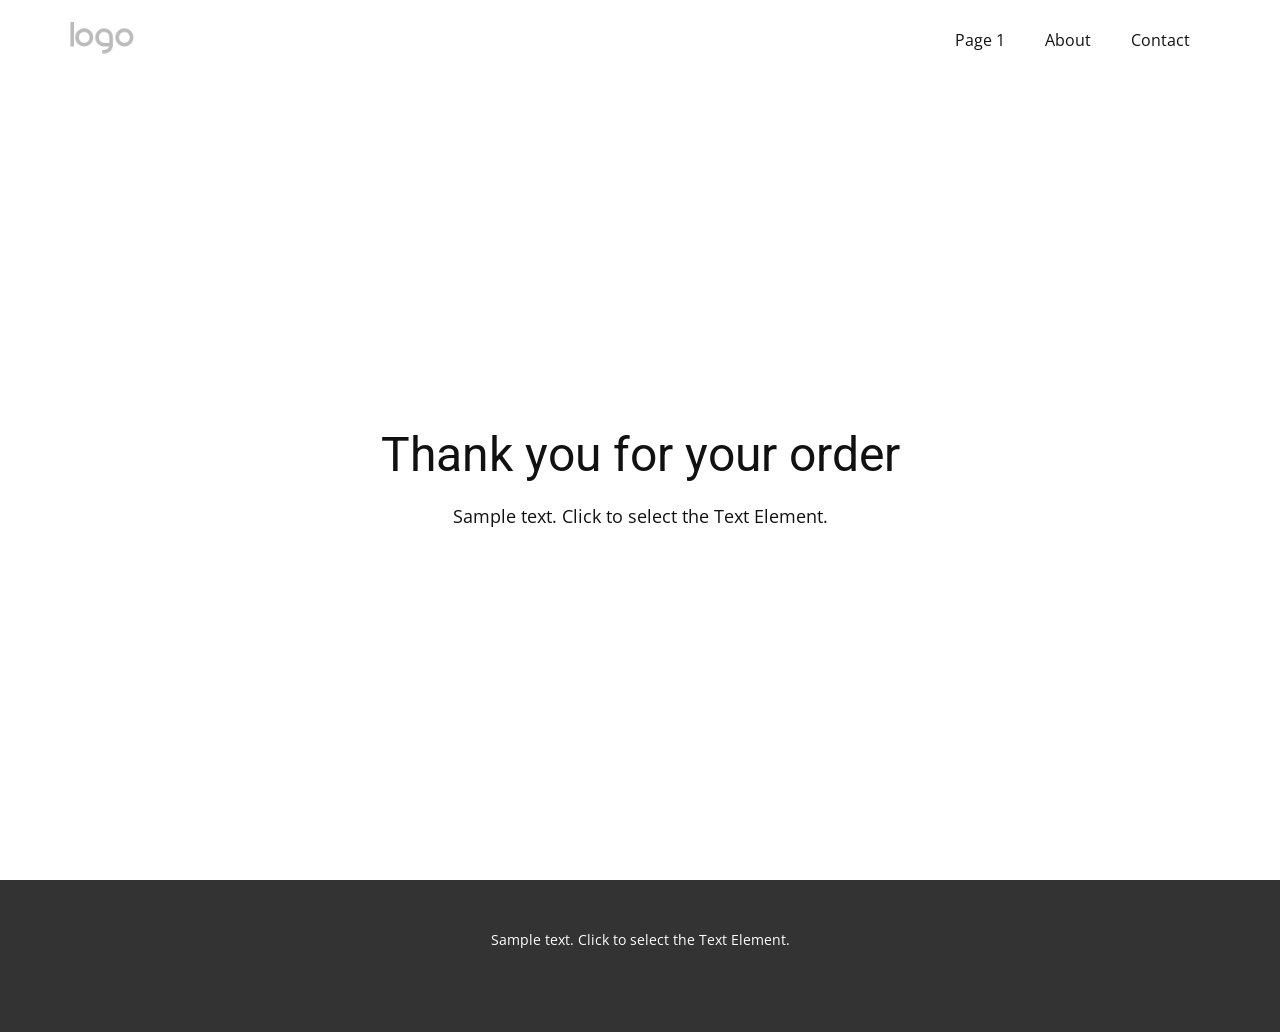
<file: thank-you-page.html>
<!DOCTYPE html>
<html style="font-size: 16px;" lang="en"><head>
    <meta name="viewport" content="width=device-width, initial-scale=1.0">
    <meta charset="utf-8">
    <meta name="keywords" content="Thank you for your order">
    <meta name="description" content="">
    <title>Thank You Template</title>
    <link rel="stylesheet" href="nicepage.css" media="screen">
<link rel="stylesheet" href="Thank-You-Template.css" media="screen">
    <script class="u-script" type="text/javascript" src="jquery.js" defer=""></script>
    <script class="u-script" type="text/javascript" src="nicepage.js" defer=""></script>
    <meta name="generator" content="Nicepage 8.6.21, nicepage.com">
    
    
    
    <link id="u-page-google-font" rel="stylesheet" href="https://fonts.googleapis.com/css2?display=swap&amp;family=Roboto:ital,wght@0,100;0,200;0,300;0,400;0,500;0,600;0,700;0,800;0,900;1,100;1,200;1,300;1,400;1,500;1,600;1,700;1,800;1,900&amp;family=Open+Sans:ital,wght@0,300;0,400;0,500;0,600;0,700;0,800;1,300;1,400;1,500;1,600;1,700;1,800">
    <script type="application/ld+json">{
		"@context": "http://schema.org",
		"@type": "Organization",
		"name": "",
		"logo": "/images/default-logo.png"
}</script>
    <meta name="theme-color" content="#478ac9">
    <meta property="og:title" content="Thank You Template">
    <meta property="og:type" content="website">
  <meta data-intl-tel-input-cdn-path="intlTelInput/"></head>
  <body data-path-to-root="/" data-include-products="true" class="u-body u-xl-mode" data-lang="en"><header class="u-clearfix u-header u-header" id="header"><div class="u-clearfix u-sheet u-valign-middle u-sheet-1">
        <a href="#" class="u-image u-logo u-image-1">
          <img src="/images/default-logo.png" class="u-logo-image u-logo-image-1">
        </a>
        <nav class="u-menu u-menu-one-level u-offcanvas u-menu-1" role="navigation" aria-label="Menu navigation">
          <div class="menu-collapse" style="font-size: 1rem; letter-spacing: 0px;">
            <a class="u-button-style u-custom-left-right-menu-spacing u-custom-padding-bottom u-custom-top-bottom-menu-spacing u-hamburger-link u-nav-link u-text-active-palette-1-base u-text-hover-palette-2-base" href="#" tabindex="-1" aria-label="Open menu" aria-controls="42f6">
              <svg class="u-svg-link" viewBox="0 0 24 24"><use xlink:href="#menu-hamburger"></use></svg>
              <svg class="u-svg-content" version="1.1" id="menu-hamburger" viewBox="0 0 16 16" x="0px" y="0px" xmlns:xlink="http://www.w3.org/1999/xlink" xmlns="http://www.w3.org/2000/svg"><g><rect y="1" width="16" height="2"></rect><rect y="7" width="16" height="2"></rect><rect y="13" width="16" height="2"></rect>
</g></svg>
            </a>
          </div>
          <div class="u-nav-container">
            <ul class="u-nav u-unstyled u-nav-1" role="menubar"><li class="u-nav-item" role="none"><a class="u-button-style u-nav-link u-text-active-palette-1-base u-text-hover-palette-2-base u-nav-link-2" href="/" role="menuitem">Page 1</a>
</li><li class="u-nav-item" role="none"><a class="u-button-style u-nav-link u-text-active-palette-1-base u-text-hover-palette-2-base u-nav-link-2" href="/About.html" role="menuitem">About</a>
</li><li class="u-nav-item" role="none"><a class="u-button-style u-nav-link u-text-active-palette-1-base u-text-hover-palette-2-base u-nav-link-2" href="/Contact.html" role="menuitem">Contact</a>
</li></ul>
          </div>
          <div class="u-nav-container-collapse" id="42f6" role="region" aria-label="Menu panel">
            <div class="u-black u-container-style u-inner-container-layout u-opacity u-opacity-95 u-sidenav">
              <div class="u-inner-container-layout u-sidenav-overflow">
                <div class="u-menu-close" tabindex="-1" aria-label="Close menu"></div>
                <ul class="u-align-center u-nav u-popupmenu-items u-unstyled u-nav-2"><li class="u-nav-item"><a class="u-button-style u-nav-link" href="/">Page 1</a>
</li><li class="u-nav-item"><a class="u-button-style u-nav-link" href="/About.html">About</a>
</li><li class="u-nav-item"><a class="u-button-style u-nav-link" href="/Contact.html">Contact</a>
</li></ul>
              </div>
            </div>
            <div class="u-black u-menu-overlay u-opacity u-opacity-70"></div>
          </div>
        </nav>
      </div></header>
    <section class="u-align-center u-clearfix u-container-align-center u-section-1" id="block-2">
      <div class="u-clearfix u-sheet u-valign-middle u-sheet-1">
        <h2 class="u-align-center u-text u-text-default u-text-1"> Thank you for your order</h2>
        <p class="u-align-center u-text u-text-default u-text-2">Sample text. Click to select the Text Element.</p>
      </div>
    </section>
    
    
    
    <footer class="u-align-center u-clearfix u-container-align-center u-footer u-grey-80 u-footer" id="footer"><div class="u-clearfix u-sheet u-sheet-1">
        <p class="u-small-text u-text u-text-variant u-text-1">Sample text. Click to select the Text Element.</p>
      </div></footer>
    <section class="u-backlink u-clearfix u-grey-80"></section>
  
</body></html>
</file>
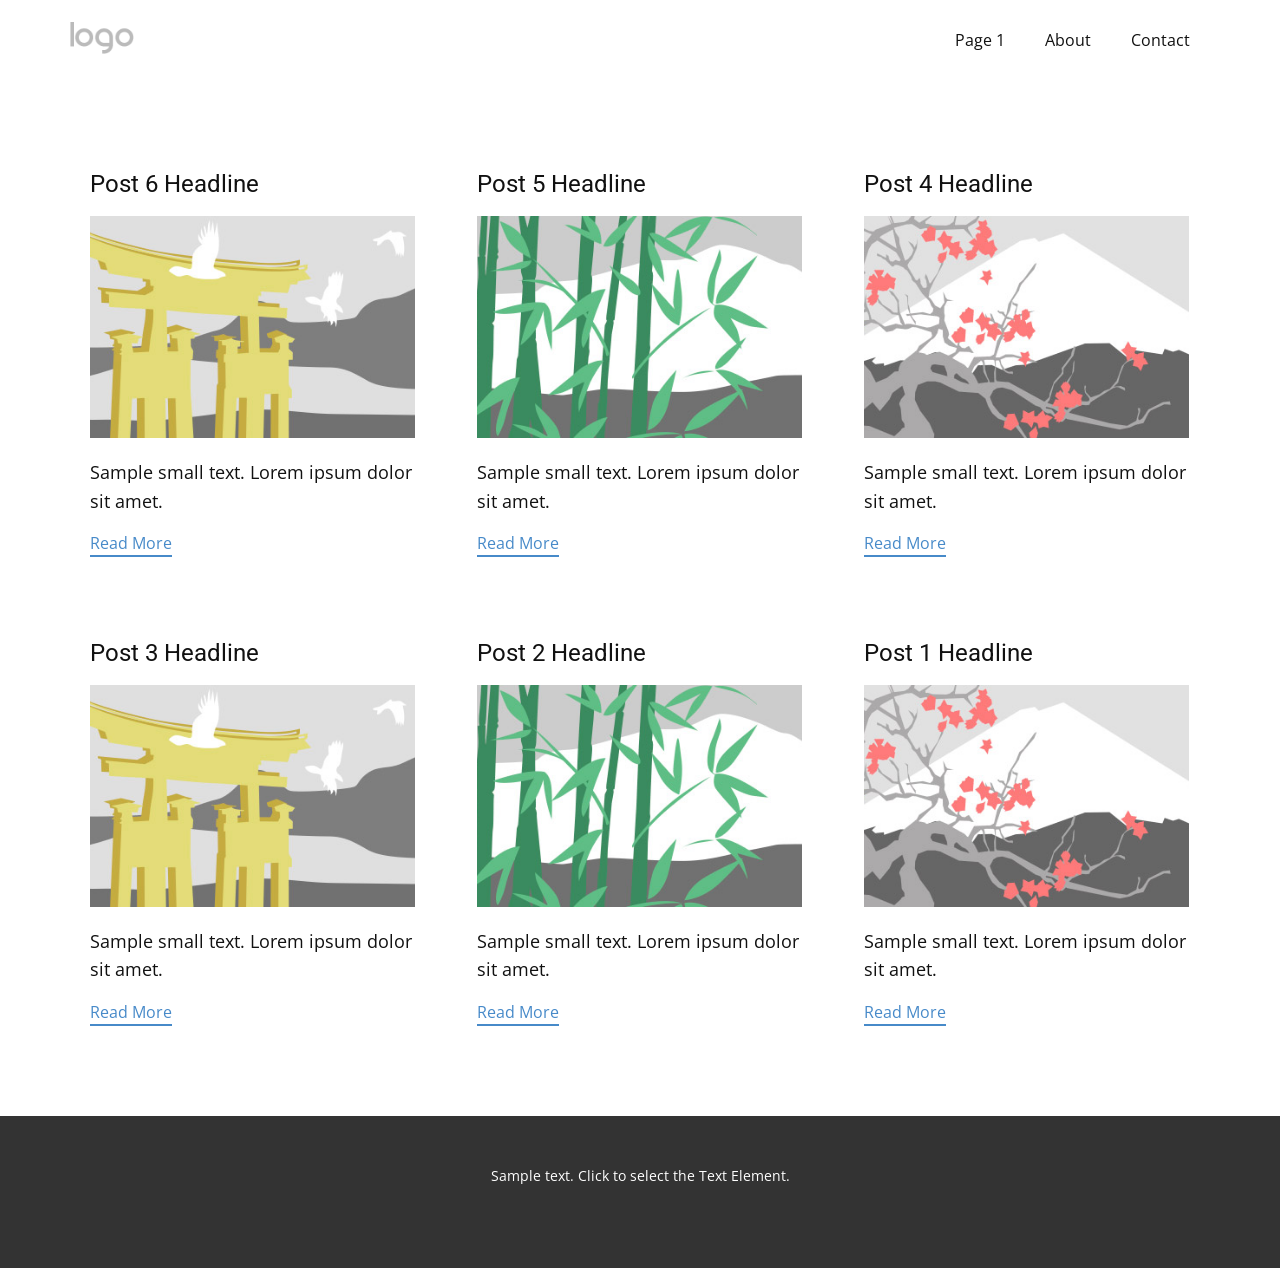
<file: blog/blog.html>
<!DOCTYPE html>
<html style="font-size: 16px;" lang="en"><head>
    <meta name="viewport" content="width=device-width, initial-scale=1.0">
    <meta charset="utf-8">
    <meta name="keywords" content="">
    <meta name="description" content="">
    <title>Blog</title>
    <link rel="stylesheet" href="../nicepage.css" media="screen">
<link rel="stylesheet" href="../Blog-Template.css" media="screen">
    <script class="u-script" type="text/javascript" src="../jquery.js" defer=""></script>
    <script class="u-script" type="text/javascript" src="../nicepage.js" defer=""></script>
    <meta name="generator" content="Nicepage 8.6.21, nicepage.com">
    
    
    
    <link id="u-page-google-font" rel="stylesheet" href="https://fonts.googleapis.com/css2?display=swap&amp;family=Roboto:ital,wght@0,100;0,200;0,300;0,400;0,500;0,600;0,700;0,800;0,900;1,100;1,200;1,300;1,400;1,500;1,600;1,700;1,800;1,900&amp;family=Open+Sans:ital,wght@0,300;0,400;0,500;0,600;0,700;0,800;1,300;1,400;1,500;1,600;1,700;1,800">
    <script type="application/ld+json">{
		"@context": "http://schema.org",
		"@type": "Organization",
		"name": "",
		"logo": "/images/default-logo.png"
}</script>
    <meta name="theme-color" content="#478ac9">
  <meta data-intl-tel-input-cdn-path="intlTelInput/"></head>
  <body data-path-to-root="/" data-include-products="true" class="u-body u-xl-mode" data-lang="en"><header class="u-clearfix u-header u-header" id="header"><div class="u-clearfix u-sheet u-valign-middle u-sheet-1">
        <a href="#" class="u-image u-logo u-image-1">
          <img src="/images/default-logo.png" class="u-logo-image u-logo-image-1">
        </a>
        <nav class="u-menu u-menu-one-level u-offcanvas u-menu-1" role="navigation" aria-label="Menu navigation">
          <div class="menu-collapse" style="font-size: 1rem; letter-spacing: 0px;">
            <a class="u-button-style u-custom-left-right-menu-spacing u-custom-padding-bottom u-custom-top-bottom-menu-spacing u-hamburger-link u-nav-link u-text-active-palette-1-base u-text-hover-palette-2-base" href="#" tabindex="-1" aria-label="Open menu" aria-controls="42f6">
              <svg class="u-svg-link" viewBox="0 0 24 24"><use xlink:href="#menu-hamburger"></use></svg>
              <svg class="u-svg-content" version="1.1" id="menu-hamburger" viewBox="0 0 16 16" x="0px" y="0px" xmlns:xlink="http://www.w3.org/1999/xlink" xmlns="http://www.w3.org/2000/svg"><g><rect y="1" width="16" height="2"></rect><rect y="7" width="16" height="2"></rect><rect y="13" width="16" height="2"></rect>
</g></svg>
            </a>
          </div>
          <div class="u-nav-container">
            <ul class="u-nav u-unstyled u-nav-1" role="menubar"><li class="u-nav-item" role="none"><a class="u-button-style u-nav-link u-text-active-palette-1-base u-text-hover-palette-2-base u-nav-link-2" href="/" role="menuitem">Page 1</a>
</li><li class="u-nav-item" role="none"><a class="u-button-style u-nav-link u-text-active-palette-1-base u-text-hover-palette-2-base u-nav-link-2" href="/About.html" role="menuitem">About</a>
</li><li class="u-nav-item" role="none"><a class="u-button-style u-nav-link u-text-active-palette-1-base u-text-hover-palette-2-base u-nav-link-2" href="/Contact.html" role="menuitem">Contact</a>
</li></ul>
          </div>
          <div class="u-nav-container-collapse" id="42f6" role="region" aria-label="Menu panel">
            <div class="u-black u-container-style u-inner-container-layout u-opacity u-opacity-95 u-sidenav">
              <div class="u-inner-container-layout u-sidenav-overflow">
                <div class="u-menu-close" tabindex="-1" aria-label="Close menu"></div>
                <ul class="u-align-center u-nav u-popupmenu-items u-unstyled u-nav-2"><li class="u-nav-item"><a class="u-button-style u-nav-link" href="/">Page 1</a>
</li><li class="u-nav-item"><a class="u-button-style u-nav-link" href="/About.html">About</a>
</li><li class="u-nav-item"><a class="u-button-style u-nav-link" href="/Contact.html">Contact</a>
</li></ul>
              </div>
            </div>
            <div class="u-black u-menu-overlay u-opacity u-opacity-70"></div>
          </div>
        </nav>
      </div></header>
    <section class="u-clearfix u-section-1" id="block-2">
      <div class="u-clearfix u-sheet u-valign-middle u-sheet-1"><!--blog--><!--blog_options_json--><!--{"type":"Recent","source":"","tags":"","count":""}--><!--/blog_options_json-->
        <div class="u-blog u-expanded-width u-repeater u-repeater-1" data-blog-id="blog-1"><!--blog_post-->
          <div class="u-blog-post u-container-style u-repeater-item u-white u-repeater-item-1"><meta name="twitter:description" content="Sample small text. Lorem ipsum dolor sit amet."><meta name="description" content="Sample small text. Lorem ipsum dolor sit amet."><meta property="og:type" content="article"><meta property="og:title" content="Post 6 Headline"><meta property="og:description" content="Sample small text. Lorem ipsum dolor sit amet."><meta property="og:image" content="/images/8ad73f3c.jpeg">
            <div class="u-container-layout u-similar-container u-valign-top u-container-layout-1"><!--blog_post_header-->
              <h4 class="u-blog-control u-text u-text-1">
                <a class="u-post-header-link" href="/blog/post-5.html">Post 6 Headline</a>
              </h4><!--/blog_post_header--><!--blog_post_image-->
              <img alt="" class="u-blog-control u-expanded-width u-image u-image-default u-image-1" src="/images/8ad73f3c.jpeg" data-href="/blog/post-5.html"><!--/blog_post_image--><!--blog_post_content-->
              <div class="u-blog-control u-post-content u-text u-text-2 fr-view">Sample small text. Lorem ipsum dolor sit amet.</div><!--/blog_post_content--><!--blog_post_readmore-->
              <a href="/blog/post-5.html" class="u-blog-control u-border-2 u-border-palette-1-base u-btn u-btn-rectangle u-button-style u-none u-btn-1"><!--blog_post_readmore_content--><!--options_json--><!--{"content":"","defaultValue":"Read More"}--><!--/options_json-->Read More<!--/blog_post_readmore_content--></a><!--/blog_post_readmore-->
            </div>
          </div><div class="u-blog-post u-container-style u-repeater-item u-video-cover u-white"><meta name="twitter:description" content="Sample small text. Lorem ipsum dolor sit amet."><meta name="description" content="Sample small text. Lorem ipsum dolor sit amet."><meta property="og:type" content="article"><meta property="og:title" content="Post 5 Headline"><meta property="og:description" content="Sample small text. Lorem ipsum dolor sit amet."><meta property="og:image" content="/images/68f64b9d.jpeg">
            <div class="u-container-layout u-similar-container u-valign-top u-container-layout-2"><!--blog_post_header-->
              <h4 class="u-blog-control u-text u-text-3">
                <a class="u-post-header-link" href="/blog/post-4.html">Post 5 Headline</a>
              </h4><!--/blog_post_header--><!--blog_post_image-->
              <img alt="" class="u-blog-control u-expanded-width u-image u-image-default u-image-2" src="/images/68f64b9d.jpeg" data-href="/blog/post-4.html"><!--/blog_post_image--><!--blog_post_content-->
              <div class="u-blog-control u-post-content u-text u-text-4 fr-view">Sample small text. Lorem ipsum dolor sit amet.</div><!--/blog_post_content--><!--blog_post_readmore-->
              <a href="/blog/post-4.html" class="u-blog-control u-border-2 u-border-palette-1-base u-btn u-btn-rectangle u-button-style u-none u-btn-2"><!--blog_post_readmore_content--><!--options_json--><!--{"content":"","defaultValue":"Read More"}--><!--/options_json-->Read More<!--/blog_post_readmore_content--></a><!--/blog_post_readmore-->
            </div>
          </div><div class="u-blog-post u-container-style u-repeater-item u-video-cover u-white"><meta name="twitter:description" content="Sample small text. Lorem ipsum dolor sit amet."><meta name="description" content="Sample small text. Lorem ipsum dolor sit amet."><meta property="og:type" content="article"><meta property="og:title" content="Post 4 Headline"><meta property="og:description" content="Sample small text. Lorem ipsum dolor sit amet."><meta property="og:image" content="/images/0fd3416c.jpeg">
            <div class="u-container-layout u-similar-container u-valign-top u-container-layout-3"><!--blog_post_header-->
              <h4 class="u-blog-control u-text u-text-5">
                <a class="u-post-header-link" href="/blog/post-3.html">Post 4 Headline</a>
              </h4><!--/blog_post_header--><!--blog_post_image-->
              <img alt="" class="u-blog-control u-expanded-width u-image u-image-default u-image-3" src="/images/0fd3416c.jpeg" data-href="/blog/post-3.html"><!--/blog_post_image--><!--blog_post_content-->
              <div class="u-blog-control u-post-content u-text u-text-6 fr-view">Sample small text. Lorem ipsum dolor sit amet.</div><!--/blog_post_content--><!--blog_post_readmore-->
              <a href="/blog/post-3.html" class="u-blog-control u-border-2 u-border-palette-1-base u-btn u-btn-rectangle u-button-style u-none u-btn-3"><!--blog_post_readmore_content--><!--options_json--><!--{"content":"","defaultValue":"Read More"}--><!--/options_json-->Read More<!--/blog_post_readmore_content--></a><!--/blog_post_readmore-->
            </div>
          </div><div class="u-blog-post u-container-style u-repeater-item u-white u-repeater-item-1"><meta name="twitter:description" content="Sample small text. Lorem ipsum dolor sit amet."><meta name="description" content="Sample small text. Lorem ipsum dolor sit amet."><meta property="og:type" content="article"><meta property="og:title" content="Post 3 Headline"><meta property="og:description" content="Sample small text. Lorem ipsum dolor sit amet."><meta property="og:image" content="/images/8ad73f3c.jpeg">
            <div class="u-container-layout u-similar-container u-valign-top u-container-layout-1"><!--blog_post_header-->
              <h4 class="u-blog-control u-text u-text-1">
                <a class="u-post-header-link" href="/blog/post-2.html">Post 3 Headline</a>
              </h4><!--/blog_post_header--><!--blog_post_image-->
              <img alt="" class="u-blog-control u-expanded-width u-image u-image-default u-image-1" src="/images/8ad73f3c.jpeg" data-href="/blog/post-2.html"><!--/blog_post_image--><!--blog_post_content-->
              <div class="u-blog-control u-post-content u-text u-text-2 fr-view">Sample small text. Lorem ipsum dolor sit amet.</div><!--/blog_post_content--><!--blog_post_readmore-->
              <a href="/blog/post-2.html" class="u-blog-control u-border-2 u-border-palette-1-base u-btn u-btn-rectangle u-button-style u-none u-btn-1"><!--blog_post_readmore_content--><!--options_json--><!--{"content":"","defaultValue":"Read More"}--><!--/options_json-->Read More<!--/blog_post_readmore_content--></a><!--/blog_post_readmore-->
            </div>
          </div><div class="u-blog-post u-container-style u-repeater-item u-video-cover u-white"><meta name="twitter:description" content="Sample small text. Lorem ipsum dolor sit amet."><meta name="description" content="Sample small text. Lorem ipsum dolor sit amet."><meta property="og:type" content="article"><meta property="og:title" content="Post 2 Headline"><meta property="og:description" content="Sample small text. Lorem ipsum dolor sit amet."><meta property="og:image" content="/images/68f64b9d.jpeg">
            <div class="u-container-layout u-similar-container u-valign-top u-container-layout-2"><!--blog_post_header-->
              <h4 class="u-blog-control u-text u-text-3">
                <a class="u-post-header-link" href="/blog/post-1.html">Post 2 Headline</a>
              </h4><!--/blog_post_header--><!--blog_post_image-->
              <img alt="" class="u-blog-control u-expanded-width u-image u-image-default u-image-2" src="/images/68f64b9d.jpeg" data-href="/blog/post-1.html"><!--/blog_post_image--><!--blog_post_content-->
              <div class="u-blog-control u-post-content u-text u-text-4 fr-view">Sample small text. Lorem ipsum dolor sit amet.</div><!--/blog_post_content--><!--blog_post_readmore-->
              <a href="/blog/post-1.html" class="u-blog-control u-border-2 u-border-palette-1-base u-btn u-btn-rectangle u-button-style u-none u-btn-2"><!--blog_post_readmore_content--><!--options_json--><!--{"content":"","defaultValue":"Read More"}--><!--/options_json-->Read More<!--/blog_post_readmore_content--></a><!--/blog_post_readmore-->
            </div>
          </div><div class="u-blog-post u-container-style u-repeater-item u-video-cover u-white"><meta name="twitter:description" content="Sample small text. Lorem ipsum dolor sit amet."><meta name="description" content="Sample small text. Lorem ipsum dolor sit amet."><meta property="og:type" content="article"><meta property="og:title" content="Post 1 Headline"><meta property="og:description" content="Sample small text. Lorem ipsum dolor sit amet."><meta property="og:image" content="/images/0fd3416c.jpeg">
            <div class="u-container-layout u-similar-container u-valign-top u-container-layout-3"><!--blog_post_header-->
              <h4 class="u-blog-control u-text u-text-5">
                <a class="u-post-header-link" href="/blog/post.html">Post 1 Headline</a>
              </h4><!--/blog_post_header--><!--blog_post_image-->
              <img alt="" class="u-blog-control u-expanded-width u-image u-image-default u-image-3" src="/images/0fd3416c.jpeg" data-href="/blog/post.html"><!--/blog_post_image--><!--blog_post_content-->
              <div class="u-blog-control u-post-content u-text u-text-6 fr-view">Sample small text. Lorem ipsum dolor sit amet.</div><!--/blog_post_content--><!--blog_post_readmore-->
              <a href="/blog/post.html" class="u-blog-control u-border-2 u-border-palette-1-base u-btn u-btn-rectangle u-button-style u-none u-btn-3"><!--blog_post_readmore_content--><!--options_json--><!--{"content":"","defaultValue":"Read More"}--><!--/options_json-->Read More<!--/blog_post_readmore_content--></a><!--/blog_post_readmore-->
            </div>
          </div><!--/blog_post--><!--blog_post-->
          <!--/blog_post--><!--blog_post-->
          <!--/blog_post-->
        </div><!--/blog-->
      </div>
    </section>
    
    
    
    <footer class="u-align-center u-clearfix u-container-align-center u-footer u-grey-80 u-footer" id="footer"><div class="u-clearfix u-sheet u-sheet-1">
        <p class="u-small-text u-text u-text-variant u-text-1">Sample text. Click to select the Text Element.</p>
      </div></footer>
    <section class="u-backlink u-clearfix u-grey-80"></section>
  
</body></html>
</file>
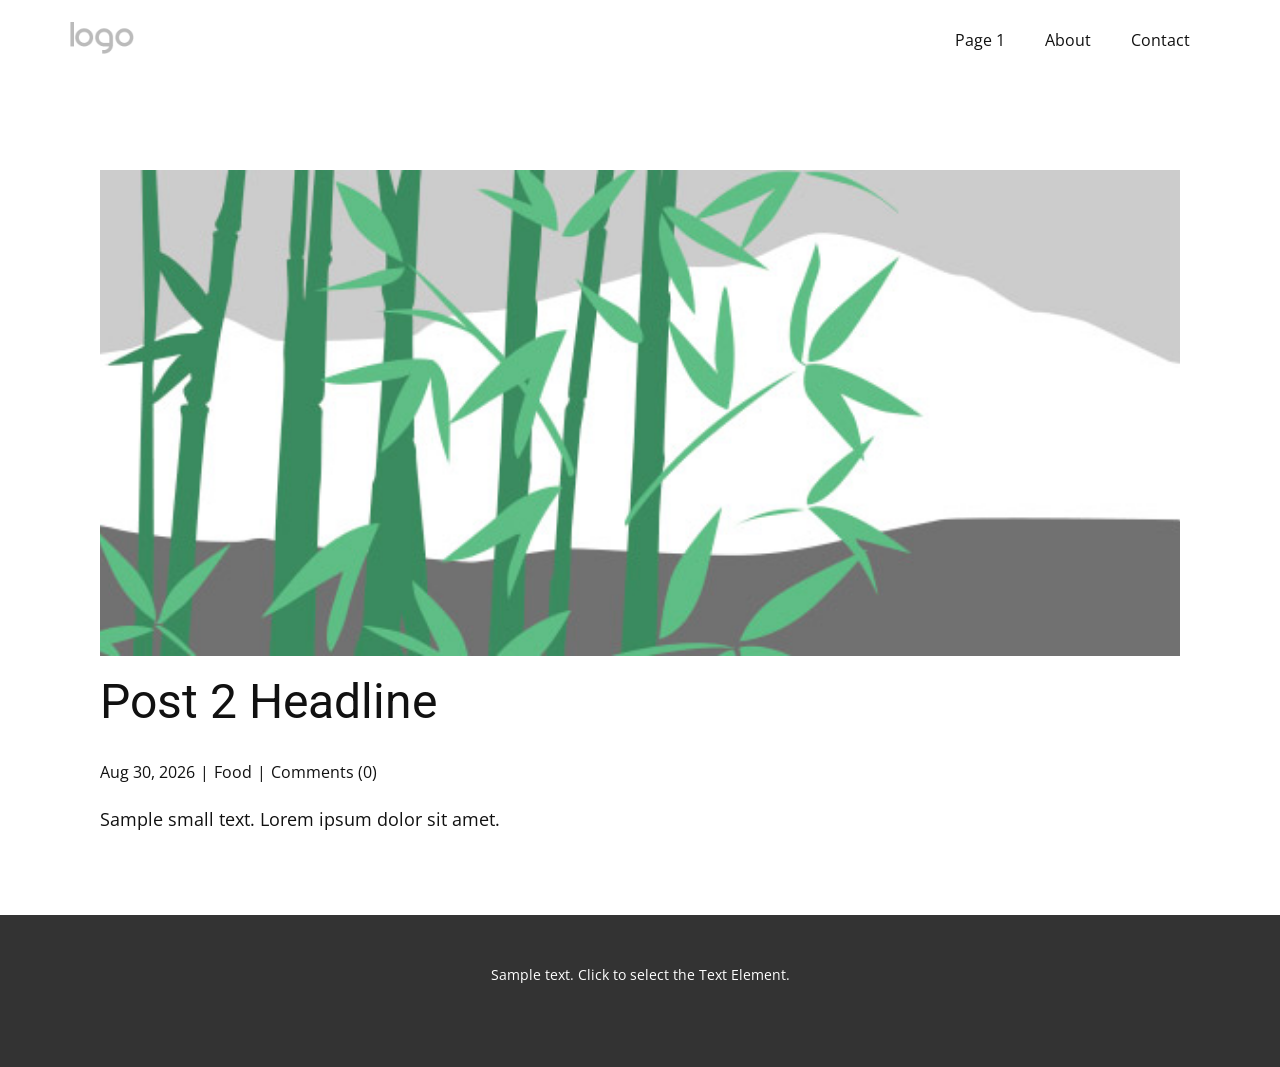
<file: blog/post-1.html>
<!DOCTYPE html>
<html style="font-size: 16px;" lang="en"><head>
    <meta name="viewport" content="width=device-width, initial-scale=1.0">
    <meta charset="utf-8">
    <meta name="keywords" content="Post 1 Headline">
    <meta name="description" content="Sample small text. Lorem ipsum dolor sit amet.">
    <title>Post 2 Headline</title>
    <link rel="stylesheet" href="../nicepage.css" media="screen">
<link rel="stylesheet" href="/Post-Template.css" media="screen">
    <script class="u-script" type="text/javascript" src="../jquery.js" defer=""></script>
    <script class="u-script" type="text/javascript" src="../nicepage.js" defer=""></script>
    <meta name="generator" content="Nicepage 8.6.21, nicepage.com">
    
    
    
    <link id="u-page-google-font" rel="stylesheet" href="https://fonts.googleapis.com/css2?display=swap&amp;family=Roboto:ital,wght@0,100;0,200;0,300;0,400;0,500;0,600;0,700;0,800;0,900;1,100;1,200;1,300;1,400;1,500;1,600;1,700;1,800;1,900&amp;family=Open+Sans:ital,wght@0,300;0,400;0,500;0,600;0,700;0,800;1,300;1,400;1,500;1,600;1,700;1,800">
    <script type="application/ld+json">{
		"@context": "http://schema.org",
		"@type": "Organization",
		"name": "",
		"logo": "/images/default-logo.png"
}</script>
    <meta name="theme-color" content="#478ac9">
  <meta data-intl-tel-input-cdn-path="intlTelInput/"><meta name="twitter:description" content="Sample small text. Lorem ipsum dolor sit amet."><meta property="og:type" content="article"><meta property="og:title" content="Post 2 Headline"><meta property="og:description" content="Sample small text. Lorem ipsum dolor sit amet."><meta property="og:image" content="/images/68f64b9d.jpeg"></head>
  <body data-path-to-root="/" data-include-products="true" class="u-body u-xl-mode" data-lang="en"><header class="u-clearfix u-header u-header" id="header"><div class="u-clearfix u-sheet u-valign-middle u-sheet-1">
        <a href="#" class="u-image u-logo u-image-1">
          <img src="/images/default-logo.png" class="u-logo-image u-logo-image-1">
        </a>
        <nav class="u-menu u-menu-one-level u-offcanvas u-menu-1" role="navigation" aria-label="Menu navigation">
          <div class="menu-collapse" style="font-size: 1rem; letter-spacing: 0px;">
            <a class="u-button-style u-custom-left-right-menu-spacing u-custom-padding-bottom u-custom-top-bottom-menu-spacing u-hamburger-link u-nav-link u-text-active-palette-1-base u-text-hover-palette-2-base" href="#" tabindex="-1" aria-label="Open menu" aria-controls="42f6">
              <svg class="u-svg-link" viewBox="0 0 24 24"><use xlink:href="#menu-hamburger"></use></svg>
              <svg class="u-svg-content" version="1.1" id="menu-hamburger" viewBox="0 0 16 16" x="0px" y="0px" xmlns:xlink="http://www.w3.org/1999/xlink" xmlns="http://www.w3.org/2000/svg"><g><rect y="1" width="16" height="2"></rect><rect y="7" width="16" height="2"></rect><rect y="13" width="16" height="2"></rect>
</g></svg>
            </a>
          </div>
          <div class="u-nav-container">
            <ul class="u-nav u-unstyled u-nav-1" role="menubar"><li class="u-nav-item" role="none"><a class="u-button-style u-nav-link u-text-active-palette-1-base u-text-hover-palette-2-base u-nav-link-2" href="/" role="menuitem">Page 1</a>
</li><li class="u-nav-item" role="none"><a class="u-button-style u-nav-link u-text-active-palette-1-base u-text-hover-palette-2-base u-nav-link-2" href="/About.html" role="menuitem">About</a>
</li><li class="u-nav-item" role="none"><a class="u-button-style u-nav-link u-text-active-palette-1-base u-text-hover-palette-2-base u-nav-link-2" href="/Contact.html" role="menuitem">Contact</a>
</li></ul>
          </div>
          <div class="u-nav-container-collapse" id="42f6" role="region" aria-label="Menu panel">
            <div class="u-black u-container-style u-inner-container-layout u-opacity u-opacity-95 u-sidenav">
              <div class="u-inner-container-layout u-sidenav-overflow">
                <div class="u-menu-close" tabindex="-1" aria-label="Close menu"></div>
                <ul class="u-align-center u-nav u-popupmenu-items u-unstyled u-nav-2"><li class="u-nav-item"><a class="u-button-style u-nav-link" href="/">Page 1</a>
</li><li class="u-nav-item"><a class="u-button-style u-nav-link" href="/About.html">About</a>
</li><li class="u-nav-item"><a class="u-button-style u-nav-link" href="/Contact.html">Contact</a>
</li></ul>
              </div>
            </div>
            <div class="u-black u-menu-overlay u-opacity u-opacity-70"></div>
          </div>
        </nav>
      </div></header>
    <section class="u-align-center u-clearfix u-section-1" id="block-2">
      <div class="u-clearfix u-sheet u-valign-middle-md u-valign-middle-sm u-valign-middle-xs u-sheet-1"><!--post_details--><!--post_details_options_json--><!--{"source":""}--><!--/post_details_options_json--><!--blog_post-->
        <div class="u-container-style u-expanded-width u-post-details u-post-details-1">
          <div class="u-container-layout u-valign-middle u-container-layout-1"><!--blog_post_image-->
            <img alt="" class="u-blog-control u-expanded-width u-image u-image-default u-image-1" src="/images/68f64b9d.jpeg"><!--/blog_post_image--><!--blog_post_header-->
            <h2 class="u-blog-control u-text u-text-1">Post 2 Headline</h2><!--/blog_post_header--><!--blog_post_metadata-->
            <div class="u-blog-control u-metadata u-metadata-1"><!--blog_post_metadata_date--><span class="u-meta-date u-meta-icon">Aug 30, 2026</span><!--/blog_post_metadata_date--><!--blog_post_metadata_category--><span class="u-meta-category u-meta-icon"><a href="/blog/blog.html#/blog-1///1">Food</a></span><!--/blog_post_metadata_category--><!--blog_post_metadata_comments--><span class="u-meta-comments u-meta-icon"><!--blog_post_metadata_comments_content-->Comments (0)<!--/blog_post_metadata_comments_content--></span><!--/blog_post_metadata_comments-->
            </div><!--/blog_post_metadata--><!--blog_post_content-->
            <div class="u-align-justify u-blog-control u-post-content u-text u-text-2 fr-view">
  <p>Sample small text. Lorem ipsum dolor sit amet.</p>
  </div><!--/blog_post_content-->
          </div>
        </div><!--/blog_post--><!--/post_details-->
      </div>
    </section>
    
    
    
    <footer class="u-align-center u-clearfix u-container-align-center u-footer u-grey-80 u-footer" id="footer"><div class="u-clearfix u-sheet u-sheet-1">
        <p class="u-small-text u-text u-text-variant u-text-1">Sample text. Click to select the Text Element.</p>
      </div></footer>
    <section class="u-backlink u-clearfix u-grey-80"></section>
  
</body></html>
</file>
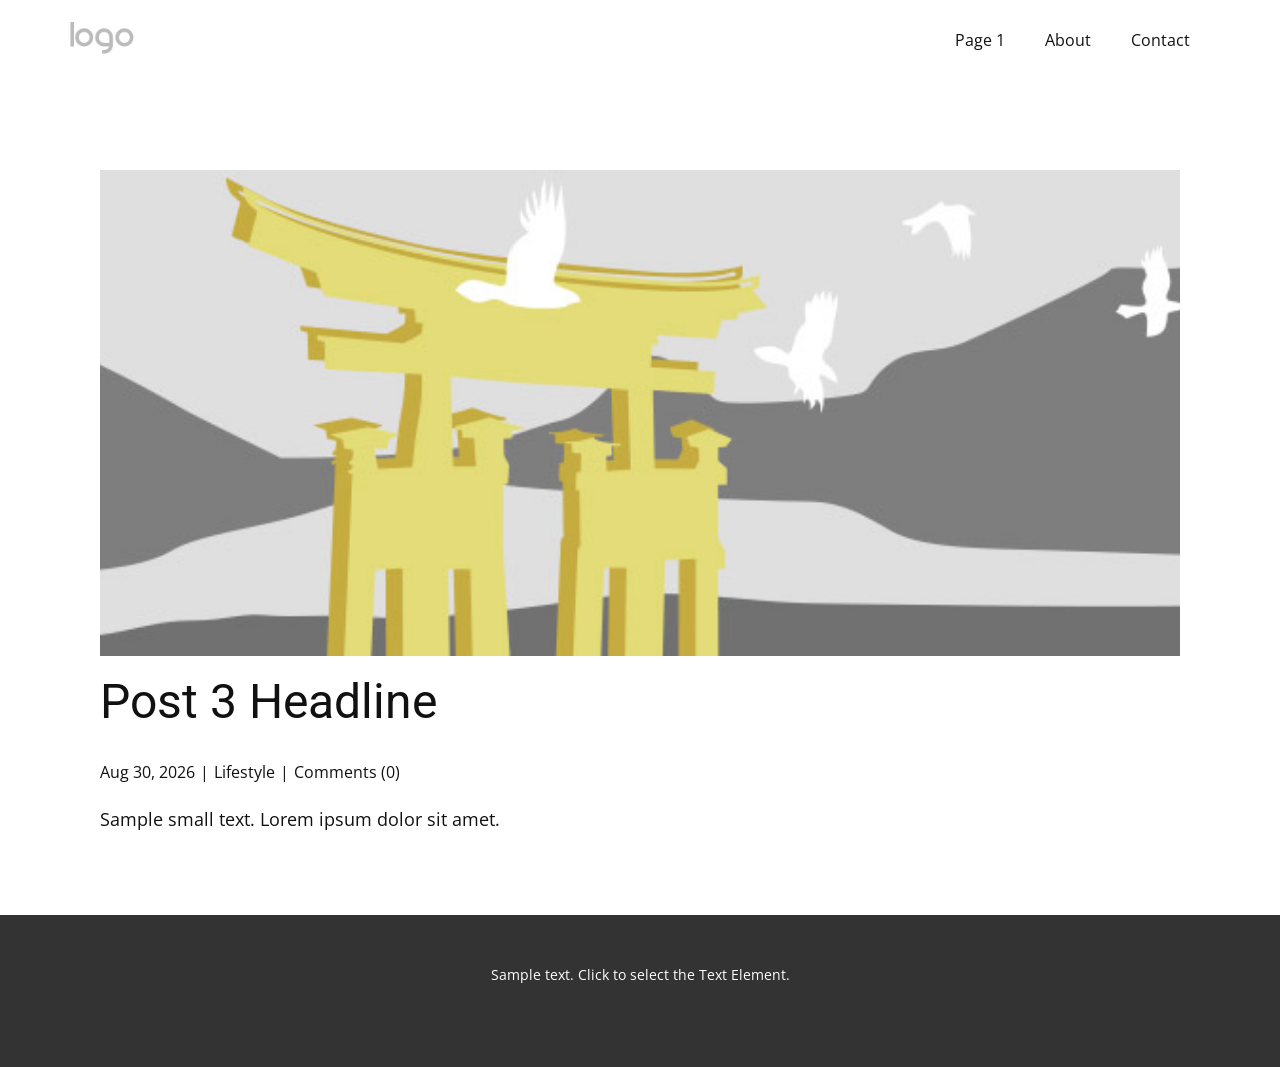
<file: blog/post-2.html>
<!DOCTYPE html>
<html style="font-size: 16px;" lang="en"><head>
    <meta name="viewport" content="width=device-width, initial-scale=1.0">
    <meta charset="utf-8">
    <meta name="keywords" content="Post 1 Headline">
    <meta name="description" content="Sample small text. Lorem ipsum dolor sit amet.">
    <title>Post 3 Headline</title>
    <link rel="stylesheet" href="../nicepage.css" media="screen">
<link rel="stylesheet" href="/Post-Template.css" media="screen">
    <script class="u-script" type="text/javascript" src="../jquery.js" defer=""></script>
    <script class="u-script" type="text/javascript" src="../nicepage.js" defer=""></script>
    <meta name="generator" content="Nicepage 8.6.21, nicepage.com">
    
    
    
    <link id="u-page-google-font" rel="stylesheet" href="https://fonts.googleapis.com/css2?display=swap&amp;family=Roboto:ital,wght@0,100;0,200;0,300;0,400;0,500;0,600;0,700;0,800;0,900;1,100;1,200;1,300;1,400;1,500;1,600;1,700;1,800;1,900&amp;family=Open+Sans:ital,wght@0,300;0,400;0,500;0,600;0,700;0,800;1,300;1,400;1,500;1,600;1,700;1,800">
    <script type="application/ld+json">{
		"@context": "http://schema.org",
		"@type": "Organization",
		"name": "",
		"logo": "/images/default-logo.png"
}</script>
    <meta name="theme-color" content="#478ac9">
  <meta data-intl-tel-input-cdn-path="intlTelInput/"><meta name="twitter:description" content="Sample small text. Lorem ipsum dolor sit amet."><meta property="og:type" content="article"><meta property="og:title" content="Post 3 Headline"><meta property="og:description" content="Sample small text. Lorem ipsum dolor sit amet."><meta property="og:image" content="/images/8ad73f3c.jpeg"></head>
  <body data-path-to-root="/" data-include-products="true" class="u-body u-xl-mode" data-lang="en"><header class="u-clearfix u-header u-header" id="header"><div class="u-clearfix u-sheet u-valign-middle u-sheet-1">
        <a href="#" class="u-image u-logo u-image-1">
          <img src="/images/default-logo.png" class="u-logo-image u-logo-image-1">
        </a>
        <nav class="u-menu u-menu-one-level u-offcanvas u-menu-1" role="navigation" aria-label="Menu navigation">
          <div class="menu-collapse" style="font-size: 1rem; letter-spacing: 0px;">
            <a class="u-button-style u-custom-left-right-menu-spacing u-custom-padding-bottom u-custom-top-bottom-menu-spacing u-hamburger-link u-nav-link u-text-active-palette-1-base u-text-hover-palette-2-base" href="#" tabindex="-1" aria-label="Open menu" aria-controls="42f6">
              <svg class="u-svg-link" viewBox="0 0 24 24"><use xlink:href="#menu-hamburger"></use></svg>
              <svg class="u-svg-content" version="1.1" id="menu-hamburger" viewBox="0 0 16 16" x="0px" y="0px" xmlns:xlink="http://www.w3.org/1999/xlink" xmlns="http://www.w3.org/2000/svg"><g><rect y="1" width="16" height="2"></rect><rect y="7" width="16" height="2"></rect><rect y="13" width="16" height="2"></rect>
</g></svg>
            </a>
          </div>
          <div class="u-nav-container">
            <ul class="u-nav u-unstyled u-nav-1" role="menubar"><li class="u-nav-item" role="none"><a class="u-button-style u-nav-link u-text-active-palette-1-base u-text-hover-palette-2-base u-nav-link-2" href="/" role="menuitem">Page 1</a>
</li><li class="u-nav-item" role="none"><a class="u-button-style u-nav-link u-text-active-palette-1-base u-text-hover-palette-2-base u-nav-link-2" href="/About.html" role="menuitem">About</a>
</li><li class="u-nav-item" role="none"><a class="u-button-style u-nav-link u-text-active-palette-1-base u-text-hover-palette-2-base u-nav-link-2" href="/Contact.html" role="menuitem">Contact</a>
</li></ul>
          </div>
          <div class="u-nav-container-collapse" id="42f6" role="region" aria-label="Menu panel">
            <div class="u-black u-container-style u-inner-container-layout u-opacity u-opacity-95 u-sidenav">
              <div class="u-inner-container-layout u-sidenav-overflow">
                <div class="u-menu-close" tabindex="-1" aria-label="Close menu"></div>
                <ul class="u-align-center u-nav u-popupmenu-items u-unstyled u-nav-2"><li class="u-nav-item"><a class="u-button-style u-nav-link" href="/">Page 1</a>
</li><li class="u-nav-item"><a class="u-button-style u-nav-link" href="/About.html">About</a>
</li><li class="u-nav-item"><a class="u-button-style u-nav-link" href="/Contact.html">Contact</a>
</li></ul>
              </div>
            </div>
            <div class="u-black u-menu-overlay u-opacity u-opacity-70"></div>
          </div>
        </nav>
      </div></header>
    <section class="u-align-center u-clearfix u-section-1" id="block-2">
      <div class="u-clearfix u-sheet u-valign-middle-md u-valign-middle-sm u-valign-middle-xs u-sheet-1"><!--post_details--><!--post_details_options_json--><!--{"source":""}--><!--/post_details_options_json--><!--blog_post-->
        <div class="u-container-style u-expanded-width u-post-details u-post-details-1">
          <div class="u-container-layout u-valign-middle u-container-layout-1"><!--blog_post_image-->
            <img alt="" class="u-blog-control u-expanded-width u-image u-image-default u-image-1" src="/images/8ad73f3c.jpeg"><!--/blog_post_image--><!--blog_post_header-->
            <h2 class="u-blog-control u-text u-text-1">Post 3 Headline</h2><!--/blog_post_header--><!--blog_post_metadata-->
            <div class="u-blog-control u-metadata u-metadata-1"><!--blog_post_metadata_date--><span class="u-meta-date u-meta-icon">Aug 30, 2026</span><!--/blog_post_metadata_date--><!--blog_post_metadata_category--><span class="u-meta-category u-meta-icon"><a href="/blog/blog.html#/blog-1///3">Lifestyle</a></span><!--/blog_post_metadata_category--><!--blog_post_metadata_comments--><span class="u-meta-comments u-meta-icon"><!--blog_post_metadata_comments_content-->Comments (0)<!--/blog_post_metadata_comments_content--></span><!--/blog_post_metadata_comments-->
            </div><!--/blog_post_metadata--><!--blog_post_content-->
            <div class="u-align-justify u-blog-control u-post-content u-text u-text-2 fr-view">
  <p>Sample small text. Lorem ipsum dolor sit amet.</p>
  </div><!--/blog_post_content-->
          </div>
        </div><!--/blog_post--><!--/post_details-->
      </div>
    </section>
    
    
    
    <footer class="u-align-center u-clearfix u-container-align-center u-footer u-grey-80 u-footer" id="footer"><div class="u-clearfix u-sheet u-sheet-1">
        <p class="u-small-text u-text u-text-variant u-text-1">Sample text. Click to select the Text Element.</p>
      </div></footer>
    <section class="u-backlink u-clearfix u-grey-80"></section>
  
</body></html>
</file>
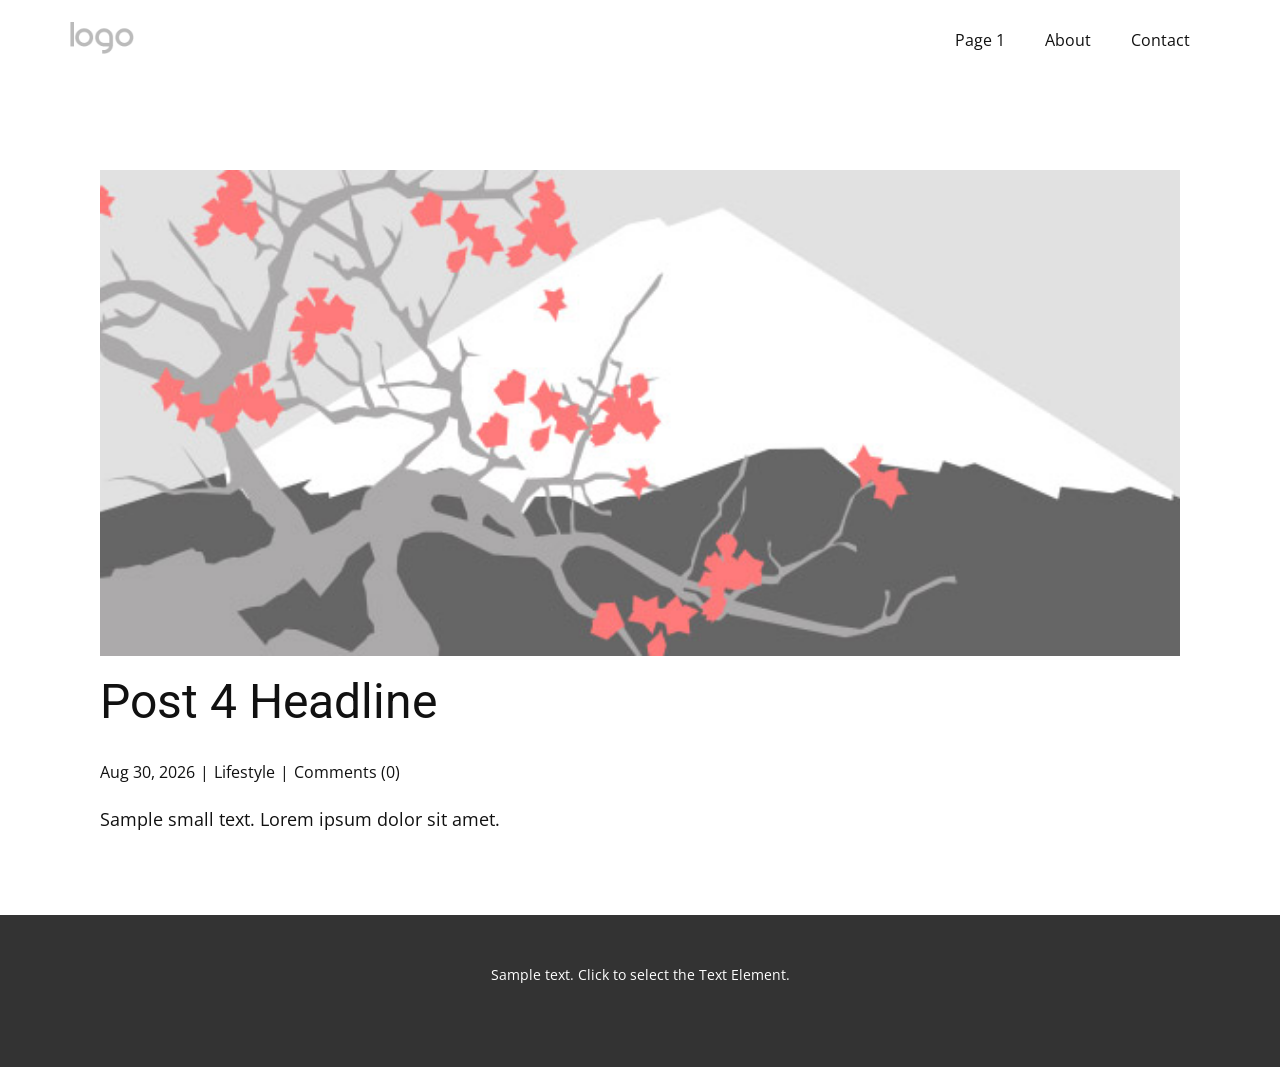
<file: blog/post-3.html>
<!DOCTYPE html>
<html style="font-size: 16px;" lang="en"><head>
    <meta name="viewport" content="width=device-width, initial-scale=1.0">
    <meta charset="utf-8">
    <meta name="keywords" content="Post 1 Headline">
    <meta name="description" content="Sample small text. Lorem ipsum dolor sit amet.">
    <title>Post 4 Headline</title>
    <link rel="stylesheet" href="../nicepage.css" media="screen">
<link rel="stylesheet" href="/Post-Template.css" media="screen">
    <script class="u-script" type="text/javascript" src="../jquery.js" defer=""></script>
    <script class="u-script" type="text/javascript" src="../nicepage.js" defer=""></script>
    <meta name="generator" content="Nicepage 8.6.21, nicepage.com">
    
    
    
    <link id="u-page-google-font" rel="stylesheet" href="https://fonts.googleapis.com/css2?display=swap&amp;family=Roboto:ital,wght@0,100;0,200;0,300;0,400;0,500;0,600;0,700;0,800;0,900;1,100;1,200;1,300;1,400;1,500;1,600;1,700;1,800;1,900&amp;family=Open+Sans:ital,wght@0,300;0,400;0,500;0,600;0,700;0,800;1,300;1,400;1,500;1,600;1,700;1,800">
    <script type="application/ld+json">{
		"@context": "http://schema.org",
		"@type": "Organization",
		"name": "",
		"logo": "/images/default-logo.png"
}</script>
    <meta name="theme-color" content="#478ac9">
  <meta data-intl-tel-input-cdn-path="intlTelInput/"><meta name="twitter:description" content="Sample small text. Lorem ipsum dolor sit amet."><meta property="og:type" content="article"><meta property="og:title" content="Post 4 Headline"><meta property="og:description" content="Sample small text. Lorem ipsum dolor sit amet."><meta property="og:image" content="/images/0fd3416c.jpeg"></head>
  <body data-path-to-root="/" data-include-products="true" class="u-body u-xl-mode" data-lang="en"><header class="u-clearfix u-header u-header" id="header"><div class="u-clearfix u-sheet u-valign-middle u-sheet-1">
        <a href="#" class="u-image u-logo u-image-1">
          <img src="/images/default-logo.png" class="u-logo-image u-logo-image-1">
        </a>
        <nav class="u-menu u-menu-one-level u-offcanvas u-menu-1" role="navigation" aria-label="Menu navigation">
          <div class="menu-collapse" style="font-size: 1rem; letter-spacing: 0px;">
            <a class="u-button-style u-custom-left-right-menu-spacing u-custom-padding-bottom u-custom-top-bottom-menu-spacing u-hamburger-link u-nav-link u-text-active-palette-1-base u-text-hover-palette-2-base" href="#" tabindex="-1" aria-label="Open menu" aria-controls="42f6">
              <svg class="u-svg-link" viewBox="0 0 24 24"><use xlink:href="#menu-hamburger"></use></svg>
              <svg class="u-svg-content" version="1.1" id="menu-hamburger" viewBox="0 0 16 16" x="0px" y="0px" xmlns:xlink="http://www.w3.org/1999/xlink" xmlns="http://www.w3.org/2000/svg"><g><rect y="1" width="16" height="2"></rect><rect y="7" width="16" height="2"></rect><rect y="13" width="16" height="2"></rect>
</g></svg>
            </a>
          </div>
          <div class="u-nav-container">
            <ul class="u-nav u-unstyled u-nav-1" role="menubar"><li class="u-nav-item" role="none"><a class="u-button-style u-nav-link u-text-active-palette-1-base u-text-hover-palette-2-base u-nav-link-2" href="/" role="menuitem">Page 1</a>
</li><li class="u-nav-item" role="none"><a class="u-button-style u-nav-link u-text-active-palette-1-base u-text-hover-palette-2-base u-nav-link-2" href="/About.html" role="menuitem">About</a>
</li><li class="u-nav-item" role="none"><a class="u-button-style u-nav-link u-text-active-palette-1-base u-text-hover-palette-2-base u-nav-link-2" href="/Contact.html" role="menuitem">Contact</a>
</li></ul>
          </div>
          <div class="u-nav-container-collapse" id="42f6" role="region" aria-label="Menu panel">
            <div class="u-black u-container-style u-inner-container-layout u-opacity u-opacity-95 u-sidenav">
              <div class="u-inner-container-layout u-sidenav-overflow">
                <div class="u-menu-close" tabindex="-1" aria-label="Close menu"></div>
                <ul class="u-align-center u-nav u-popupmenu-items u-unstyled u-nav-2"><li class="u-nav-item"><a class="u-button-style u-nav-link" href="/">Page 1</a>
</li><li class="u-nav-item"><a class="u-button-style u-nav-link" href="/About.html">About</a>
</li><li class="u-nav-item"><a class="u-button-style u-nav-link" href="/Contact.html">Contact</a>
</li></ul>
              </div>
            </div>
            <div class="u-black u-menu-overlay u-opacity u-opacity-70"></div>
          </div>
        </nav>
      </div></header>
    <section class="u-align-center u-clearfix u-section-1" id="block-2">
      <div class="u-clearfix u-sheet u-valign-middle-md u-valign-middle-sm u-valign-middle-xs u-sheet-1"><!--post_details--><!--post_details_options_json--><!--{"source":""}--><!--/post_details_options_json--><!--blog_post-->
        <div class="u-container-style u-expanded-width u-post-details u-post-details-1">
          <div class="u-container-layout u-valign-middle u-container-layout-1"><!--blog_post_image-->
            <img alt="" class="u-blog-control u-expanded-width u-image u-image-default u-image-1" src="/images/0fd3416c.jpeg"><!--/blog_post_image--><!--blog_post_header-->
            <h2 class="u-blog-control u-text u-text-1">Post 4 Headline</h2><!--/blog_post_header--><!--blog_post_metadata-->
            <div class="u-blog-control u-metadata u-metadata-1"><!--blog_post_metadata_date--><span class="u-meta-date u-meta-icon">Aug 30, 2026</span><!--/blog_post_metadata_date--><!--blog_post_metadata_category--><span class="u-meta-category u-meta-icon"><a href="/blog/blog.html#/blog-1///3">Lifestyle</a></span><!--/blog_post_metadata_category--><!--blog_post_metadata_comments--><span class="u-meta-comments u-meta-icon"><!--blog_post_metadata_comments_content-->Comments (0)<!--/blog_post_metadata_comments_content--></span><!--/blog_post_metadata_comments-->
            </div><!--/blog_post_metadata--><!--blog_post_content-->
            <div class="u-align-justify u-blog-control u-post-content u-text u-text-2 fr-view">
  <p>Sample small text. Lorem ipsum dolor sit amet.</p>
  </div><!--/blog_post_content-->
          </div>
        </div><!--/blog_post--><!--/post_details-->
      </div>
    </section>
    
    
    
    <footer class="u-align-center u-clearfix u-container-align-center u-footer u-grey-80 u-footer" id="footer"><div class="u-clearfix u-sheet u-sheet-1">
        <p class="u-small-text u-text u-text-variant u-text-1">Sample text. Click to select the Text Element.</p>
      </div></footer>
    <section class="u-backlink u-clearfix u-grey-80"></section>
  
</body></html>
</file>
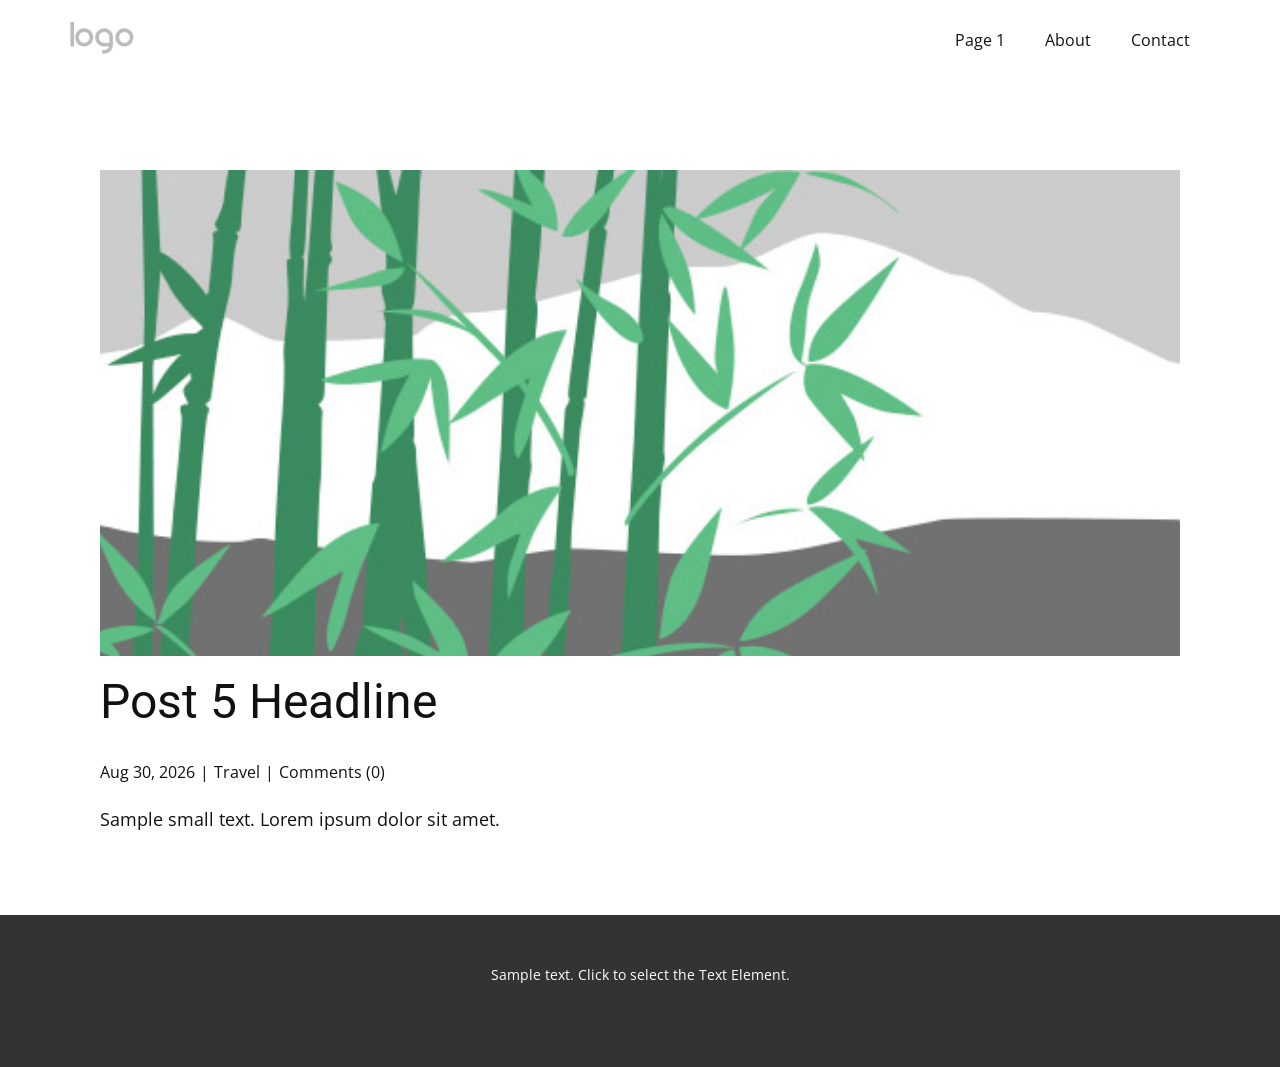
<file: blog/post-4.html>
<!DOCTYPE html>
<html style="font-size: 16px;" lang="en"><head>
    <meta name="viewport" content="width=device-width, initial-scale=1.0">
    <meta charset="utf-8">
    <meta name="keywords" content="Post 1 Headline">
    <meta name="description" content="Sample small text. Lorem ipsum dolor sit amet.">
    <title>Post 5 Headline</title>
    <link rel="stylesheet" href="../nicepage.css" media="screen">
<link rel="stylesheet" href="/Post-Template.css" media="screen">
    <script class="u-script" type="text/javascript" src="../jquery.js" defer=""></script>
    <script class="u-script" type="text/javascript" src="../nicepage.js" defer=""></script>
    <meta name="generator" content="Nicepage 8.6.21, nicepage.com">
    
    
    
    <link id="u-page-google-font" rel="stylesheet" href="https://fonts.googleapis.com/css2?display=swap&amp;family=Roboto:ital,wght@0,100;0,200;0,300;0,400;0,500;0,600;0,700;0,800;0,900;1,100;1,200;1,300;1,400;1,500;1,600;1,700;1,800;1,900&amp;family=Open+Sans:ital,wght@0,300;0,400;0,500;0,600;0,700;0,800;1,300;1,400;1,500;1,600;1,700;1,800">
    <script type="application/ld+json">{
		"@context": "http://schema.org",
		"@type": "Organization",
		"name": "",
		"logo": "/images/default-logo.png"
}</script>
    <meta name="theme-color" content="#478ac9">
  <meta data-intl-tel-input-cdn-path="intlTelInput/"><meta name="twitter:description" content="Sample small text. Lorem ipsum dolor sit amet."><meta property="og:type" content="article"><meta property="og:title" content="Post 5 Headline"><meta property="og:description" content="Sample small text. Lorem ipsum dolor sit amet."><meta property="og:image" content="/images/68f64b9d.jpeg"></head>
  <body data-path-to-root="/" data-include-products="true" class="u-body u-xl-mode" data-lang="en"><header class="u-clearfix u-header u-header" id="header"><div class="u-clearfix u-sheet u-valign-middle u-sheet-1">
        <a href="#" class="u-image u-logo u-image-1">
          <img src="/images/default-logo.png" class="u-logo-image u-logo-image-1">
        </a>
        <nav class="u-menu u-menu-one-level u-offcanvas u-menu-1" role="navigation" aria-label="Menu navigation">
          <div class="menu-collapse" style="font-size: 1rem; letter-spacing: 0px;">
            <a class="u-button-style u-custom-left-right-menu-spacing u-custom-padding-bottom u-custom-top-bottom-menu-spacing u-hamburger-link u-nav-link u-text-active-palette-1-base u-text-hover-palette-2-base" href="#" tabindex="-1" aria-label="Open menu" aria-controls="42f6">
              <svg class="u-svg-link" viewBox="0 0 24 24"><use xlink:href="#menu-hamburger"></use></svg>
              <svg class="u-svg-content" version="1.1" id="menu-hamburger" viewBox="0 0 16 16" x="0px" y="0px" xmlns:xlink="http://www.w3.org/1999/xlink" xmlns="http://www.w3.org/2000/svg"><g><rect y="1" width="16" height="2"></rect><rect y="7" width="16" height="2"></rect><rect y="13" width="16" height="2"></rect>
</g></svg>
            </a>
          </div>
          <div class="u-nav-container">
            <ul class="u-nav u-unstyled u-nav-1" role="menubar"><li class="u-nav-item" role="none"><a class="u-button-style u-nav-link u-text-active-palette-1-base u-text-hover-palette-2-base u-nav-link-2" href="/" role="menuitem">Page 1</a>
</li><li class="u-nav-item" role="none"><a class="u-button-style u-nav-link u-text-active-palette-1-base u-text-hover-palette-2-base u-nav-link-2" href="/About.html" role="menuitem">About</a>
</li><li class="u-nav-item" role="none"><a class="u-button-style u-nav-link u-text-active-palette-1-base u-text-hover-palette-2-base u-nav-link-2" href="/Contact.html" role="menuitem">Contact</a>
</li></ul>
          </div>
          <div class="u-nav-container-collapse" id="42f6" role="region" aria-label="Menu panel">
            <div class="u-black u-container-style u-inner-container-layout u-opacity u-opacity-95 u-sidenav">
              <div class="u-inner-container-layout u-sidenav-overflow">
                <div class="u-menu-close" tabindex="-1" aria-label="Close menu"></div>
                <ul class="u-align-center u-nav u-popupmenu-items u-unstyled u-nav-2"><li class="u-nav-item"><a class="u-button-style u-nav-link" href="/">Page 1</a>
</li><li class="u-nav-item"><a class="u-button-style u-nav-link" href="/About.html">About</a>
</li><li class="u-nav-item"><a class="u-button-style u-nav-link" href="/Contact.html">Contact</a>
</li></ul>
              </div>
            </div>
            <div class="u-black u-menu-overlay u-opacity u-opacity-70"></div>
          </div>
        </nav>
      </div></header>
    <section class="u-align-center u-clearfix u-section-1" id="block-2">
      <div class="u-clearfix u-sheet u-valign-middle-md u-valign-middle-sm u-valign-middle-xs u-sheet-1"><!--post_details--><!--post_details_options_json--><!--{"source":""}--><!--/post_details_options_json--><!--blog_post-->
        <div class="u-container-style u-expanded-width u-post-details u-post-details-1">
          <div class="u-container-layout u-valign-middle u-container-layout-1"><!--blog_post_image-->
            <img alt="" class="u-blog-control u-expanded-width u-image u-image-default u-image-1" src="/images/68f64b9d.jpeg"><!--/blog_post_image--><!--blog_post_header-->
            <h2 class="u-blog-control u-text u-text-1">Post 5 Headline</h2><!--/blog_post_header--><!--blog_post_metadata-->
            <div class="u-blog-control u-metadata u-metadata-1"><!--blog_post_metadata_date--><span class="u-meta-date u-meta-icon">Aug 30, 2026</span><!--/blog_post_metadata_date--><!--blog_post_metadata_category--><span class="u-meta-category u-meta-icon"><a href="/blog/blog.html#/blog-1///2">Travel</a></span><!--/blog_post_metadata_category--><!--blog_post_metadata_comments--><span class="u-meta-comments u-meta-icon"><!--blog_post_metadata_comments_content-->Comments (0)<!--/blog_post_metadata_comments_content--></span><!--/blog_post_metadata_comments-->
            </div><!--/blog_post_metadata--><!--blog_post_content-->
            <div class="u-align-justify u-blog-control u-post-content u-text u-text-2 fr-view">
  <p>Sample small text. Lorem ipsum dolor sit amet.</p>
  </div><!--/blog_post_content-->
          </div>
        </div><!--/blog_post--><!--/post_details-->
      </div>
    </section>
    
    
    
    <footer class="u-align-center u-clearfix u-container-align-center u-footer u-grey-80 u-footer" id="footer"><div class="u-clearfix u-sheet u-sheet-1">
        <p class="u-small-text u-text u-text-variant u-text-1">Sample text. Click to select the Text Element.</p>
      </div></footer>
    <section class="u-backlink u-clearfix u-grey-80"></section>
  
</body></html>
</file>
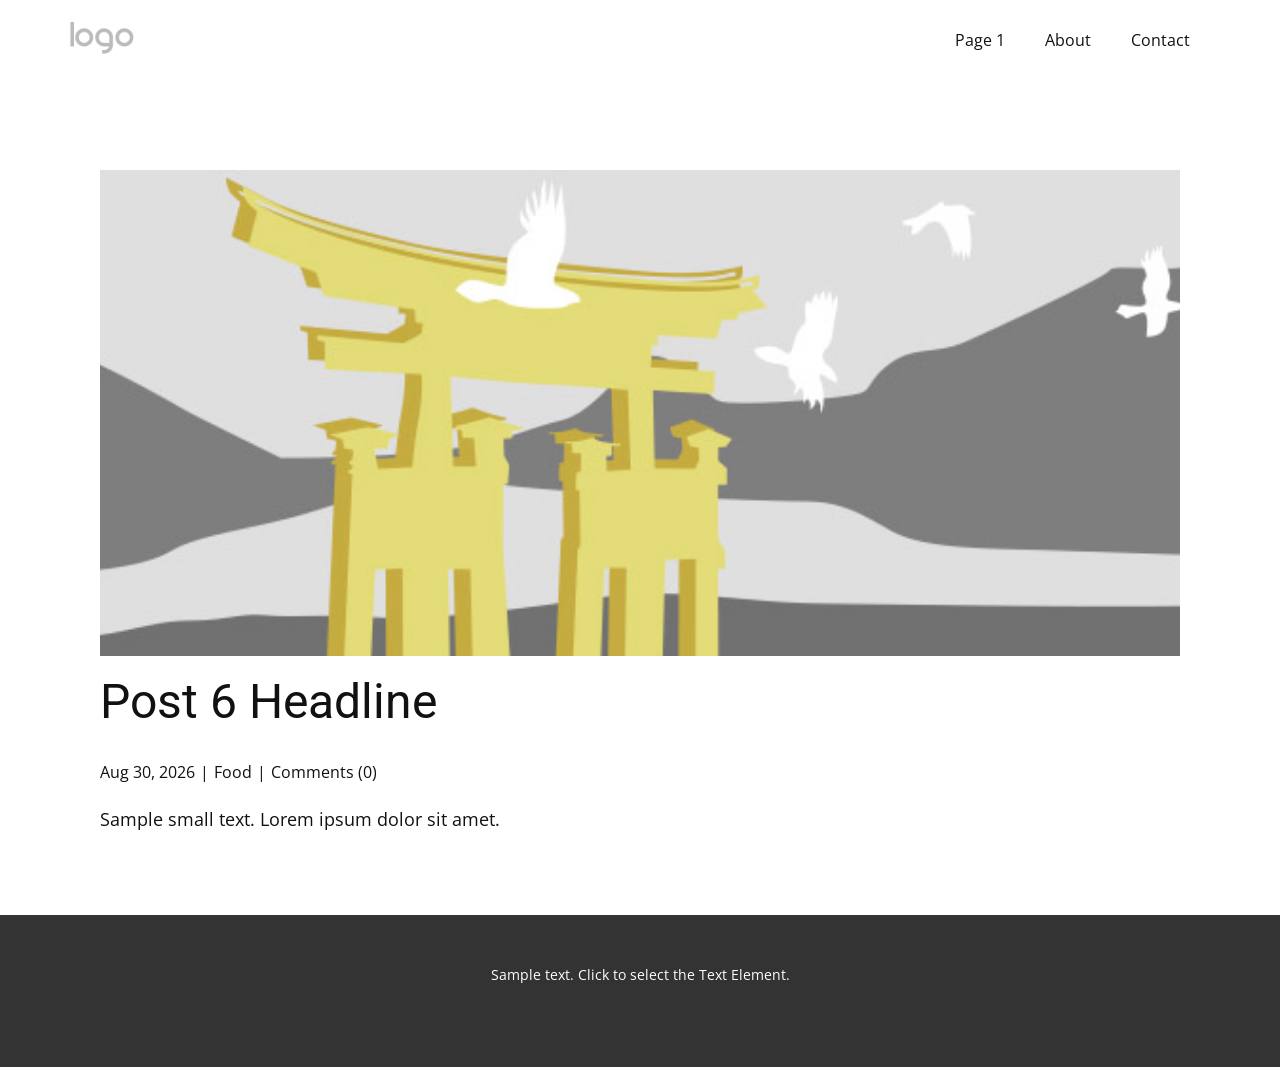
<file: blog/post-5.html>
<!DOCTYPE html>
<html style="font-size: 16px;" lang="en"><head>
    <meta name="viewport" content="width=device-width, initial-scale=1.0">
    <meta charset="utf-8">
    <meta name="keywords" content="Post 1 Headline">
    <meta name="description" content="Sample small text. Lorem ipsum dolor sit amet.">
    <title>Post 6 Headline</title>
    <link rel="stylesheet" href="../nicepage.css" media="screen">
<link rel="stylesheet" href="/Post-Template.css" media="screen">
    <script class="u-script" type="text/javascript" src="../jquery.js" defer=""></script>
    <script class="u-script" type="text/javascript" src="../nicepage.js" defer=""></script>
    <meta name="generator" content="Nicepage 8.6.21, nicepage.com">
    
    
    
    <link id="u-page-google-font" rel="stylesheet" href="https://fonts.googleapis.com/css2?display=swap&amp;family=Roboto:ital,wght@0,100;0,200;0,300;0,400;0,500;0,600;0,700;0,800;0,900;1,100;1,200;1,300;1,400;1,500;1,600;1,700;1,800;1,900&amp;family=Open+Sans:ital,wght@0,300;0,400;0,500;0,600;0,700;0,800;1,300;1,400;1,500;1,600;1,700;1,800">
    <script type="application/ld+json">{
		"@context": "http://schema.org",
		"@type": "Organization",
		"name": "",
		"logo": "/images/default-logo.png"
}</script>
    <meta name="theme-color" content="#478ac9">
  <meta data-intl-tel-input-cdn-path="intlTelInput/"><meta name="twitter:description" content="Sample small text. Lorem ipsum dolor sit amet."><meta property="og:type" content="article"><meta property="og:title" content="Post 6 Headline"><meta property="og:description" content="Sample small text. Lorem ipsum dolor sit amet."><meta property="og:image" content="/images/8ad73f3c.jpeg"></head>
  <body data-path-to-root="/" data-include-products="true" class="u-body u-xl-mode" data-lang="en"><header class="u-clearfix u-header u-header" id="header"><div class="u-clearfix u-sheet u-valign-middle u-sheet-1">
        <a href="#" class="u-image u-logo u-image-1">
          <img src="/images/default-logo.png" class="u-logo-image u-logo-image-1">
        </a>
        <nav class="u-menu u-menu-one-level u-offcanvas u-menu-1" role="navigation" aria-label="Menu navigation">
          <div class="menu-collapse" style="font-size: 1rem; letter-spacing: 0px;">
            <a class="u-button-style u-custom-left-right-menu-spacing u-custom-padding-bottom u-custom-top-bottom-menu-spacing u-hamburger-link u-nav-link u-text-active-palette-1-base u-text-hover-palette-2-base" href="#" tabindex="-1" aria-label="Open menu" aria-controls="42f6">
              <svg class="u-svg-link" viewBox="0 0 24 24"><use xlink:href="#menu-hamburger"></use></svg>
              <svg class="u-svg-content" version="1.1" id="menu-hamburger" viewBox="0 0 16 16" x="0px" y="0px" xmlns:xlink="http://www.w3.org/1999/xlink" xmlns="http://www.w3.org/2000/svg"><g><rect y="1" width="16" height="2"></rect><rect y="7" width="16" height="2"></rect><rect y="13" width="16" height="2"></rect>
</g></svg>
            </a>
          </div>
          <div class="u-nav-container">
            <ul class="u-nav u-unstyled u-nav-1" role="menubar"><li class="u-nav-item" role="none"><a class="u-button-style u-nav-link u-text-active-palette-1-base u-text-hover-palette-2-base u-nav-link-2" href="/" role="menuitem">Page 1</a>
</li><li class="u-nav-item" role="none"><a class="u-button-style u-nav-link u-text-active-palette-1-base u-text-hover-palette-2-base u-nav-link-2" href="/About.html" role="menuitem">About</a>
</li><li class="u-nav-item" role="none"><a class="u-button-style u-nav-link u-text-active-palette-1-base u-text-hover-palette-2-base u-nav-link-2" href="/Contact.html" role="menuitem">Contact</a>
</li></ul>
          </div>
          <div class="u-nav-container-collapse" id="42f6" role="region" aria-label="Menu panel">
            <div class="u-black u-container-style u-inner-container-layout u-opacity u-opacity-95 u-sidenav">
              <div class="u-inner-container-layout u-sidenav-overflow">
                <div class="u-menu-close" tabindex="-1" aria-label="Close menu"></div>
                <ul class="u-align-center u-nav u-popupmenu-items u-unstyled u-nav-2"><li class="u-nav-item"><a class="u-button-style u-nav-link" href="/">Page 1</a>
</li><li class="u-nav-item"><a class="u-button-style u-nav-link" href="/About.html">About</a>
</li><li class="u-nav-item"><a class="u-button-style u-nav-link" href="/Contact.html">Contact</a>
</li></ul>
              </div>
            </div>
            <div class="u-black u-menu-overlay u-opacity u-opacity-70"></div>
          </div>
        </nav>
      </div></header>
    <section class="u-align-center u-clearfix u-section-1" id="block-2">
      <div class="u-clearfix u-sheet u-valign-middle-md u-valign-middle-sm u-valign-middle-xs u-sheet-1"><!--post_details--><!--post_details_options_json--><!--{"source":""}--><!--/post_details_options_json--><!--blog_post-->
        <div class="u-container-style u-expanded-width u-post-details u-post-details-1">
          <div class="u-container-layout u-valign-middle u-container-layout-1"><!--blog_post_image-->
            <img alt="" class="u-blog-control u-expanded-width u-image u-image-default u-image-1" src="/images/8ad73f3c.jpeg"><!--/blog_post_image--><!--blog_post_header-->
            <h2 class="u-blog-control u-text u-text-1">Post 6 Headline</h2><!--/blog_post_header--><!--blog_post_metadata-->
            <div class="u-blog-control u-metadata u-metadata-1"><!--blog_post_metadata_date--><span class="u-meta-date u-meta-icon">Aug 30, 2026</span><!--/blog_post_metadata_date--><!--blog_post_metadata_category--><span class="u-meta-category u-meta-icon"><a href="/blog/blog.html#/blog-1///1">Food</a></span><!--/blog_post_metadata_category--><!--blog_post_metadata_comments--><span class="u-meta-comments u-meta-icon"><!--blog_post_metadata_comments_content-->Comments (0)<!--/blog_post_metadata_comments_content--></span><!--/blog_post_metadata_comments-->
            </div><!--/blog_post_metadata--><!--blog_post_content-->
            <div class="u-align-justify u-blog-control u-post-content u-text u-text-2 fr-view">
  <p>Sample small text. Lorem ipsum dolor sit amet.</p>
  </div><!--/blog_post_content-->
          </div>
        </div><!--/blog_post--><!--/post_details-->
      </div>
    </section>
    
    
    
    <footer class="u-align-center u-clearfix u-container-align-center u-footer u-grey-80 u-footer" id="footer"><div class="u-clearfix u-sheet u-sheet-1">
        <p class="u-small-text u-text u-text-variant u-text-1">Sample text. Click to select the Text Element.</p>
      </div></footer>
    <section class="u-backlink u-clearfix u-grey-80"></section>
  
</body></html>
</file>
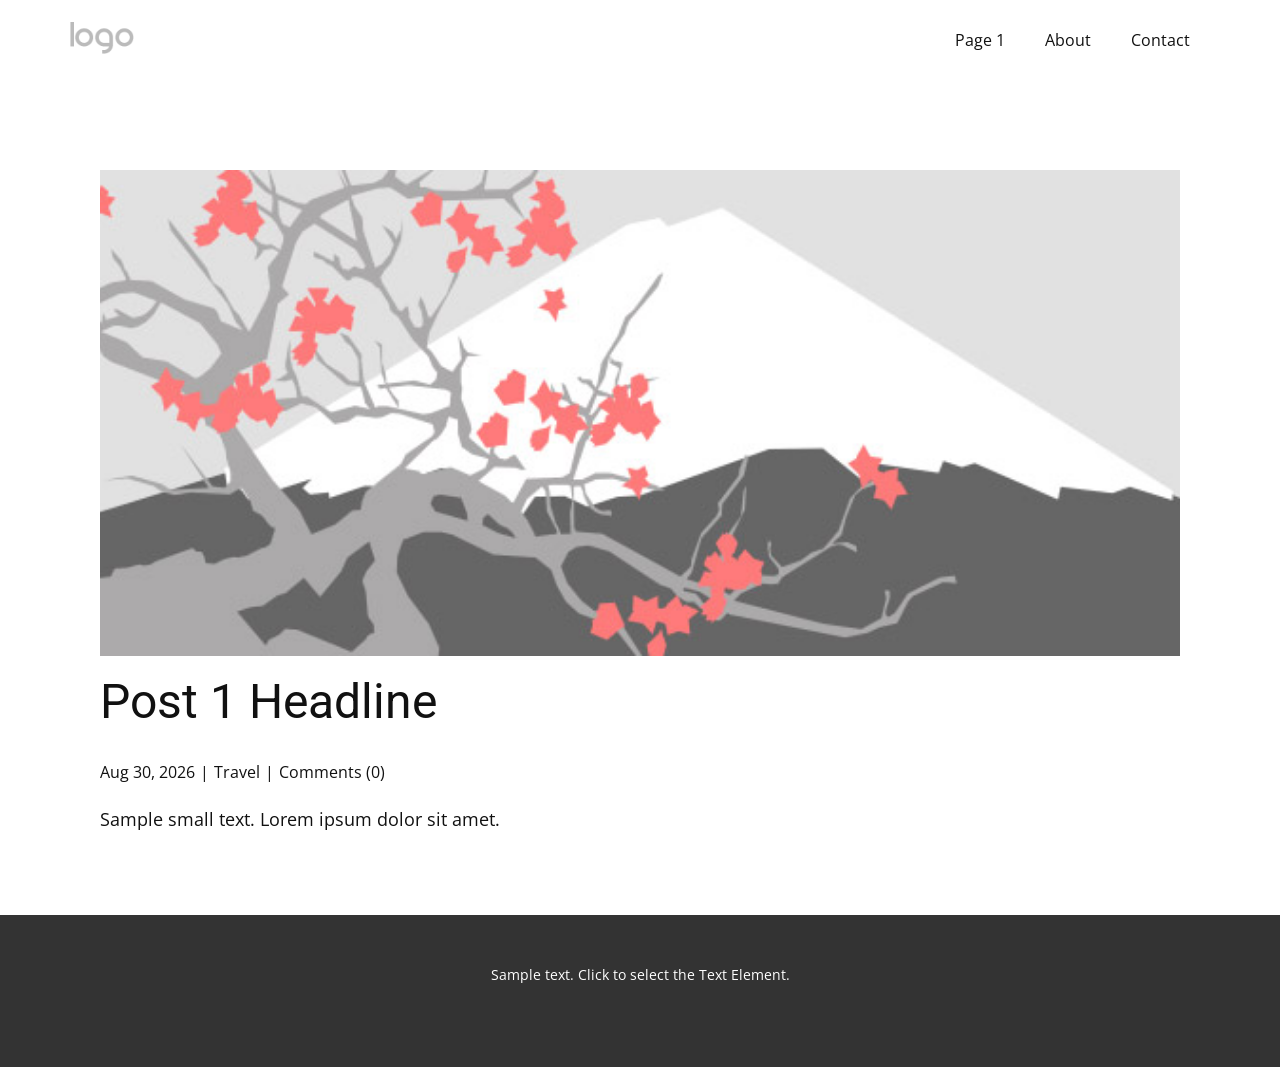
<file: blog/post.html>
<!DOCTYPE html>
<html style="font-size: 16px;" lang="en"><head>
    <meta name="viewport" content="width=device-width, initial-scale=1.0">
    <meta charset="utf-8">
    <meta name="keywords" content="Post 1 Headline">
    <meta name="description" content="Sample small text. Lorem ipsum dolor sit amet.">
    <title>Post 1 Headline</title>
    <link rel="stylesheet" href="../nicepage.css" media="screen">
<link rel="stylesheet" href="/Post-Template.css" media="screen">
    <script class="u-script" type="text/javascript" src="../jquery.js" defer=""></script>
    <script class="u-script" type="text/javascript" src="../nicepage.js" defer=""></script>
    <meta name="generator" content="Nicepage 8.6.21, nicepage.com">
    
    
    
    <link id="u-page-google-font" rel="stylesheet" href="https://fonts.googleapis.com/css2?display=swap&amp;family=Roboto:ital,wght@0,100;0,200;0,300;0,400;0,500;0,600;0,700;0,800;0,900;1,100;1,200;1,300;1,400;1,500;1,600;1,700;1,800;1,900&amp;family=Open+Sans:ital,wght@0,300;0,400;0,500;0,600;0,700;0,800;1,300;1,400;1,500;1,600;1,700;1,800">
    <script type="application/ld+json">{
		"@context": "http://schema.org",
		"@type": "Organization",
		"name": "",
		"logo": "/images/default-logo.png"
}</script>
    <meta name="theme-color" content="#478ac9">
  <meta data-intl-tel-input-cdn-path="intlTelInput/"><meta name="twitter:description" content="Sample small text. Lorem ipsum dolor sit amet."><meta property="og:type" content="article"><meta property="og:title" content="Post 1 Headline"><meta property="og:description" content="Sample small text. Lorem ipsum dolor sit amet."><meta property="og:image" content="/images/0fd3416c.jpeg"></head>
  <body data-path-to-root="/" data-include-products="true" class="u-body u-xl-mode" data-lang="en"><header class="u-clearfix u-header u-header" id="header"><div class="u-clearfix u-sheet u-valign-middle u-sheet-1">
        <a href="#" class="u-image u-logo u-image-1">
          <img src="/images/default-logo.png" class="u-logo-image u-logo-image-1">
        </a>
        <nav class="u-menu u-menu-one-level u-offcanvas u-menu-1" role="navigation" aria-label="Menu navigation">
          <div class="menu-collapse" style="font-size: 1rem; letter-spacing: 0px;">
            <a class="u-button-style u-custom-left-right-menu-spacing u-custom-padding-bottom u-custom-top-bottom-menu-spacing u-hamburger-link u-nav-link u-text-active-palette-1-base u-text-hover-palette-2-base" href="#" tabindex="-1" aria-label="Open menu" aria-controls="42f6">
              <svg class="u-svg-link" viewBox="0 0 24 24"><use xlink:href="#menu-hamburger"></use></svg>
              <svg class="u-svg-content" version="1.1" id="menu-hamburger" viewBox="0 0 16 16" x="0px" y="0px" xmlns:xlink="http://www.w3.org/1999/xlink" xmlns="http://www.w3.org/2000/svg"><g><rect y="1" width="16" height="2"></rect><rect y="7" width="16" height="2"></rect><rect y="13" width="16" height="2"></rect>
</g></svg>
            </a>
          </div>
          <div class="u-nav-container">
            <ul class="u-nav u-unstyled u-nav-1" role="menubar"><li class="u-nav-item" role="none"><a class="u-button-style u-nav-link u-text-active-palette-1-base u-text-hover-palette-2-base u-nav-link-2" href="/" role="menuitem">Page 1</a>
</li><li class="u-nav-item" role="none"><a class="u-button-style u-nav-link u-text-active-palette-1-base u-text-hover-palette-2-base u-nav-link-2" href="/About.html" role="menuitem">About</a>
</li><li class="u-nav-item" role="none"><a class="u-button-style u-nav-link u-text-active-palette-1-base u-text-hover-palette-2-base u-nav-link-2" href="/Contact.html" role="menuitem">Contact</a>
</li></ul>
          </div>
          <div class="u-nav-container-collapse" id="42f6" role="region" aria-label="Menu panel">
            <div class="u-black u-container-style u-inner-container-layout u-opacity u-opacity-95 u-sidenav">
              <div class="u-inner-container-layout u-sidenav-overflow">
                <div class="u-menu-close" tabindex="-1" aria-label="Close menu"></div>
                <ul class="u-align-center u-nav u-popupmenu-items u-unstyled u-nav-2"><li class="u-nav-item"><a class="u-button-style u-nav-link" href="/">Page 1</a>
</li><li class="u-nav-item"><a class="u-button-style u-nav-link" href="/About.html">About</a>
</li><li class="u-nav-item"><a class="u-button-style u-nav-link" href="/Contact.html">Contact</a>
</li></ul>
              </div>
            </div>
            <div class="u-black u-menu-overlay u-opacity u-opacity-70"></div>
          </div>
        </nav>
      </div></header>
    <section class="u-align-center u-clearfix u-section-1" id="block-2">
      <div class="u-clearfix u-sheet u-valign-middle-md u-valign-middle-sm u-valign-middle-xs u-sheet-1"><!--post_details--><!--post_details_options_json--><!--{"source":""}--><!--/post_details_options_json--><!--blog_post-->
        <div class="u-container-style u-expanded-width u-post-details u-post-details-1">
          <div class="u-container-layout u-valign-middle u-container-layout-1"><!--blog_post_image-->
            <img alt="" class="u-blog-control u-expanded-width u-image u-image-default u-image-1" src="/images/0fd3416c.jpeg"><!--/blog_post_image--><!--blog_post_header-->
            <h2 class="u-blog-control u-text u-text-1">Post 1 Headline</h2><!--/blog_post_header--><!--blog_post_metadata-->
            <div class="u-blog-control u-metadata u-metadata-1"><!--blog_post_metadata_date--><span class="u-meta-date u-meta-icon">Aug 30, 2026</span><!--/blog_post_metadata_date--><!--blog_post_metadata_category--><span class="u-meta-category u-meta-icon"><a href="/blog/blog.html#/blog-1///2">Travel</a></span><!--/blog_post_metadata_category--><!--blog_post_metadata_comments--><span class="u-meta-comments u-meta-icon"><!--blog_post_metadata_comments_content-->Comments (0)<!--/blog_post_metadata_comments_content--></span><!--/blog_post_metadata_comments-->
            </div><!--/blog_post_metadata--><!--blog_post_content-->
            <div class="u-align-justify u-blog-control u-post-content u-text u-text-2 fr-view">
  <p>Sample small text. Lorem ipsum dolor sit amet.</p>
  </div><!--/blog_post_content-->
          </div>
        </div><!--/blog_post--><!--/post_details-->
      </div>
    </section>
    
    
    
    <footer class="u-align-center u-clearfix u-container-align-center u-footer u-grey-80 u-footer" id="footer"><div class="u-clearfix u-sheet u-sheet-1">
        <p class="u-small-text u-text u-text-variant u-text-1">Sample text. Click to select the Text Element.</p>
      </div></footer>
    <section class="u-backlink u-clearfix u-grey-80"></section>
  
</body></html>
</file>
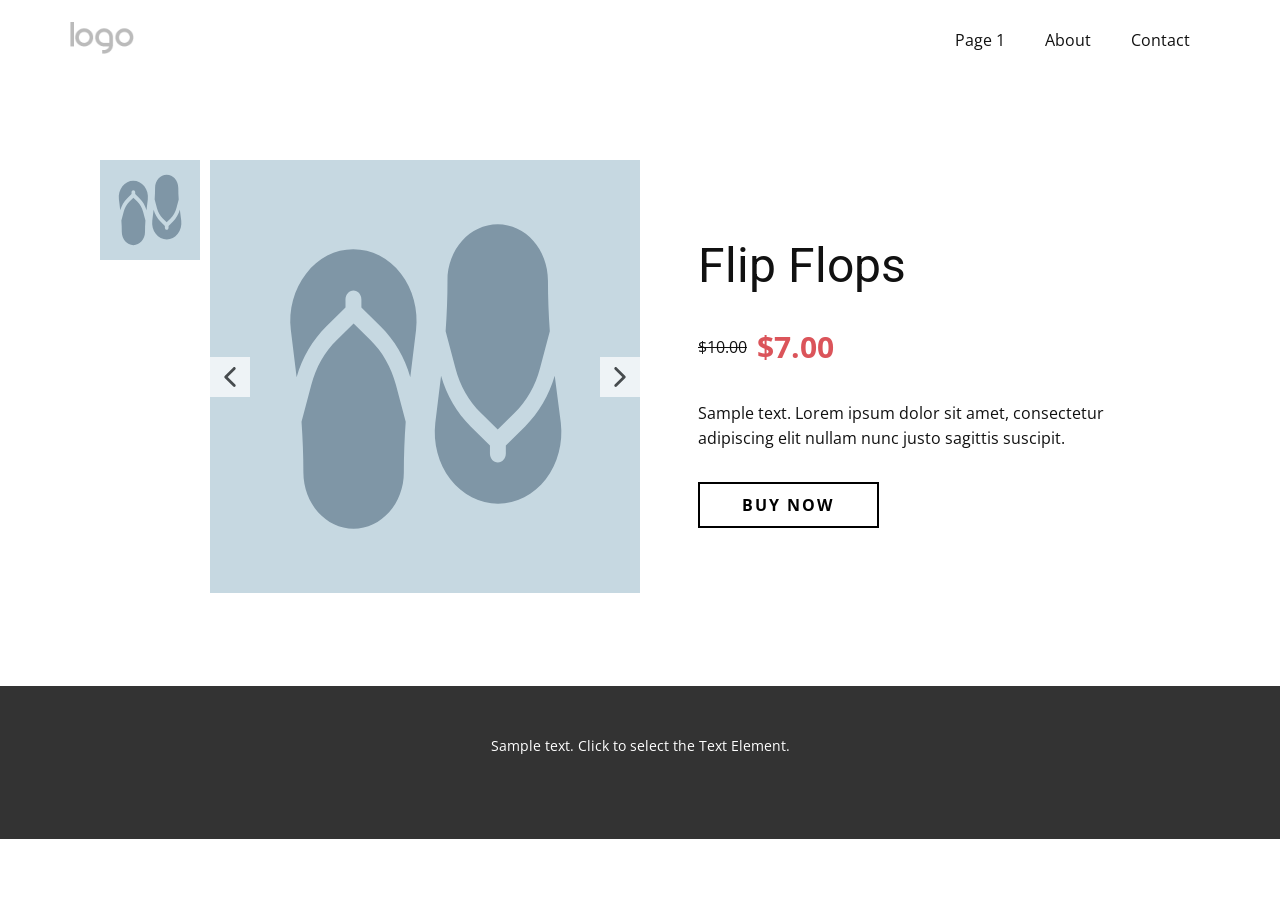
<file: products/flip-flops.html>
<!DOCTYPE html>
<html style="font-size: 16px;" lang="en"><head>
    <meta name="viewport" content="width=device-width, initial-scale=1.0">
    <meta charset="utf-8">
    <meta name="keywords" content="">
    <meta name="description" content="Sample text. Lorem ipsum dolor sit amet, consectetur adipiscing elit nullam nunc justo sagittis suscipit.">
    <title>Flip Flops</title>
    <link rel="stylesheet" href="../nicepage.css" media="screen">
<link rel="stylesheet" href="../Product-Details-Template.css" media="screen">
    <script class="u-script" type="text/javascript" src="../jquery.js" defer=""></script>
    <script class="u-script" type="text/javascript" src="../nicepage.js" defer=""></script>
    <meta name="generator" content="Nicepage 8.6.21, nicepage.com">
    
    
    
    <link id="u-page-google-font" rel="stylesheet" href="https://fonts.googleapis.com/css2?display=swap&amp;family=Roboto:ital,wght@0,100;0,200;0,300;0,400;0,500;0,600;0,700;0,800;0,900;1,100;1,200;1,300;1,400;1,500;1,600;1,700;1,800;1,900&amp;family=Open+Sans:ital,wght@0,300;0,400;0,500;0,600;0,700;0,800;1,300;1,400;1,500;1,600;1,700;1,800">
    <script type="application/ld+json">{
		"@context": "http://schema.org",
		"@type": "Organization",
		"name": "",
		"logo": "/images/default-logo.png"
}</script>
    <meta name="theme-color" content="#478ac9">
    <meta property="og:title" content="Flip Flops">
    <meta property="og:type" content="product">
  <meta data-intl-tel-input-cdn-path="intlTelInput/"><meta name="twitter:title" content="Flip Flops"><meta name="twitter:description" content="Sample text. Lorem ipsum dolor sit amet, consectetur adipiscing elit nullam nunc justo sagittis suscipit."><meta property="og:description" content="Sample text. Lorem ipsum dolor sit amet, consectetur adipiscing elit nullam nunc justo sagittis suscipit."></head>
  <body data-path-to-root="/" data-include-products="true" class="u-body u-xl-mode" data-lang="en"><header class="u-clearfix u-header u-header" id="header"><div class="u-clearfix u-sheet u-valign-middle u-sheet-1">
        <a href="#" class="u-image u-logo u-image-1">
          <img src="/images/default-logo.png" class="u-logo-image u-logo-image-1">
        </a>
        <nav class="u-menu u-menu-one-level u-offcanvas u-menu-1" role="navigation" aria-label="Menu navigation">
          <div class="menu-collapse" style="font-size: 1rem; letter-spacing: 0px;">
            <a class="u-button-style u-custom-left-right-menu-spacing u-custom-padding-bottom u-custom-top-bottom-menu-spacing u-hamburger-link u-nav-link u-text-active-palette-1-base u-text-hover-palette-2-base" href="#" tabindex="-1" aria-label="Open menu" aria-controls="42f6">
              <svg class="u-svg-link" viewBox="0 0 24 24"><use xlink:href="#menu-hamburger"></use></svg>
              <svg class="u-svg-content" version="1.1" id="menu-hamburger" viewBox="0 0 16 16" x="0px" y="0px" xmlns:xlink="http://www.w3.org/1999/xlink" xmlns="http://www.w3.org/2000/svg"><g><rect y="1" width="16" height="2"></rect><rect y="7" width="16" height="2"></rect><rect y="13" width="16" height="2"></rect>
</g></svg>
            </a>
          </div>
          <div class="u-nav-container">
            <ul class="u-nav u-unstyled u-nav-1" role="menubar"><li class="u-nav-item" role="none"><a class="u-button-style u-nav-link u-text-active-palette-1-base u-text-hover-palette-2-base u-nav-link-2" href="/" role="menuitem">Page 1</a>
</li><li class="u-nav-item" role="none"><a class="u-button-style u-nav-link u-text-active-palette-1-base u-text-hover-palette-2-base u-nav-link-2" href="/About.html" role="menuitem">About</a>
</li><li class="u-nav-item" role="none"><a class="u-button-style u-nav-link u-text-active-palette-1-base u-text-hover-palette-2-base u-nav-link-2" href="/Contact.html" role="menuitem">Contact</a>
</li></ul>
          </div>
          <div class="u-nav-container-collapse" id="42f6" role="region" aria-label="Menu panel">
            <div class="u-black u-container-style u-inner-container-layout u-opacity u-opacity-95 u-sidenav">
              <div class="u-inner-container-layout u-sidenav-overflow">
                <div class="u-menu-close" tabindex="-1" aria-label="Close menu"></div>
                <ul class="u-align-center u-nav u-popupmenu-items u-unstyled u-nav-2"><li class="u-nav-item"><a class="u-button-style u-nav-link" href="/">Page 1</a>
</li><li class="u-nav-item"><a class="u-button-style u-nav-link" href="/About.html">About</a>
</li><li class="u-nav-item"><a class="u-button-style u-nav-link" href="/Contact.html">Contact</a>
</li></ul>
              </div>
            </div>
            <div class="u-black u-menu-overlay u-opacity u-opacity-70"></div>
          </div>
        </nav>
      </div></header>
    <section class="u-align-center u-clearfix u-section-1" id="block-2">
      <div class="u-clearfix u-sheet u-valign-middle-lg u-valign-middle-md u-valign-middle-xl u-valign-middle-xs u-sheet-1"><!--product--><!--product_options_json--><!--{"source":""}--><!--/product_options_json-->
        <div class="u-container-style u-expanded-width u-product u-product-1" data-product-variation-values="{}">
          <div class="u-container-layout u-valign-middle-xl u-container-layout-1"><!--product_gallery--><!--options_json--><!--{"maxItems":""}--><!--/options_json-->
            <div class="u-carousel u-gallery u-layout-thumbnails u-lightbox u-no-transition u-product-control u-show-text-none u-thumbnails-position-left u-gallery-1" data-interval="5000" data-u-ride="carousel" id="carousel-0c74">
              <div class="u-carousel-inner u-gallery-inner" role="listbox"><div class="u-carousel-item u-gallery-item u-active">
                  <div class="u-back-slide">
                    <img class="u-back-image u-expanded" src="/images/6f461f60.svg">
                  </div>
                  <div class="u-over-slide u-over-slide-1">
                    <h3 class="u-gallery-heading">Sample Title</h3>
                    <p class="u-gallery-text">Sample Text</p>
                  </div>
                </div></div>
              <a class="u-absolute-vcenter u-carousel-control u-carousel-control-prev u-icon-rectangle u-opacity u-opacity-70 u-spacing-10 u-text-hover-grey-80 u-white u-carousel-control-1" href="#carousel-0c74" role="button" data-u-slide="prev"><span aria-hidden="true">
                  <svg viewBox="0 0 451.847 451.847"><path d="M97.141,225.92c0-8.095,3.091-16.192,9.259-22.366L300.689,9.27c12.359-12.359,32.397-12.359,44.751,0
c12.354,12.354,12.354,32.388,0,44.748L173.525,225.92l171.903,171.909c12.354,12.354,12.354,32.391,0,44.744
c-12.354,12.365-32.386,12.365-44.745,0l-194.29-194.281C100.226,242.115,97.141,234.018,97.141,225.92z"></path></svg></span><span class="sr-only">
                  <svg viewBox="0 0 451.847 451.847"><path d="M97.141,225.92c0-8.095,3.091-16.192,9.259-22.366L300.689,9.27c12.359-12.359,32.397-12.359,44.751,0
c12.354,12.354,12.354,32.388,0,44.748L173.525,225.92l171.903,171.909c12.354,12.354,12.354,32.391,0,44.744
c-12.354,12.365-32.386,12.365-44.745,0l-194.29-194.281C100.226,242.115,97.141,234.018,97.141,225.92z"></path></svg></span>
              </a>
              <a class="u-absolute-vcenter u-carousel-control u-carousel-control-next u-icon-rectangle u-opacity u-opacity-70 u-spacing-10 u-text-hover-grey-80 u-white u-carousel-control-2" href="#carousel-0c74" role="button" data-u-slide="next"><span aria-hidden="true">
                  <svg viewBox="0 0 451.846 451.847"><path d="M345.441,248.292L151.154,442.573c-12.359,12.365-32.397,12.365-44.75,0c-12.354-12.354-12.354-32.391,0-44.744
L278.318,225.92L106.409,54.017c-12.354-12.359-12.354-32.394,0-44.748c12.354-12.359,32.391-12.359,44.75,0l194.287,194.284
c6.177,6.18,9.262,14.271,9.262,22.366C354.708,234.018,351.617,242.115,345.441,248.292z"></path></svg></span><span class="sr-only">
                  <svg viewBox="0 0 451.846 451.847"><path d="M345.441,248.292L151.154,442.573c-12.359,12.365-32.397,12.365-44.75,0c-12.354-12.354-12.354-32.391,0-44.744
L278.318,225.92L106.409,54.017c-12.354-12.359-12.354-32.394,0-44.748c12.354-12.359,32.391-12.359,44.75,0l194.287,194.284
c6.177,6.18,9.262,14.271,9.262,22.366C354.708,234.018,351.617,242.115,345.441,248.292z"></path></svg></span>
              </a>
              <ol class="u-carousel-thumbnails u-spacing-15 u-vertical-spacing u-carousel-thumbnails-1"><li class="u-carousel-thumbnail u-carousel-thumbnail-1 u-active" data-u-target="#carousel-0c74" data-u-slide-to="0">
                  <img class="u-carousel-thumbnail-image u-image" src="/images/6f461f60.svg">
                </li></ol>
            </div><!--/product_gallery--><!--product_title-->
            <h2 class="u-align-left u-product-control u-text u-text-1">Flip Flops</h2><!--/product_title--><!--product_price-->
            <div data-add-zero-cents="true" class="u-product-control u-product-price u-product-price-1">
              <div class="u-price-wrapper u-spacing-10"><!--product_old_price-->
                <div class="u-old-price" style="text-decoration: line-through !important;">$10.00</div><!--/product_old_price--><!--product_regular_price-->
                <div class="u-price u-text-palette-2-base" style="font-size: 1.875rem; font-weight: 700;">$7.00</div><!--/product_regular_price-->
              </div>
            </div><!--/product_price--><!--product_content-->
            <div class="u-align-left u-product-control u-product-desc u-text u-text-2">Sample text. Lorem ipsum dolor sit amet, consectetur adipiscing elit nullam nunc justo sagittis suscipit.</div><!--/product_content--><!--product_button--><!--options_json--><!--{"clickType":"buy-now","content":"Buy Now"}--><!--/options_json-->
            <a href="#popup-b72a" class="u-border-2 u-border-black u-btn u-button-style u-hover-black u-none u-product-control u-text-black u-text-hover-white u-btn-1 u-dialog-link u-payment-button" data-product-button-click-type="buy-now" data-product-id="5" data-product="{&quot;id&quot;:&quot;5&quot;,&quot;name&quot;:&quot;flip-flops&quot;,&quot;title&quot;:&quot;Flip Flops&quot;,&quot;description&quot;:&quot;Sample text. Lorem ipsum dolor sit amet, consectetur adipiscing elit nullam nunc justo sagittis suscipit.&quot;,&quot;fullDescription&quot;:&quot;Sample text. Lorem ipsum dolor sit amet, consectetur adipiscing elit, sed do eiusmod tempor incididunt ut labore et dolore magna aliqua. Ut enim ad minim veniam, quis nostrud exercitation ullamco laboris nisi ut aliquip ex ea commodo consequat.&quot;,&quot;price&quot;:&quot;7&quot;,&quot;oldPrice&quot;:&quot;10&quot;,&quot;quantity&quot;:1,&quot;currency&quot;:&quot;USD&quot;,&quot;sku&quot;:&quot;&quot;,&quot;outOfStock&quot;:false,&quot;isFeatured&quot;:false,&quot;saleEnabled&quot;:false,&quot;saleStart&quot;:false,&quot;saleEnd&quot;:false,&quot;categories&quot;:[&quot;2&quot;],&quot;variations&quot;:[],&quot;variationValues&quot;:{},&quot;images&quot;:[{&quot;url&quot;:&quot;/images/6f461f60.svg&quot;}],&quot;created&quot;:1788105236163,&quot;updated&quot;:1788105236163,&quot;isDefault&quot;:true,&quot;seoTitle&quot;:&quot;Flip Flops&quot;,&quot;seoDescription&quot;:&quot;Sample text. Lorem ipsum dolor sit amet, consectetur adipiscing elit nullam nunc justo sagittis suscipit.&quot;,&quot;seoKeywords&quot;:&quot;&quot;,&quot;seoCanonical&quot;:&quot;&quot;,&quot;seoOgTitle&quot;:&quot;Flip Flops&quot;,&quot;seoOgDescription&quot;:&quot;Sample text. Lorem ipsum dolor sit amet, consectetur adipiscing elit nullam nunc justo sagittis suscipit.&quot;,&quot;seoMetaTags&quot;:&quot;&quot;,&quot;seoHeadHtml&quot;:&quot;&quot;,&quot;translations&quot;:{&quot;en&quot;:{&quot;name&quot;:&quot;flip-flops&quot;,&quot;title&quot;:&quot;Flip Flops&quot;,&quot;description&quot;:&quot;Sample text. Lorem ipsum dolor sit amet, consectetur adipiscing elit nullam nunc justo sagittis suscipit.&quot;,&quot;fullDescription&quot;:&quot;Sample text. Lorem ipsum dolor sit amet, consectetur adipiscing elit, sed do eiusmod tempor incididunt ut labore et dolore magna aliqua. Ut enim ad minim veniam, quis nostrud exercitation ullamco laboris nisi ut aliquip ex ea commodo consequat.&quot;,&quot;seoTitle&quot;:&quot;Flip Flops&quot;,&quot;seoDescription&quot;:&quot;Sample text. Lorem ipsum dolor sit amet, consectetur adipiscing elit nullam nunc justo sagittis suscipit.&quot;,&quot;seoKeywords&quot;:&quot;&quot;,&quot;seoCanonical&quot;:&quot;&quot;,&quot;seoOgTitle&quot;:&quot;Flip Flops&quot;,&quot;seoOgDescription&quot;:&quot;Sample text. Lorem ipsum dolor sit amet, consectetur adipiscing elit nullam nunc justo sagittis suscipit.&quot;,&quot;seoMetaTags&quot;:&quot;&quot;,&quot;seoHeadHtml&quot;:&quot;&quot;}},&quot;categoriesData&quot;:[{&quot;link&quot;:&quot;./products/products.html#/1///2&quot;,&quot;title&quot;:&quot;Shoes&quot;}]}"><!--product_button_content-->Buy Now<!--/product_button_content--></a><!--/product_button-->
          </div>
        </div><!--/product-->
      </div>
    </section>
    
    
    
    <footer class="u-align-center u-clearfix u-container-align-center u-footer u-grey-80 u-footer" id="footer"><div class="u-clearfix u-sheet u-sheet-1">
        <p class="u-small-text u-text u-text-variant u-text-1">Sample text. Click to select the Text Element.</p>
      </div></footer>
    <section class="u-backlink u-clearfix u-grey-80"></section>
  <section class="u-black u-clearfix u-container-style u-dialog-block u-opacity u-opacity-70 u-payment-dialog u-valign-middle u-dialog-section-4" id="popup-b72a">
      <div class="u-align-center u-container-style u-dialog u-radius-25 u-shape-round u-white u-dialog-1">
        <div class="u-container-layout u-valign-top u-container-layout-1">
          <h5 class="u-align-left u-text u-text-1">Buy Now</h5>
          <div class="u-expanded-width u-products u-products-1" data-site-sorting-prop="created" data-site-sorting-order="desc" data-items-per-page="1">
            <div class="u-list-control"></div>
            <div class="u-repeater u-repeater-1">
              <!--product_item--><div class="u-container-style u-products-item u-repeater-item">
                <div class="u-container-layout u-similar-container u-container-layout-2">
                  <h5 class="u-align-left u-product-control u-text u-text-2">
                    <a class="u-product-title-link" href="#">Product 1 Title</a>
                  </h5>
                  <div class="u-align-left u-product-control u-product-desc u-text u-text-3">
                    <p>Sample text. Lorem ipsum dolor sit amet, consectetur adipiscing elit nullam nunc justo sagittis suscipit ultrices.</p>
                  </div>
                  <div class="u-align-left u-product-control u-product-quantity u-product-quantity-1">
                    <div class="u-hidden u-quantity-label">Quantity</div>
                    <div class="u-border-1 u-border-grey-30 u-quantity-input u-radius-50">
                      <a class="disabled minus u-button-style u-quantity-button u-text-body-color">
                        <svg xmlns="http://www.w3.org/2000/svg" viewBox="0 0 16 16"><path d="m 4 8 h 8" fill="none" stroke="currentColor" stroke-width="1" fill-rule="evenodd"></path></svg>
                      </a>
                      <input class="u-input" type="text" value="1" pattern="[0-9]+">
                      <a class="plus u-button-style u-quantity-button u-text-body-color">
                        <svg xmlns="http://www.w3.org/2000/svg" viewBox="0 0 16 16"><path d="m 4 8 h 8 M 8 4 v 8" fill="none" stroke="currentColor" stroke-width="1" fill-rule="evenodd"></path></svg>
                      </a>
                    </div>
                  </div>
                  <div data-add-zero-cents="true" class="u-align-left u-product-control u-product-price u-product-price-1">
                    <div class="u-price-wrapper u-spacing-10">
                      <div class="u-old-price" style="text-decoration: line-through !important;">$20.00</div>
                      <div class="u-price" style="font-size: 1.25rem; font-weight: 700;">$17.00</div>
                    </div>
                  </div>
                </div>
              </div><!--/product_item-->
            </div>
            <div class="u-list-control"></div>
          </div>
          <div class="u-expanded-width u-payment-services u-tab-links-align-justify u-tab-payment u-tab-vertical u-tabs u-payment-services-1" data-payment-order-approved-message="Your order has been approved. Thank you!" data-payment-order-cancelled-message="Unable to process your order. Please try again later.">
            <ul class="u-tab-list u-unstyled" role="tablist"><li class="u-tab-item" role="presentation"><a class="active u-active-grey-10 u-button-style u-payment-paypal u-tab-link u-text-body-color" id="link-tab-9cb3" href="#tab-9cb3" role="tab" aria-controls="tab-9cb3" aria-selected="true"><input type="radio" class="u-field-input u-grey-15 u-radius-15" name="payment-group" checked="checked"><span>Paypal</span><svg class="u-svg-content" xmlns="http://www.w3.org/2000/svg" x="0px" y="0px"><path fill="#009EE3" d="M11,5.9H18c3.8,0,5.2,1.9,4.9,4.7c-0.3,4.7-3.2,7.2-6.9,7.2h-1.9c-0.5,0-0.8,0.3-0.9,1.3l-0.8,4.3
  c-0.1,0.3-0.2,0.5-0.5,0.6H7.6c-0.4,0-0.5-0.3-0.4-1l2.6-16C9.9,6.3,10.2,5.9,11,5.9z"></path><path fill="#113984" d="M6.7,0h7.1c2,0,4.3,0.1,5.9,1.5c1.1,0.9,1.6,2.4,1.5,4c-0.4,5.4-3.7,8.5-8,8.5H9.6c-0.6,0-0.9,0.4-1.2,1.5
  l-0.9,5.1C7.4,21,7.3,21.3,7,21.3H2.6C2,21.3,1.9,21,2,20.1L5.2,1.3C5.3,0.4,5.7,0,6.7,0z"></path><path fill="#172C70" d="M8.6,14.8l1.3-7.9c0.1-0.7,0.5-1,1.3-1h7.1c1.2,0,2.1,0.2,2.8,0.5c-0.7,4.8-3.8,7.5-7.9,7.5H9.6
  C9.1,13.9,8.8,14.1,8.6,14.8z"></path></svg>
</a>
</li><li class="u-tab-item" role="presentation"><a class="u-active-grey-10 u-button-style u-payment-stripe u-tab-link u-text-body-color" id="link-tab-ab80" href="#tab-ab80" role="tab" aria-controls="tab-ab80" aria-selected="false"><input type="radio" class="u-field-input u-grey-15 u-radius-15" name="payment-group"><span>Stripe</span><svg class="u-svg-content" xmlns="http://www.w3.org/2000/svg" x="0px" y="0px" viewBox="0 0 24 24"><path fill="#635BFF" d="M14,9.2c-2.3-0.8-3.4-1.5-3.4-2.4c0-0.8,0.8-1.3,2-1.3c2.3,0,4.7,0.8,6.4,1.6l0.9-5.5
  c-1.3-0.5-4-1.6-7.7-1.6C9.6,0,7.5,0.7,5.8,1.9C4.1,3.2,3.4,4.9,3.4,7.2c0,4,2.6,5.7,6.8,7.2c2.7,0.9,3.6,1.6,3.6,2.5
  c0,0.9-0.9,1.6-2.4,1.6c-1.9,0-5.2-0.9-7.3-2.1L3,22c1.8,0.9,5.1,2,8.7,2c2.8,0,5.1-0.7,6.6-1.9c1.8-1.3,2.7-3.2,2.7-5.7
  C20.9,12.3,18.2,10.7,14,9.2L14,9.2z"></path></svg>
</a>
</li></ul>
            <div class="u-tab-content">
              <div class="u-container-style u-payment-paypal u-tab-active u-tab-pane" id="tab-9cb3" role="tabpanel" aria-labelledby="link-tab-9cb3">
                <div class="u-container-layout u-payment-services-inner u-container-layout-3">Loading...</div>
              </div>
              <div class="u-container-style u-payment-stripe u-tab-pane" id="tab-ab80" role="tabpanel" aria-labelledby="link-tab-ab80">
                <div class="u-container-layout u-container-layout-4">
                  <a href="#" class="u-btn u-button-style u-stripe-button u-btn-1">Pay with Stripe</a>
                </div>
              </div>
            </div>
          </div>
        </div>
        <button class="u-dialog-close-button u-icon u-text-grey-40 u-icon-1"><svg class="u-svg-link" preserveAspectRatio="xMidYMin slice" viewBox="0 0 16 16" style=""><use xmlns:xlink="http://www.w3.org/1999/xlink" xlink:href="#svg-efe9"></use></svg><svg xmlns="http://www.w3.org/2000/svg" xmlns:xlink="http://www.w3.org/1999/xlink" version="1.1" xml:space="preserve" class="u-svg-content" viewBox="0 0 16 16" x="0px" y="0px" id="svg-efe9"><rect x="7" y="0" transform="matrix(0.7071 -0.7071 0.7071 0.7071 -3.3138 8.0002)" width="2" height="16"></rect><rect x="0" y="7" transform="matrix(0.7071 -0.7071 0.7071 0.7071 -3.3138 8.0002)" width="16" height="2"></rect></svg></button>
      </div>
    </section><style>.u-dialog-section-4 .u-dialog-1 {
  width: 570px;
  min-height: 578px;
  height: auto;
  box-shadow: 0px 0px 8px 0px rgba(0,0,0,0.2);
  margin: 60px auto;
}

.u-dialog-section-4 .u-container-layout-1 {
  padding: 34px 35px;
}

.u-dialog-section-4 .u-text-1 {
  font-weight: 700;
  margin: 0 165px 0 0;
}

.u-dialog-section-4 .u-products-1 {
  margin-top: 30px;
  margin-bottom: 0;
}

.u-dialog-section-4 .u-repeater-1 {
  grid-template-columns: 100%;
  min-height: 206px;
  grid-gap: 10px;
}

.u-dialog-section-4 .u-container-layout-2 {
  padding: 0 0 30px;
}

.u-dialog-section-4 .u-text-2 {
  background-image: none;
  margin: 0;
}

.u-dialog-section-4 .u-text-3 {
  font-size: 0.875rem;
  margin: 20px 0 0;
}

.u-dialog-section-4 .u-product-quantity-1 {
  width: 125px;
  margin: 30px auto 0 0;
}

.u-dialog-section-4 .u-product-price-1 {
  margin: -34px 0 0 auto;
}

.u-dialog-section-4 .u-payment-services-1 {
  min-height: 250px;
  min-width: 50px;
  margin: 0;
}

.u-dialog-section-4 .u-container-layout-3 {
  padding: 20px 0 0;
}

.u-dialog-section-4 .u-container-layout-4 {
  padding: 20px 0 0;
}

.u-dialog-section-4 .u-btn-1 {
  width: 100%;
  margin: 0 auto;
}

.u-dialog-section-4 .u-icon-1 {
  width: 20px;
  height: 20px;
  left: auto;
  top: 36px;
  position: absolute;
  right: 35px;
  padding: 0;
}

@media (max-width: 1199px) {
  .u-dialog-section-4 .u-text-1 {
    margin-right: 165px;
  }

  .u-dialog-section-4 .u-payment-services-1 {
    margin-right: initial;
    margin-left: initial;
  }
}

@media (max-width: 991px) {
  .u-dialog-section-4 .u-container-layout-1 {
    padding: 30px;
  }

  .u-dialog-section-4 .u-container-layout-3 {
    padding-bottom: 0;
    padding-left: 0;
    padding-right: 0;
  }

  .u-dialog-section-4 .u-container-layout-4 {
    padding-bottom: 0;
    padding-left: 0;
    padding-right: 0;
  }

  .u-dialog-section-4 .u-icon-1 {
    top: 32px;
    right: 30px;
  }
}

@media (max-width: 767px) {
  .u-dialog-section-4 .u-dialog-1 {
    width: 540px;
  }
}

@media (max-width: 575px) {
  .u-dialog-section-4 .u-dialog-1 {
    width: 340px;
  }

  .u-dialog-section-4 .u-container-layout-1 {
    padding-left: 20px;
    padding-right: 20px;
  }

  .u-dialog-section-4 .u-text-1 {
    margin-right: 5px;
  }

  .u-dialog-section-4 .u-icon-1 {
    right: 20px;
  }
}</style>
</body></html>
</file>
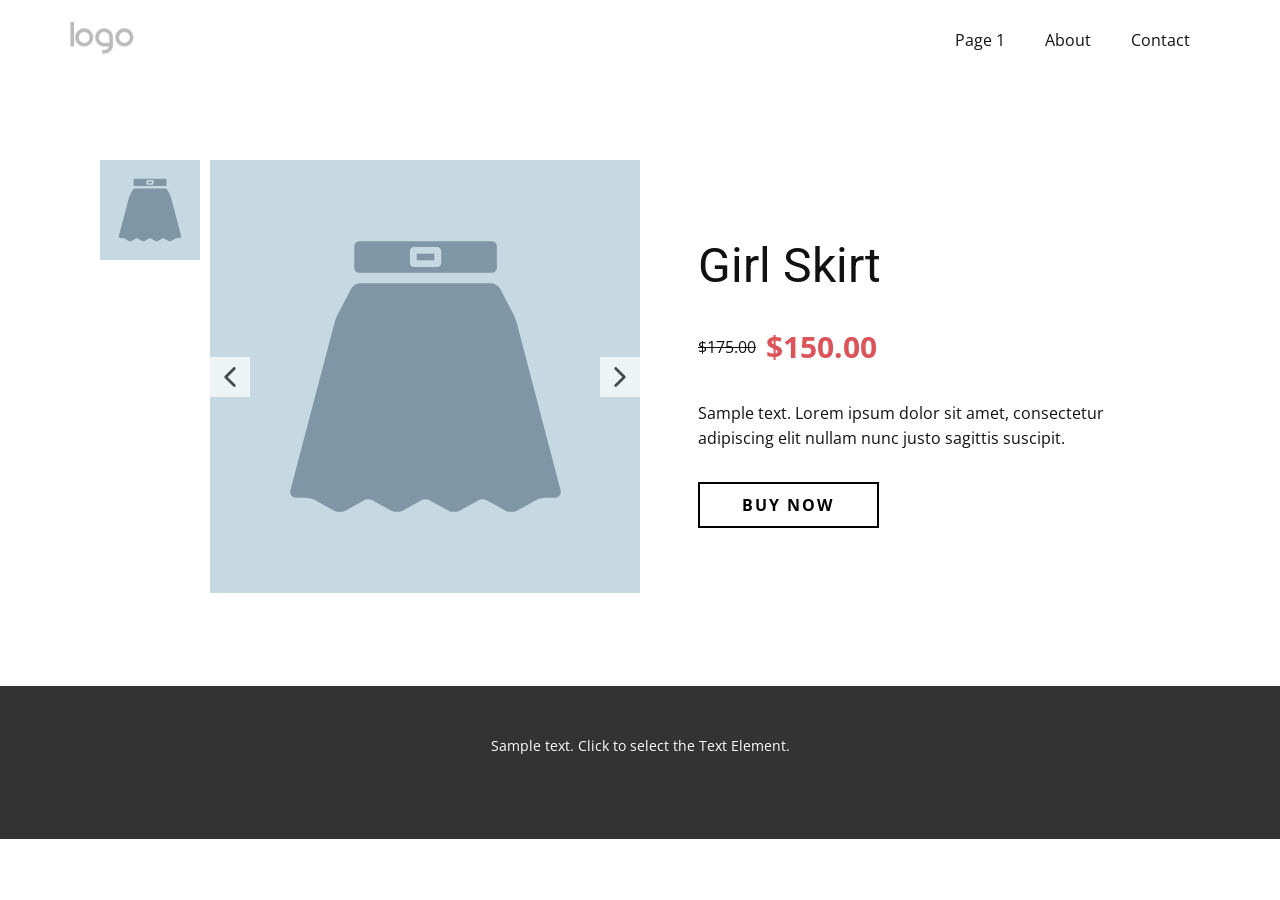
<file: products/girl-skirt.html>
<!DOCTYPE html>
<html style="font-size: 16px;" lang="en"><head>
    <meta name="viewport" content="width=device-width, initial-scale=1.0">
    <meta charset="utf-8">
    <meta name="keywords" content="">
    <meta name="description" content="Sample text. Lorem ipsum dolor sit amet, consectetur adipiscing elit nullam nunc justo sagittis suscipit.">
    <title>Girl Skirt</title>
    <link rel="stylesheet" href="../nicepage.css" media="screen">
<link rel="stylesheet" href="../Product-Details-Template.css" media="screen">
    <script class="u-script" type="text/javascript" src="../jquery.js" defer=""></script>
    <script class="u-script" type="text/javascript" src="../nicepage.js" defer=""></script>
    <meta name="generator" content="Nicepage 8.6.21, nicepage.com">
    
    
    
    <link id="u-page-google-font" rel="stylesheet" href="https://fonts.googleapis.com/css2?display=swap&amp;family=Roboto:ital,wght@0,100;0,200;0,300;0,400;0,500;0,600;0,700;0,800;0,900;1,100;1,200;1,300;1,400;1,500;1,600;1,700;1,800;1,900&amp;family=Open+Sans:ital,wght@0,300;0,400;0,500;0,600;0,700;0,800;1,300;1,400;1,500;1,600;1,700;1,800">
    <script type="application/ld+json">{
		"@context": "http://schema.org",
		"@type": "Organization",
		"name": "",
		"logo": "/images/default-logo.png"
}</script>
    <meta name="theme-color" content="#478ac9">
    <meta property="og:title" content="Girl Skirt">
    <meta property="og:type" content="product">
  <meta data-intl-tel-input-cdn-path="intlTelInput/"><meta name="twitter:title" content="Girl Skirt"><meta name="twitter:description" content="Sample text. Lorem ipsum dolor sit amet, consectetur adipiscing elit nullam nunc justo sagittis suscipit."><meta property="og:description" content="Sample text. Lorem ipsum dolor sit amet, consectetur adipiscing elit nullam nunc justo sagittis suscipit."></head>
  <body data-path-to-root="/" data-include-products="true" class="u-body u-xl-mode" data-lang="en"><header class="u-clearfix u-header u-header" id="header"><div class="u-clearfix u-sheet u-valign-middle u-sheet-1">
        <a href="#" class="u-image u-logo u-image-1">
          <img src="/images/default-logo.png" class="u-logo-image u-logo-image-1">
        </a>
        <nav class="u-menu u-menu-one-level u-offcanvas u-menu-1" role="navigation" aria-label="Menu navigation">
          <div class="menu-collapse" style="font-size: 1rem; letter-spacing: 0px;">
            <a class="u-button-style u-custom-left-right-menu-spacing u-custom-padding-bottom u-custom-top-bottom-menu-spacing u-hamburger-link u-nav-link u-text-active-palette-1-base u-text-hover-palette-2-base" href="#" tabindex="-1" aria-label="Open menu" aria-controls="42f6">
              <svg class="u-svg-link" viewBox="0 0 24 24"><use xlink:href="#menu-hamburger"></use></svg>
              <svg class="u-svg-content" version="1.1" id="menu-hamburger" viewBox="0 0 16 16" x="0px" y="0px" xmlns:xlink="http://www.w3.org/1999/xlink" xmlns="http://www.w3.org/2000/svg"><g><rect y="1" width="16" height="2"></rect><rect y="7" width="16" height="2"></rect><rect y="13" width="16" height="2"></rect>
</g></svg>
            </a>
          </div>
          <div class="u-nav-container">
            <ul class="u-nav u-unstyled u-nav-1" role="menubar"><li class="u-nav-item" role="none"><a class="u-button-style u-nav-link u-text-active-palette-1-base u-text-hover-palette-2-base u-nav-link-2" href="/" role="menuitem">Page 1</a>
</li><li class="u-nav-item" role="none"><a class="u-button-style u-nav-link u-text-active-palette-1-base u-text-hover-palette-2-base u-nav-link-2" href="/About.html" role="menuitem">About</a>
</li><li class="u-nav-item" role="none"><a class="u-button-style u-nav-link u-text-active-palette-1-base u-text-hover-palette-2-base u-nav-link-2" href="/Contact.html" role="menuitem">Contact</a>
</li></ul>
          </div>
          <div class="u-nav-container-collapse" id="42f6" role="region" aria-label="Menu panel">
            <div class="u-black u-container-style u-inner-container-layout u-opacity u-opacity-95 u-sidenav">
              <div class="u-inner-container-layout u-sidenav-overflow">
                <div class="u-menu-close" tabindex="-1" aria-label="Close menu"></div>
                <ul class="u-align-center u-nav u-popupmenu-items u-unstyled u-nav-2"><li class="u-nav-item"><a class="u-button-style u-nav-link" href="/">Page 1</a>
</li><li class="u-nav-item"><a class="u-button-style u-nav-link" href="/About.html">About</a>
</li><li class="u-nav-item"><a class="u-button-style u-nav-link" href="/Contact.html">Contact</a>
</li></ul>
              </div>
            </div>
            <div class="u-black u-menu-overlay u-opacity u-opacity-70"></div>
          </div>
        </nav>
      </div></header>
    <section class="u-align-center u-clearfix u-section-1" id="block-2">
      <div class="u-clearfix u-sheet u-valign-middle-lg u-valign-middle-md u-valign-middle-xl u-valign-middle-xs u-sheet-1"><!--product--><!--product_options_json--><!--{"source":""}--><!--/product_options_json-->
        <div class="u-container-style u-expanded-width u-product u-product-1" data-product-variation-values="{}">
          <div class="u-container-layout u-valign-middle-xl u-container-layout-1"><!--product_gallery--><!--options_json--><!--{"maxItems":""}--><!--/options_json-->
            <div class="u-carousel u-gallery u-layout-thumbnails u-lightbox u-no-transition u-product-control u-show-text-none u-thumbnails-position-left u-gallery-1" data-interval="5000" data-u-ride="carousel" id="carousel-0c74">
              <div class="u-carousel-inner u-gallery-inner" role="listbox"><div class="u-carousel-item u-gallery-item u-active">
                  <div class="u-back-slide">
                    <img class="u-back-image u-expanded" src="/images/caac4e54.svg">
                  </div>
                  <div class="u-over-slide u-over-slide-1">
                    <h3 class="u-gallery-heading">Sample Title</h3>
                    <p class="u-gallery-text">Sample Text</p>
                  </div>
                </div></div>
              <a class="u-absolute-vcenter u-carousel-control u-carousel-control-prev u-icon-rectangle u-opacity u-opacity-70 u-spacing-10 u-text-hover-grey-80 u-white u-carousel-control-1" href="#carousel-0c74" role="button" data-u-slide="prev"><span aria-hidden="true">
                  <svg viewBox="0 0 451.847 451.847"><path d="M97.141,225.92c0-8.095,3.091-16.192,9.259-22.366L300.689,9.27c12.359-12.359,32.397-12.359,44.751,0
c12.354,12.354,12.354,32.388,0,44.748L173.525,225.92l171.903,171.909c12.354,12.354,12.354,32.391,0,44.744
c-12.354,12.365-32.386,12.365-44.745,0l-194.29-194.281C100.226,242.115,97.141,234.018,97.141,225.92z"></path></svg></span><span class="sr-only">
                  <svg viewBox="0 0 451.847 451.847"><path d="M97.141,225.92c0-8.095,3.091-16.192,9.259-22.366L300.689,9.27c12.359-12.359,32.397-12.359,44.751,0
c12.354,12.354,12.354,32.388,0,44.748L173.525,225.92l171.903,171.909c12.354,12.354,12.354,32.391,0,44.744
c-12.354,12.365-32.386,12.365-44.745,0l-194.29-194.281C100.226,242.115,97.141,234.018,97.141,225.92z"></path></svg></span>
              </a>
              <a class="u-absolute-vcenter u-carousel-control u-carousel-control-next u-icon-rectangle u-opacity u-opacity-70 u-spacing-10 u-text-hover-grey-80 u-white u-carousel-control-2" href="#carousel-0c74" role="button" data-u-slide="next"><span aria-hidden="true">
                  <svg viewBox="0 0 451.846 451.847"><path d="M345.441,248.292L151.154,442.573c-12.359,12.365-32.397,12.365-44.75,0c-12.354-12.354-12.354-32.391,0-44.744
L278.318,225.92L106.409,54.017c-12.354-12.359-12.354-32.394,0-44.748c12.354-12.359,32.391-12.359,44.75,0l194.287,194.284
c6.177,6.18,9.262,14.271,9.262,22.366C354.708,234.018,351.617,242.115,345.441,248.292z"></path></svg></span><span class="sr-only">
                  <svg viewBox="0 0 451.846 451.847"><path d="M345.441,248.292L151.154,442.573c-12.359,12.365-32.397,12.365-44.75,0c-12.354-12.354-12.354-32.391,0-44.744
L278.318,225.92L106.409,54.017c-12.354-12.359-12.354-32.394,0-44.748c12.354-12.359,32.391-12.359,44.75,0l194.287,194.284
c6.177,6.18,9.262,14.271,9.262,22.366C354.708,234.018,351.617,242.115,345.441,248.292z"></path></svg></span>
              </a>
              <ol class="u-carousel-thumbnails u-spacing-15 u-vertical-spacing u-carousel-thumbnails-1"><li class="u-carousel-thumbnail u-carousel-thumbnail-1 u-active" data-u-target="#carousel-0c74" data-u-slide-to="0">
                  <img class="u-carousel-thumbnail-image u-image" src="/images/caac4e54.svg">
                </li></ol>
            </div><!--/product_gallery--><!--product_title-->
            <h2 class="u-align-left u-product-control u-text u-text-1">Girl Skirt</h2><!--/product_title--><!--product_price-->
            <div data-add-zero-cents="true" class="u-product-control u-product-price u-product-price-1">
              <div class="u-price-wrapper u-spacing-10"><!--product_old_price-->
                <div class="u-old-price" style="text-decoration: line-through !important;">$175.00</div><!--/product_old_price--><!--product_regular_price-->
                <div class="u-price u-text-palette-2-base" style="font-size: 1.875rem; font-weight: 700;">$150.00</div><!--/product_regular_price-->
              </div>
            </div><!--/product_price--><!--product_content-->
            <div class="u-align-left u-product-control u-product-desc u-text u-text-2">Sample text. Lorem ipsum dolor sit amet, consectetur adipiscing elit nullam nunc justo sagittis suscipit.</div><!--/product_content--><!--product_button--><!--options_json--><!--{"clickType":"buy-now","content":"Buy Now"}--><!--/options_json-->
            <a href="#popup-b72a" class="u-border-2 u-border-black u-btn u-button-style u-hover-black u-none u-product-control u-text-black u-text-hover-white u-btn-1 u-dialog-link u-payment-button" data-product-button-click-type="buy-now" data-product-id="6" data-product="{&quot;id&quot;:&quot;6&quot;,&quot;name&quot;:&quot;girl-skirt&quot;,&quot;title&quot;:&quot;Girl Skirt&quot;,&quot;description&quot;:&quot;Sample text. Lorem ipsum dolor sit amet, consectetur adipiscing elit nullam nunc justo sagittis suscipit.&quot;,&quot;fullDescription&quot;:&quot;Sample text. Lorem ipsum dolor sit amet, consectetur adipiscing elit, sed do eiusmod tempor incididunt ut labore et dolore magna aliqua. Ut enim ad minim veniam, quis nostrud exercitation ullamco laboris nisi ut aliquip ex ea commodo consequat.&quot;,&quot;price&quot;:&quot;150&quot;,&quot;oldPrice&quot;:&quot;175&quot;,&quot;quantity&quot;:1,&quot;currency&quot;:&quot;USD&quot;,&quot;sku&quot;:&quot;&quot;,&quot;outOfStock&quot;:false,&quot;isFeatured&quot;:false,&quot;saleEnabled&quot;:false,&quot;saleStart&quot;:false,&quot;saleEnd&quot;:false,&quot;categories&quot;:[&quot;1&quot;],&quot;variations&quot;:[],&quot;variationValues&quot;:{},&quot;images&quot;:[{&quot;url&quot;:&quot;/images/caac4e54.svg&quot;}],&quot;created&quot;:1788105236163,&quot;updated&quot;:1788105236163,&quot;isDefault&quot;:true,&quot;seoTitle&quot;:&quot;Girl Skirt&quot;,&quot;seoDescription&quot;:&quot;Sample text. Lorem ipsum dolor sit amet, consectetur adipiscing elit nullam nunc justo sagittis suscipit.&quot;,&quot;seoKeywords&quot;:&quot;&quot;,&quot;seoCanonical&quot;:&quot;&quot;,&quot;seoOgTitle&quot;:&quot;Girl Skirt&quot;,&quot;seoOgDescription&quot;:&quot;Sample text. Lorem ipsum dolor sit amet, consectetur adipiscing elit nullam nunc justo sagittis suscipit.&quot;,&quot;seoMetaTags&quot;:&quot;&quot;,&quot;seoHeadHtml&quot;:&quot;&quot;,&quot;translations&quot;:{&quot;en&quot;:{&quot;name&quot;:&quot;girl-skirt&quot;,&quot;title&quot;:&quot;Girl Skirt&quot;,&quot;description&quot;:&quot;Sample text. Lorem ipsum dolor sit amet, consectetur adipiscing elit nullam nunc justo sagittis suscipit.&quot;,&quot;fullDescription&quot;:&quot;Sample text. Lorem ipsum dolor sit amet, consectetur adipiscing elit, sed do eiusmod tempor incididunt ut labore et dolore magna aliqua. Ut enim ad minim veniam, quis nostrud exercitation ullamco laboris nisi ut aliquip ex ea commodo consequat.&quot;,&quot;seoTitle&quot;:&quot;Girl Skirt&quot;,&quot;seoDescription&quot;:&quot;Sample text. Lorem ipsum dolor sit amet, consectetur adipiscing elit nullam nunc justo sagittis suscipit.&quot;,&quot;seoKeywords&quot;:&quot;&quot;,&quot;seoCanonical&quot;:&quot;&quot;,&quot;seoOgTitle&quot;:&quot;Girl Skirt&quot;,&quot;seoOgDescription&quot;:&quot;Sample text. Lorem ipsum dolor sit amet, consectetur adipiscing elit nullam nunc justo sagittis suscipit.&quot;,&quot;seoMetaTags&quot;:&quot;&quot;,&quot;seoHeadHtml&quot;:&quot;&quot;}},&quot;categoriesData&quot;:[{&quot;link&quot;:&quot;./products/products.html#/1///1&quot;,&quot;title&quot;:&quot;Clothes&quot;}]}"><!--product_button_content-->Buy Now<!--/product_button_content--></a><!--/product_button-->
          </div>
        </div><!--/product-->
      </div>
    </section>
    
    
    
    <footer class="u-align-center u-clearfix u-container-align-center u-footer u-grey-80 u-footer" id="footer"><div class="u-clearfix u-sheet u-sheet-1">
        <p class="u-small-text u-text u-text-variant u-text-1">Sample text. Click to select the Text Element.</p>
      </div></footer>
    <section class="u-backlink u-clearfix u-grey-80"></section>
  <section class="u-black u-clearfix u-container-style u-dialog-block u-opacity u-opacity-70 u-payment-dialog u-valign-middle u-dialog-section-4" id="popup-b72a">
      <div class="u-align-center u-container-style u-dialog u-radius-25 u-shape-round u-white u-dialog-1">
        <div class="u-container-layout u-valign-top u-container-layout-1">
          <h5 class="u-align-left u-text u-text-1">Buy Now</h5>
          <div class="u-expanded-width u-products u-products-1" data-site-sorting-prop="created" data-site-sorting-order="desc" data-items-per-page="1">
            <div class="u-list-control"></div>
            <div class="u-repeater u-repeater-1">
              <!--product_item--><div class="u-container-style u-products-item u-repeater-item">
                <div class="u-container-layout u-similar-container u-container-layout-2">
                  <h5 class="u-align-left u-product-control u-text u-text-2">
                    <a class="u-product-title-link" href="#">Product 1 Title</a>
                  </h5>
                  <div class="u-align-left u-product-control u-product-desc u-text u-text-3">
                    <p>Sample text. Lorem ipsum dolor sit amet, consectetur adipiscing elit nullam nunc justo sagittis suscipit ultrices.</p>
                  </div>
                  <div class="u-align-left u-product-control u-product-quantity u-product-quantity-1">
                    <div class="u-hidden u-quantity-label">Quantity</div>
                    <div class="u-border-1 u-border-grey-30 u-quantity-input u-radius-50">
                      <a class="disabled minus u-button-style u-quantity-button u-text-body-color">
                        <svg xmlns="http://www.w3.org/2000/svg" viewBox="0 0 16 16"><path d="m 4 8 h 8" fill="none" stroke="currentColor" stroke-width="1" fill-rule="evenodd"></path></svg>
                      </a>
                      <input class="u-input" type="text" value="1" pattern="[0-9]+">
                      <a class="plus u-button-style u-quantity-button u-text-body-color">
                        <svg xmlns="http://www.w3.org/2000/svg" viewBox="0 0 16 16"><path d="m 4 8 h 8 M 8 4 v 8" fill="none" stroke="currentColor" stroke-width="1" fill-rule="evenodd"></path></svg>
                      </a>
                    </div>
                  </div>
                  <div data-add-zero-cents="true" class="u-align-left u-product-control u-product-price u-product-price-1">
                    <div class="u-price-wrapper u-spacing-10">
                      <div class="u-old-price" style="text-decoration: line-through !important;">$20.00</div>
                      <div class="u-price" style="font-size: 1.25rem; font-weight: 700;">$17.00</div>
                    </div>
                  </div>
                </div>
              </div><!--/product_item-->
            </div>
            <div class="u-list-control"></div>
          </div>
          <div class="u-expanded-width u-payment-services u-tab-links-align-justify u-tab-payment u-tab-vertical u-tabs u-payment-services-1" data-payment-order-approved-message="Your order has been approved. Thank you!" data-payment-order-cancelled-message="Unable to process your order. Please try again later.">
            <ul class="u-tab-list u-unstyled" role="tablist"><li class="u-tab-item" role="presentation"><a class="active u-active-grey-10 u-button-style u-payment-paypal u-tab-link u-text-body-color" id="link-tab-9cb3" href="#tab-9cb3" role="tab" aria-controls="tab-9cb3" aria-selected="true"><input type="radio" class="u-field-input u-grey-15 u-radius-15" name="payment-group" checked="checked"><span>Paypal</span><svg class="u-svg-content" xmlns="http://www.w3.org/2000/svg" x="0px" y="0px"><path fill="#009EE3" d="M11,5.9H18c3.8,0,5.2,1.9,4.9,4.7c-0.3,4.7-3.2,7.2-6.9,7.2h-1.9c-0.5,0-0.8,0.3-0.9,1.3l-0.8,4.3
  c-0.1,0.3-0.2,0.5-0.5,0.6H7.6c-0.4,0-0.5-0.3-0.4-1l2.6-16C9.9,6.3,10.2,5.9,11,5.9z"></path><path fill="#113984" d="M6.7,0h7.1c2,0,4.3,0.1,5.9,1.5c1.1,0.9,1.6,2.4,1.5,4c-0.4,5.4-3.7,8.5-8,8.5H9.6c-0.6,0-0.9,0.4-1.2,1.5
  l-0.9,5.1C7.4,21,7.3,21.3,7,21.3H2.6C2,21.3,1.9,21,2,20.1L5.2,1.3C5.3,0.4,5.7,0,6.7,0z"></path><path fill="#172C70" d="M8.6,14.8l1.3-7.9c0.1-0.7,0.5-1,1.3-1h7.1c1.2,0,2.1,0.2,2.8,0.5c-0.7,4.8-3.8,7.5-7.9,7.5H9.6
  C9.1,13.9,8.8,14.1,8.6,14.8z"></path></svg>
</a>
</li><li class="u-tab-item" role="presentation"><a class="u-active-grey-10 u-button-style u-payment-stripe u-tab-link u-text-body-color" id="link-tab-ab80" href="#tab-ab80" role="tab" aria-controls="tab-ab80" aria-selected="false"><input type="radio" class="u-field-input u-grey-15 u-radius-15" name="payment-group"><span>Stripe</span><svg class="u-svg-content" xmlns="http://www.w3.org/2000/svg" x="0px" y="0px" viewBox="0 0 24 24"><path fill="#635BFF" d="M14,9.2c-2.3-0.8-3.4-1.5-3.4-2.4c0-0.8,0.8-1.3,2-1.3c2.3,0,4.7,0.8,6.4,1.6l0.9-5.5
  c-1.3-0.5-4-1.6-7.7-1.6C9.6,0,7.5,0.7,5.8,1.9C4.1,3.2,3.4,4.9,3.4,7.2c0,4,2.6,5.7,6.8,7.2c2.7,0.9,3.6,1.6,3.6,2.5
  c0,0.9-0.9,1.6-2.4,1.6c-1.9,0-5.2-0.9-7.3-2.1L3,22c1.8,0.9,5.1,2,8.7,2c2.8,0,5.1-0.7,6.6-1.9c1.8-1.3,2.7-3.2,2.7-5.7
  C20.9,12.3,18.2,10.7,14,9.2L14,9.2z"></path></svg>
</a>
</li></ul>
            <div class="u-tab-content">
              <div class="u-container-style u-payment-paypal u-tab-active u-tab-pane" id="tab-9cb3" role="tabpanel" aria-labelledby="link-tab-9cb3">
                <div class="u-container-layout u-payment-services-inner u-container-layout-3">Loading...</div>
              </div>
              <div class="u-container-style u-payment-stripe u-tab-pane" id="tab-ab80" role="tabpanel" aria-labelledby="link-tab-ab80">
                <div class="u-container-layout u-container-layout-4">
                  <a href="#" class="u-btn u-button-style u-stripe-button u-btn-1">Pay with Stripe</a>
                </div>
              </div>
            </div>
          </div>
        </div>
        <button class="u-dialog-close-button u-icon u-text-grey-40 u-icon-1"><svg class="u-svg-link" preserveAspectRatio="xMidYMin slice" viewBox="0 0 16 16" style=""><use xmlns:xlink="http://www.w3.org/1999/xlink" xlink:href="#svg-efe9"></use></svg><svg xmlns="http://www.w3.org/2000/svg" xmlns:xlink="http://www.w3.org/1999/xlink" version="1.1" xml:space="preserve" class="u-svg-content" viewBox="0 0 16 16" x="0px" y="0px" id="svg-efe9"><rect x="7" y="0" transform="matrix(0.7071 -0.7071 0.7071 0.7071 -3.3138 8.0002)" width="2" height="16"></rect><rect x="0" y="7" transform="matrix(0.7071 -0.7071 0.7071 0.7071 -3.3138 8.0002)" width="16" height="2"></rect></svg></button>
      </div>
    </section><style>.u-dialog-section-4 .u-dialog-1 {
  width: 570px;
  min-height: 578px;
  height: auto;
  box-shadow: 0px 0px 8px 0px rgba(0,0,0,0.2);
  margin: 60px auto;
}

.u-dialog-section-4 .u-container-layout-1 {
  padding: 34px 35px;
}

.u-dialog-section-4 .u-text-1 {
  font-weight: 700;
  margin: 0 165px 0 0;
}

.u-dialog-section-4 .u-products-1 {
  margin-top: 30px;
  margin-bottom: 0;
}

.u-dialog-section-4 .u-repeater-1 {
  grid-template-columns: 100%;
  min-height: 206px;
  grid-gap: 10px;
}

.u-dialog-section-4 .u-container-layout-2 {
  padding: 0 0 30px;
}

.u-dialog-section-4 .u-text-2 {
  background-image: none;
  margin: 0;
}

.u-dialog-section-4 .u-text-3 {
  font-size: 0.875rem;
  margin: 20px 0 0;
}

.u-dialog-section-4 .u-product-quantity-1 {
  width: 125px;
  margin: 30px auto 0 0;
}

.u-dialog-section-4 .u-product-price-1 {
  margin: -34px 0 0 auto;
}

.u-dialog-section-4 .u-payment-services-1 {
  min-height: 250px;
  min-width: 50px;
  margin: 0;
}

.u-dialog-section-4 .u-container-layout-3 {
  padding: 20px 0 0;
}

.u-dialog-section-4 .u-container-layout-4 {
  padding: 20px 0 0;
}

.u-dialog-section-4 .u-btn-1 {
  width: 100%;
  margin: 0 auto;
}

.u-dialog-section-4 .u-icon-1 {
  width: 20px;
  height: 20px;
  left: auto;
  top: 36px;
  position: absolute;
  right: 35px;
  padding: 0;
}

@media (max-width: 1199px) {
  .u-dialog-section-4 .u-text-1 {
    margin-right: 165px;
  }

  .u-dialog-section-4 .u-payment-services-1 {
    margin-right: initial;
    margin-left: initial;
  }
}

@media (max-width: 991px) {
  .u-dialog-section-4 .u-container-layout-1 {
    padding: 30px;
  }

  .u-dialog-section-4 .u-container-layout-3 {
    padding-bottom: 0;
    padding-left: 0;
    padding-right: 0;
  }

  .u-dialog-section-4 .u-container-layout-4 {
    padding-bottom: 0;
    padding-left: 0;
    padding-right: 0;
  }

  .u-dialog-section-4 .u-icon-1 {
    top: 32px;
    right: 30px;
  }
}

@media (max-width: 767px) {
  .u-dialog-section-4 .u-dialog-1 {
    width: 540px;
  }
}

@media (max-width: 575px) {
  .u-dialog-section-4 .u-dialog-1 {
    width: 340px;
  }

  .u-dialog-section-4 .u-container-layout-1 {
    padding-left: 20px;
    padding-right: 20px;
  }

  .u-dialog-section-4 .u-text-1 {
    margin-right: 5px;
  }

  .u-dialog-section-4 .u-icon-1 {
    right: 20px;
  }
}</style>
</body></html>
</file>
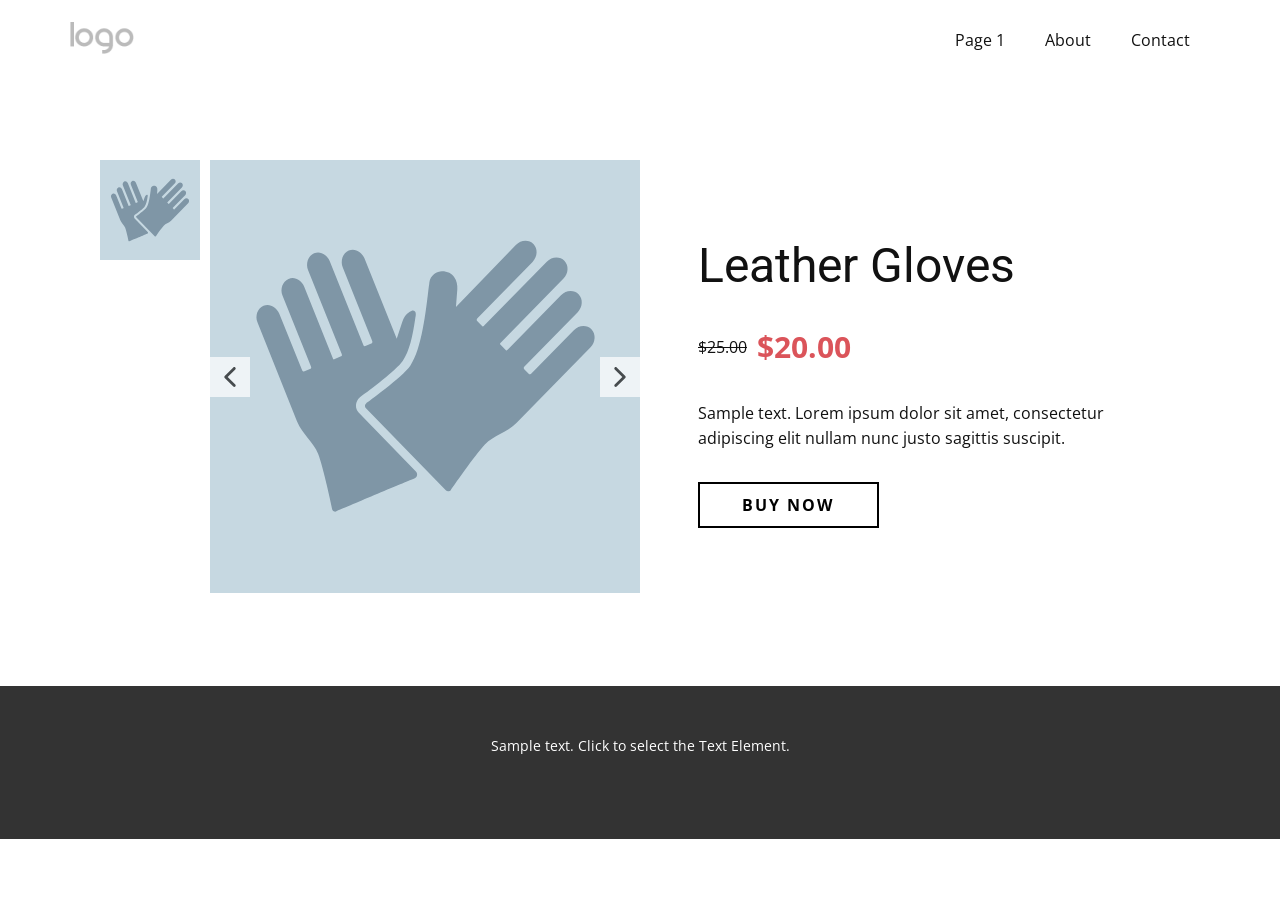
<file: products/leather-gloves.html>
<!DOCTYPE html>
<html style="font-size: 16px;" lang="en"><head>
    <meta name="viewport" content="width=device-width, initial-scale=1.0">
    <meta charset="utf-8">
    <meta name="keywords" content="">
    <meta name="description" content="Sample text. Lorem ipsum dolor sit amet, consectetur adipiscing elit nullam nunc justo sagittis suscipit.">
    <title>Leather Gloves</title>
    <link rel="stylesheet" href="../nicepage.css" media="screen">
<link rel="stylesheet" href="../Product-Details-Template.css" media="screen">
    <script class="u-script" type="text/javascript" src="../jquery.js" defer=""></script>
    <script class="u-script" type="text/javascript" src="../nicepage.js" defer=""></script>
    <meta name="generator" content="Nicepage 8.6.21, nicepage.com">
    
    
    
    <link id="u-page-google-font" rel="stylesheet" href="https://fonts.googleapis.com/css2?display=swap&amp;family=Roboto:ital,wght@0,100;0,200;0,300;0,400;0,500;0,600;0,700;0,800;0,900;1,100;1,200;1,300;1,400;1,500;1,600;1,700;1,800;1,900&amp;family=Open+Sans:ital,wght@0,300;0,400;0,500;0,600;0,700;0,800;1,300;1,400;1,500;1,600;1,700;1,800">
    <script type="application/ld+json">{
		"@context": "http://schema.org",
		"@type": "Organization",
		"name": "",
		"logo": "/images/default-logo.png"
}</script>
    <meta name="theme-color" content="#478ac9">
    <meta property="og:title" content="Leather Gloves">
    <meta property="og:type" content="product">
  <meta data-intl-tel-input-cdn-path="intlTelInput/"><meta name="twitter:title" content="Leather Gloves"><meta name="twitter:description" content="Sample text. Lorem ipsum dolor sit amet, consectetur adipiscing elit nullam nunc justo sagittis suscipit."><meta property="og:description" content="Sample text. Lorem ipsum dolor sit amet, consectetur adipiscing elit nullam nunc justo sagittis suscipit."></head>
  <body data-path-to-root="/" data-include-products="true" class="u-body u-xl-mode" data-lang="en"><header class="u-clearfix u-header u-header" id="header"><div class="u-clearfix u-sheet u-valign-middle u-sheet-1">
        <a href="#" class="u-image u-logo u-image-1">
          <img src="/images/default-logo.png" class="u-logo-image u-logo-image-1">
        </a>
        <nav class="u-menu u-menu-one-level u-offcanvas u-menu-1" role="navigation" aria-label="Menu navigation">
          <div class="menu-collapse" style="font-size: 1rem; letter-spacing: 0px;">
            <a class="u-button-style u-custom-left-right-menu-spacing u-custom-padding-bottom u-custom-top-bottom-menu-spacing u-hamburger-link u-nav-link u-text-active-palette-1-base u-text-hover-palette-2-base" href="#" tabindex="-1" aria-label="Open menu" aria-controls="42f6">
              <svg class="u-svg-link" viewBox="0 0 24 24"><use xlink:href="#menu-hamburger"></use></svg>
              <svg class="u-svg-content" version="1.1" id="menu-hamburger" viewBox="0 0 16 16" x="0px" y="0px" xmlns:xlink="http://www.w3.org/1999/xlink" xmlns="http://www.w3.org/2000/svg"><g><rect y="1" width="16" height="2"></rect><rect y="7" width="16" height="2"></rect><rect y="13" width="16" height="2"></rect>
</g></svg>
            </a>
          </div>
          <div class="u-nav-container">
            <ul class="u-nav u-unstyled u-nav-1" role="menubar"><li class="u-nav-item" role="none"><a class="u-button-style u-nav-link u-text-active-palette-1-base u-text-hover-palette-2-base u-nav-link-2" href="/" role="menuitem">Page 1</a>
</li><li class="u-nav-item" role="none"><a class="u-button-style u-nav-link u-text-active-palette-1-base u-text-hover-palette-2-base u-nav-link-2" href="/About.html" role="menuitem">About</a>
</li><li class="u-nav-item" role="none"><a class="u-button-style u-nav-link u-text-active-palette-1-base u-text-hover-palette-2-base u-nav-link-2" href="/Contact.html" role="menuitem">Contact</a>
</li></ul>
          </div>
          <div class="u-nav-container-collapse" id="42f6" role="region" aria-label="Menu panel">
            <div class="u-black u-container-style u-inner-container-layout u-opacity u-opacity-95 u-sidenav">
              <div class="u-inner-container-layout u-sidenav-overflow">
                <div class="u-menu-close" tabindex="-1" aria-label="Close menu"></div>
                <ul class="u-align-center u-nav u-popupmenu-items u-unstyled u-nav-2"><li class="u-nav-item"><a class="u-button-style u-nav-link" href="/">Page 1</a>
</li><li class="u-nav-item"><a class="u-button-style u-nav-link" href="/About.html">About</a>
</li><li class="u-nav-item"><a class="u-button-style u-nav-link" href="/Contact.html">Contact</a>
</li></ul>
              </div>
            </div>
            <div class="u-black u-menu-overlay u-opacity u-opacity-70"></div>
          </div>
        </nav>
      </div></header>
    <section class="u-align-center u-clearfix u-section-1" id="block-2">
      <div class="u-clearfix u-sheet u-valign-middle-lg u-valign-middle-md u-valign-middle-xl u-valign-middle-xs u-sheet-1"><!--product--><!--product_options_json--><!--{"source":""}--><!--/product_options_json-->
        <div class="u-container-style u-expanded-width u-product u-product-1" data-product-variation-values="{}">
          <div class="u-container-layout u-valign-middle-xl u-container-layout-1"><!--product_gallery--><!--options_json--><!--{"maxItems":""}--><!--/options_json-->
            <div class="u-carousel u-gallery u-layout-thumbnails u-lightbox u-no-transition u-product-control u-show-text-none u-thumbnails-position-left u-gallery-1" data-interval="5000" data-u-ride="carousel" id="carousel-0c74">
              <div class="u-carousel-inner u-gallery-inner" role="listbox"><div class="u-carousel-item u-gallery-item u-active">
                  <div class="u-back-slide">
                    <img class="u-back-image u-expanded" src="/images/776587db.svg">
                  </div>
                  <div class="u-over-slide u-over-slide-1">
                    <h3 class="u-gallery-heading">Sample Title</h3>
                    <p class="u-gallery-text">Sample Text</p>
                  </div>
                </div></div>
              <a class="u-absolute-vcenter u-carousel-control u-carousel-control-prev u-icon-rectangle u-opacity u-opacity-70 u-spacing-10 u-text-hover-grey-80 u-white u-carousel-control-1" href="#carousel-0c74" role="button" data-u-slide="prev"><span aria-hidden="true">
                  <svg viewBox="0 0 451.847 451.847"><path d="M97.141,225.92c0-8.095,3.091-16.192,9.259-22.366L300.689,9.27c12.359-12.359,32.397-12.359,44.751,0
c12.354,12.354,12.354,32.388,0,44.748L173.525,225.92l171.903,171.909c12.354,12.354,12.354,32.391,0,44.744
c-12.354,12.365-32.386,12.365-44.745,0l-194.29-194.281C100.226,242.115,97.141,234.018,97.141,225.92z"></path></svg></span><span class="sr-only">
                  <svg viewBox="0 0 451.847 451.847"><path d="M97.141,225.92c0-8.095,3.091-16.192,9.259-22.366L300.689,9.27c12.359-12.359,32.397-12.359,44.751,0
c12.354,12.354,12.354,32.388,0,44.748L173.525,225.92l171.903,171.909c12.354,12.354,12.354,32.391,0,44.744
c-12.354,12.365-32.386,12.365-44.745,0l-194.29-194.281C100.226,242.115,97.141,234.018,97.141,225.92z"></path></svg></span>
              </a>
              <a class="u-absolute-vcenter u-carousel-control u-carousel-control-next u-icon-rectangle u-opacity u-opacity-70 u-spacing-10 u-text-hover-grey-80 u-white u-carousel-control-2" href="#carousel-0c74" role="button" data-u-slide="next"><span aria-hidden="true">
                  <svg viewBox="0 0 451.846 451.847"><path d="M345.441,248.292L151.154,442.573c-12.359,12.365-32.397,12.365-44.75,0c-12.354-12.354-12.354-32.391,0-44.744
L278.318,225.92L106.409,54.017c-12.354-12.359-12.354-32.394,0-44.748c12.354-12.359,32.391-12.359,44.75,0l194.287,194.284
c6.177,6.18,9.262,14.271,9.262,22.366C354.708,234.018,351.617,242.115,345.441,248.292z"></path></svg></span><span class="sr-only">
                  <svg viewBox="0 0 451.846 451.847"><path d="M345.441,248.292L151.154,442.573c-12.359,12.365-32.397,12.365-44.75,0c-12.354-12.354-12.354-32.391,0-44.744
L278.318,225.92L106.409,54.017c-12.354-12.359-12.354-32.394,0-44.748c12.354-12.359,32.391-12.359,44.75,0l194.287,194.284
c6.177,6.18,9.262,14.271,9.262,22.366C354.708,234.018,351.617,242.115,345.441,248.292z"></path></svg></span>
              </a>
              <ol class="u-carousel-thumbnails u-spacing-15 u-vertical-spacing u-carousel-thumbnails-1"><li class="u-carousel-thumbnail u-carousel-thumbnail-1 u-active" data-u-target="#carousel-0c74" data-u-slide-to="0">
                  <img class="u-carousel-thumbnail-image u-image" src="/images/776587db.svg">
                </li></ol>
            </div><!--/product_gallery--><!--product_title-->
            <h2 class="u-align-left u-product-control u-text u-text-1">Leather Gloves</h2><!--/product_title--><!--product_price-->
            <div data-add-zero-cents="true" class="u-product-control u-product-price u-product-price-1">
              <div class="u-price-wrapper u-spacing-10"><!--product_old_price-->
                <div class="u-old-price" style="text-decoration: line-through !important;">$25.00</div><!--/product_old_price--><!--product_regular_price-->
                <div class="u-price u-text-palette-2-base" style="font-size: 1.875rem; font-weight: 700;">$20.00</div><!--/product_regular_price-->
              </div>
            </div><!--/product_price--><!--product_content-->
            <div class="u-align-left u-product-control u-product-desc u-text u-text-2">Sample text. Lorem ipsum dolor sit amet, consectetur adipiscing elit nullam nunc justo sagittis suscipit.</div><!--/product_content--><!--product_button--><!--options_json--><!--{"clickType":"buy-now","content":"Buy Now"}--><!--/options_json-->
            <a href="#popup-b72a" class="u-border-2 u-border-black u-btn u-button-style u-hover-black u-none u-product-control u-text-black u-text-hover-white u-btn-1 u-dialog-link u-payment-button" data-product-button-click-type="buy-now" data-product-id="4" data-product="{&quot;id&quot;:&quot;4&quot;,&quot;name&quot;:&quot;leather-gloves&quot;,&quot;title&quot;:&quot;Leather Gloves&quot;,&quot;description&quot;:&quot;Sample text. Lorem ipsum dolor sit amet, consectetur adipiscing elit nullam nunc justo sagittis suscipit.&quot;,&quot;fullDescription&quot;:&quot;Sample text. Lorem ipsum dolor sit amet, consectetur adipiscing elit, sed do eiusmod tempor incididunt ut labore et dolore magna aliqua. Ut enim ad minim veniam, quis nostrud exercitation ullamco laboris nisi ut aliquip ex ea commodo consequat.&quot;,&quot;price&quot;:&quot;20&quot;,&quot;oldPrice&quot;:&quot;25&quot;,&quot;quantity&quot;:1,&quot;currency&quot;:&quot;USD&quot;,&quot;sku&quot;:&quot;&quot;,&quot;outOfStock&quot;:false,&quot;isFeatured&quot;:false,&quot;saleEnabled&quot;:false,&quot;saleStart&quot;:false,&quot;saleEnd&quot;:false,&quot;categories&quot;:[&quot;3&quot;],&quot;variations&quot;:[],&quot;variationValues&quot;:{},&quot;images&quot;:[{&quot;url&quot;:&quot;/images/776587db.svg&quot;}],&quot;created&quot;:1788105236163,&quot;updated&quot;:1788105236163,&quot;isDefault&quot;:true,&quot;seoTitle&quot;:&quot;Leather Gloves&quot;,&quot;seoDescription&quot;:&quot;Sample text. Lorem ipsum dolor sit amet, consectetur adipiscing elit nullam nunc justo sagittis suscipit.&quot;,&quot;seoKeywords&quot;:&quot;&quot;,&quot;seoCanonical&quot;:&quot;&quot;,&quot;seoOgTitle&quot;:&quot;Leather Gloves&quot;,&quot;seoOgDescription&quot;:&quot;Sample text. Lorem ipsum dolor sit amet, consectetur adipiscing elit nullam nunc justo sagittis suscipit.&quot;,&quot;seoMetaTags&quot;:&quot;&quot;,&quot;seoHeadHtml&quot;:&quot;&quot;,&quot;translations&quot;:{&quot;en&quot;:{&quot;name&quot;:&quot;leather-gloves&quot;,&quot;title&quot;:&quot;Leather Gloves&quot;,&quot;description&quot;:&quot;Sample text. Lorem ipsum dolor sit amet, consectetur adipiscing elit nullam nunc justo sagittis suscipit.&quot;,&quot;fullDescription&quot;:&quot;Sample text. Lorem ipsum dolor sit amet, consectetur adipiscing elit, sed do eiusmod tempor incididunt ut labore et dolore magna aliqua. Ut enim ad minim veniam, quis nostrud exercitation ullamco laboris nisi ut aliquip ex ea commodo consequat.&quot;,&quot;seoTitle&quot;:&quot;Leather Gloves&quot;,&quot;seoDescription&quot;:&quot;Sample text. Lorem ipsum dolor sit amet, consectetur adipiscing elit nullam nunc justo sagittis suscipit.&quot;,&quot;seoKeywords&quot;:&quot;&quot;,&quot;seoCanonical&quot;:&quot;&quot;,&quot;seoOgTitle&quot;:&quot;Leather Gloves&quot;,&quot;seoOgDescription&quot;:&quot;Sample text. Lorem ipsum dolor sit amet, consectetur adipiscing elit nullam nunc justo sagittis suscipit.&quot;,&quot;seoMetaTags&quot;:&quot;&quot;,&quot;seoHeadHtml&quot;:&quot;&quot;}},&quot;categoriesData&quot;:[{&quot;link&quot;:&quot;./products/products.html#/1///3&quot;,&quot;title&quot;:&quot;Accessories&quot;}]}"><!--product_button_content-->Buy Now<!--/product_button_content--></a><!--/product_button-->
          </div>
        </div><!--/product-->
      </div>
    </section>
    
    
    
    <footer class="u-align-center u-clearfix u-container-align-center u-footer u-grey-80 u-footer" id="footer"><div class="u-clearfix u-sheet u-sheet-1">
        <p class="u-small-text u-text u-text-variant u-text-1">Sample text. Click to select the Text Element.</p>
      </div></footer>
    <section class="u-backlink u-clearfix u-grey-80"></section>
  <section class="u-black u-clearfix u-container-style u-dialog-block u-opacity u-opacity-70 u-payment-dialog u-valign-middle u-dialog-section-4" id="popup-b72a">
      <div class="u-align-center u-container-style u-dialog u-radius-25 u-shape-round u-white u-dialog-1">
        <div class="u-container-layout u-valign-top u-container-layout-1">
          <h5 class="u-align-left u-text u-text-1">Buy Now</h5>
          <div class="u-expanded-width u-products u-products-1" data-site-sorting-prop="created" data-site-sorting-order="desc" data-items-per-page="1">
            <div class="u-list-control"></div>
            <div class="u-repeater u-repeater-1">
              <!--product_item--><div class="u-container-style u-products-item u-repeater-item">
                <div class="u-container-layout u-similar-container u-container-layout-2">
                  <h5 class="u-align-left u-product-control u-text u-text-2">
                    <a class="u-product-title-link" href="#">Product 1 Title</a>
                  </h5>
                  <div class="u-align-left u-product-control u-product-desc u-text u-text-3">
                    <p>Sample text. Lorem ipsum dolor sit amet, consectetur adipiscing elit nullam nunc justo sagittis suscipit ultrices.</p>
                  </div>
                  <div class="u-align-left u-product-control u-product-quantity u-product-quantity-1">
                    <div class="u-hidden u-quantity-label">Quantity</div>
                    <div class="u-border-1 u-border-grey-30 u-quantity-input u-radius-50">
                      <a class="disabled minus u-button-style u-quantity-button u-text-body-color">
                        <svg xmlns="http://www.w3.org/2000/svg" viewBox="0 0 16 16"><path d="m 4 8 h 8" fill="none" stroke="currentColor" stroke-width="1" fill-rule="evenodd"></path></svg>
                      </a>
                      <input class="u-input" type="text" value="1" pattern="[0-9]+">
                      <a class="plus u-button-style u-quantity-button u-text-body-color">
                        <svg xmlns="http://www.w3.org/2000/svg" viewBox="0 0 16 16"><path d="m 4 8 h 8 M 8 4 v 8" fill="none" stroke="currentColor" stroke-width="1" fill-rule="evenodd"></path></svg>
                      </a>
                    </div>
                  </div>
                  <div data-add-zero-cents="true" class="u-align-left u-product-control u-product-price u-product-price-1">
                    <div class="u-price-wrapper u-spacing-10">
                      <div class="u-old-price" style="text-decoration: line-through !important;">$20.00</div>
                      <div class="u-price" style="font-size: 1.25rem; font-weight: 700;">$17.00</div>
                    </div>
                  </div>
                </div>
              </div><!--/product_item-->
            </div>
            <div class="u-list-control"></div>
          </div>
          <div class="u-expanded-width u-payment-services u-tab-links-align-justify u-tab-payment u-tab-vertical u-tabs u-payment-services-1" data-payment-order-approved-message="Your order has been approved. Thank you!" data-payment-order-cancelled-message="Unable to process your order. Please try again later.">
            <ul class="u-tab-list u-unstyled" role="tablist"><li class="u-tab-item" role="presentation"><a class="active u-active-grey-10 u-button-style u-payment-paypal u-tab-link u-text-body-color" id="link-tab-9cb3" href="#tab-9cb3" role="tab" aria-controls="tab-9cb3" aria-selected="true"><input type="radio" class="u-field-input u-grey-15 u-radius-15" name="payment-group" checked="checked"><span>Paypal</span><svg class="u-svg-content" xmlns="http://www.w3.org/2000/svg" x="0px" y="0px"><path fill="#009EE3" d="M11,5.9H18c3.8,0,5.2,1.9,4.9,4.7c-0.3,4.7-3.2,7.2-6.9,7.2h-1.9c-0.5,0-0.8,0.3-0.9,1.3l-0.8,4.3
  c-0.1,0.3-0.2,0.5-0.5,0.6H7.6c-0.4,0-0.5-0.3-0.4-1l2.6-16C9.9,6.3,10.2,5.9,11,5.9z"></path><path fill="#113984" d="M6.7,0h7.1c2,0,4.3,0.1,5.9,1.5c1.1,0.9,1.6,2.4,1.5,4c-0.4,5.4-3.7,8.5-8,8.5H9.6c-0.6,0-0.9,0.4-1.2,1.5
  l-0.9,5.1C7.4,21,7.3,21.3,7,21.3H2.6C2,21.3,1.9,21,2,20.1L5.2,1.3C5.3,0.4,5.7,0,6.7,0z"></path><path fill="#172C70" d="M8.6,14.8l1.3-7.9c0.1-0.7,0.5-1,1.3-1h7.1c1.2,0,2.1,0.2,2.8,0.5c-0.7,4.8-3.8,7.5-7.9,7.5H9.6
  C9.1,13.9,8.8,14.1,8.6,14.8z"></path></svg>
</a>
</li><li class="u-tab-item" role="presentation"><a class="u-active-grey-10 u-button-style u-payment-stripe u-tab-link u-text-body-color" id="link-tab-ab80" href="#tab-ab80" role="tab" aria-controls="tab-ab80" aria-selected="false"><input type="radio" class="u-field-input u-grey-15 u-radius-15" name="payment-group"><span>Stripe</span><svg class="u-svg-content" xmlns="http://www.w3.org/2000/svg" x="0px" y="0px" viewBox="0 0 24 24"><path fill="#635BFF" d="M14,9.2c-2.3-0.8-3.4-1.5-3.4-2.4c0-0.8,0.8-1.3,2-1.3c2.3,0,4.7,0.8,6.4,1.6l0.9-5.5
  c-1.3-0.5-4-1.6-7.7-1.6C9.6,0,7.5,0.7,5.8,1.9C4.1,3.2,3.4,4.9,3.4,7.2c0,4,2.6,5.7,6.8,7.2c2.7,0.9,3.6,1.6,3.6,2.5
  c0,0.9-0.9,1.6-2.4,1.6c-1.9,0-5.2-0.9-7.3-2.1L3,22c1.8,0.9,5.1,2,8.7,2c2.8,0,5.1-0.7,6.6-1.9c1.8-1.3,2.7-3.2,2.7-5.7
  C20.9,12.3,18.2,10.7,14,9.2L14,9.2z"></path></svg>
</a>
</li></ul>
            <div class="u-tab-content">
              <div class="u-container-style u-payment-paypal u-tab-active u-tab-pane" id="tab-9cb3" role="tabpanel" aria-labelledby="link-tab-9cb3">
                <div class="u-container-layout u-payment-services-inner u-container-layout-3">Loading...</div>
              </div>
              <div class="u-container-style u-payment-stripe u-tab-pane" id="tab-ab80" role="tabpanel" aria-labelledby="link-tab-ab80">
                <div class="u-container-layout u-container-layout-4">
                  <a href="#" class="u-btn u-button-style u-stripe-button u-btn-1">Pay with Stripe</a>
                </div>
              </div>
            </div>
          </div>
        </div>
        <button class="u-dialog-close-button u-icon u-text-grey-40 u-icon-1"><svg class="u-svg-link" preserveAspectRatio="xMidYMin slice" viewBox="0 0 16 16" style=""><use xmlns:xlink="http://www.w3.org/1999/xlink" xlink:href="#svg-efe9"></use></svg><svg xmlns="http://www.w3.org/2000/svg" xmlns:xlink="http://www.w3.org/1999/xlink" version="1.1" xml:space="preserve" class="u-svg-content" viewBox="0 0 16 16" x="0px" y="0px" id="svg-efe9"><rect x="7" y="0" transform="matrix(0.7071 -0.7071 0.7071 0.7071 -3.3138 8.0002)" width="2" height="16"></rect><rect x="0" y="7" transform="matrix(0.7071 -0.7071 0.7071 0.7071 -3.3138 8.0002)" width="16" height="2"></rect></svg></button>
      </div>
    </section><style>.u-dialog-section-4 .u-dialog-1 {
  width: 570px;
  min-height: 578px;
  height: auto;
  box-shadow: 0px 0px 8px 0px rgba(0,0,0,0.2);
  margin: 60px auto;
}

.u-dialog-section-4 .u-container-layout-1 {
  padding: 34px 35px;
}

.u-dialog-section-4 .u-text-1 {
  font-weight: 700;
  margin: 0 165px 0 0;
}

.u-dialog-section-4 .u-products-1 {
  margin-top: 30px;
  margin-bottom: 0;
}

.u-dialog-section-4 .u-repeater-1 {
  grid-template-columns: 100%;
  min-height: 206px;
  grid-gap: 10px;
}

.u-dialog-section-4 .u-container-layout-2 {
  padding: 0 0 30px;
}

.u-dialog-section-4 .u-text-2 {
  background-image: none;
  margin: 0;
}

.u-dialog-section-4 .u-text-3 {
  font-size: 0.875rem;
  margin: 20px 0 0;
}

.u-dialog-section-4 .u-product-quantity-1 {
  width: 125px;
  margin: 30px auto 0 0;
}

.u-dialog-section-4 .u-product-price-1 {
  margin: -34px 0 0 auto;
}

.u-dialog-section-4 .u-payment-services-1 {
  min-height: 250px;
  min-width: 50px;
  margin: 0;
}

.u-dialog-section-4 .u-container-layout-3 {
  padding: 20px 0 0;
}

.u-dialog-section-4 .u-container-layout-4 {
  padding: 20px 0 0;
}

.u-dialog-section-4 .u-btn-1 {
  width: 100%;
  margin: 0 auto;
}

.u-dialog-section-4 .u-icon-1 {
  width: 20px;
  height: 20px;
  left: auto;
  top: 36px;
  position: absolute;
  right: 35px;
  padding: 0;
}

@media (max-width: 1199px) {
  .u-dialog-section-4 .u-text-1 {
    margin-right: 165px;
  }

  .u-dialog-section-4 .u-payment-services-1 {
    margin-right: initial;
    margin-left: initial;
  }
}

@media (max-width: 991px) {
  .u-dialog-section-4 .u-container-layout-1 {
    padding: 30px;
  }

  .u-dialog-section-4 .u-container-layout-3 {
    padding-bottom: 0;
    padding-left: 0;
    padding-right: 0;
  }

  .u-dialog-section-4 .u-container-layout-4 {
    padding-bottom: 0;
    padding-left: 0;
    padding-right: 0;
  }

  .u-dialog-section-4 .u-icon-1 {
    top: 32px;
    right: 30px;
  }
}

@media (max-width: 767px) {
  .u-dialog-section-4 .u-dialog-1 {
    width: 540px;
  }
}

@media (max-width: 575px) {
  .u-dialog-section-4 .u-dialog-1 {
    width: 340px;
  }

  .u-dialog-section-4 .u-container-layout-1 {
    padding-left: 20px;
    padding-right: 20px;
  }

  .u-dialog-section-4 .u-text-1 {
    margin-right: 5px;
  }

  .u-dialog-section-4 .u-icon-1 {
    right: 20px;
  }
}</style>
</body></html>
</file>
